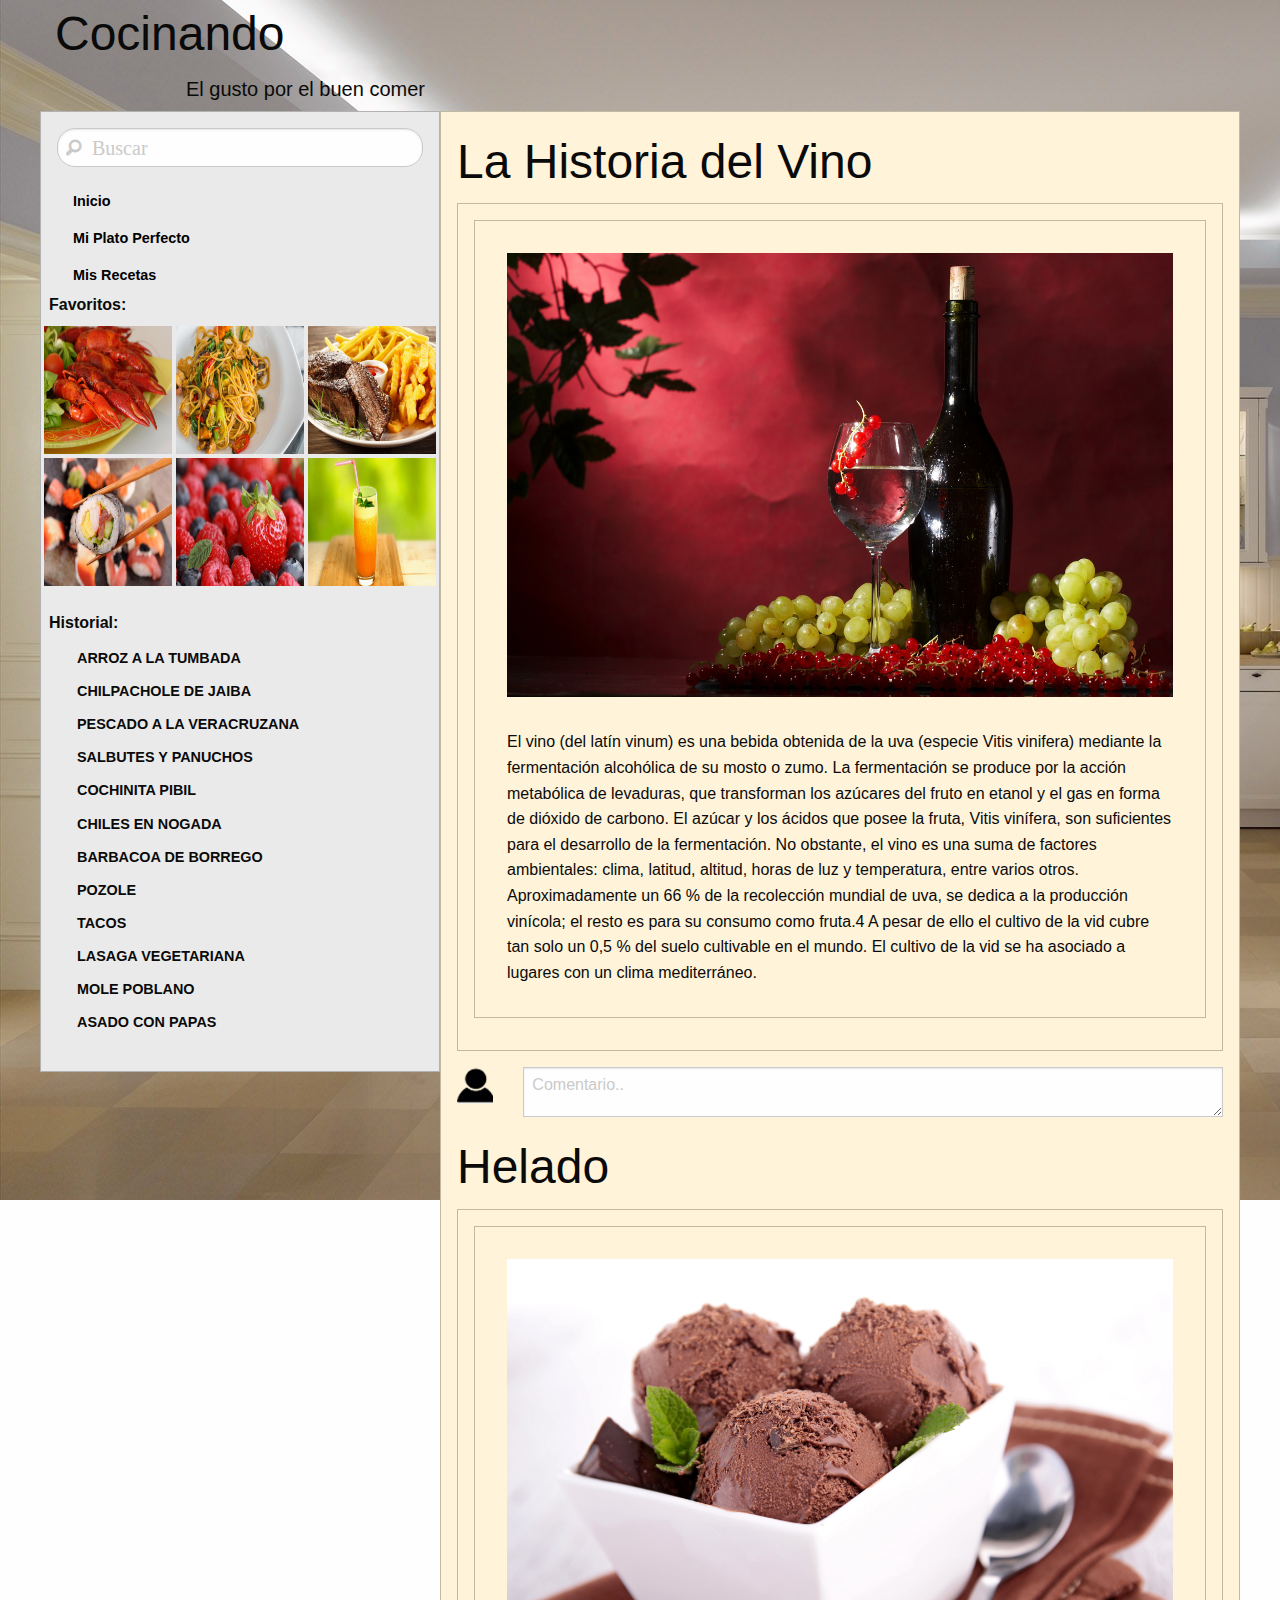
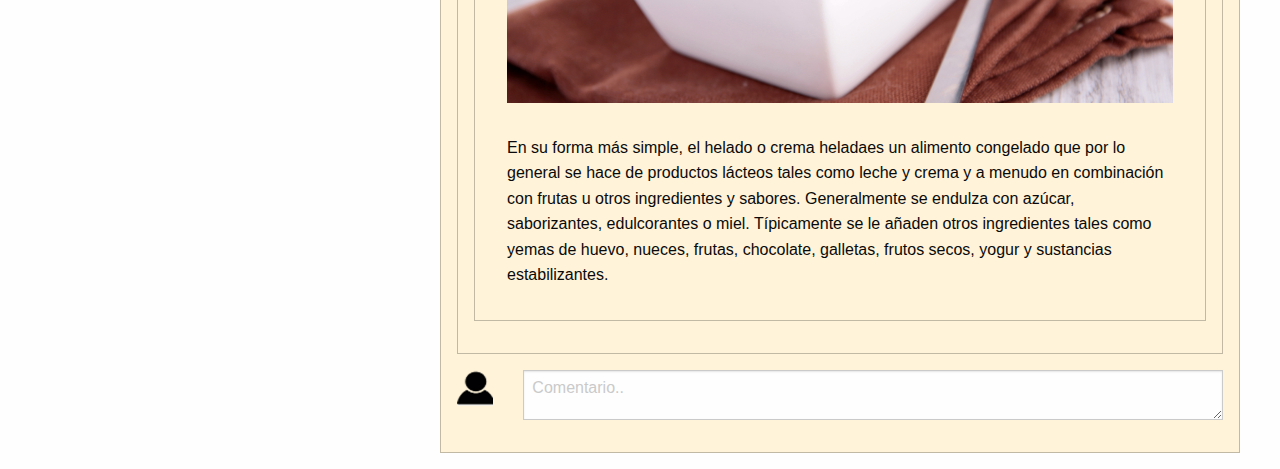
<file: Blog de Gastronomía/index.html>
<!DOCTYPE html>
<html>
  <head>
    <meta charset="utf-8">
    <meta name="viewport" content="width:device-width,user-scalable=no">
    <title>Gastronomía</title>
    <link rel="stylesheet" href="css/foundation.min.css">
    <link rel="stylesheet" href="css/foundation-icons.css" />
    <link rel="stylesheet" href="css/app.css">
  </head>
  <body class="banner">
    <div class="row">
      <div class="large-4 columns">
        <h1>Cocinando</h1>
        <h5>El gusto por el buen comer</h5>
      </div>
    </div>
    <div class="row ">
      <div class="large-4 columns callout secondary">
        <form>
          <input type="text" class="search-text-box size-20 " id="search-box" placeholder="&#xf16c;  Buscar">
        </form>
        <div class="row">
          <div class="large-12 columns">
            <ul class="menu vertical">
              <li><a href="#">Inicio</a></li>
              <li><a href="#">Mi Plato Perfecto</a></li>
              <li><a href="#">Mis Recetas</a></li>
          </ul>
          </div>
        </div>
        <div class="row">
          <h6>Favoritos:</h6>
          <div class="large-4 medium-4 columns space">
              <img src="img/mariscos-1.jpg" alt="">
          </div>
          <div class="large-4 medium-4 columns space">
                <img src="img/pasta-2.jpg" alt="">
          </div>
          <div class="large-4 medium-4 columns space">
              <img src="img/carne-3.jpg" alt="">
          </div>
        </div>
        <div class="row">
          <div class="large-4  medium-4 columns space" >
            <img src="img/sushi-4.jpg" alt="">

          </div>
          <div class="large-4  medium-4 columns space">
              <img src="img/fresas-5.jpg" alt="">
          </div>
          <div class="large-4  medium-4 columns space">
              <img src="img/jugo-6.jpg" alt="">
          </div>
        </div>
        <div class="row">
          <br>
          <h6>Historial:</h6>
          <div class="large-12 columns">

            <ul class="lista">
              <li>ARROZ A LA TUMBADA</li>
              <li>CHILPACHOLE DE JAIBA</li>
              <li>PESCADO A LA VERACRUZANA</li>
              <li>SALBUTES Y PANUCHOS</li>
              <li>COCHINITA PIBIL</li>
              <li>CHILES EN NOGADA</li>
              <li>BARBACOA DE BORREGO</li>
              <li>POZOLE</li>
              <li>TACOS</li>
              <li>LASAGA VEGETARIANA</li>
              <li>MOLE POBLANO</li>
              <li>ASADO CON PAPAS</li>
            </ul>
          </div>
        </div>
      </div>
      <div class="large-8 columns callout warning">
        <div class="row">
          <div class="large-12 columns">
            <h1>La Historia del Vino</h1>
            <section class="callout warning">
              <article>
                <div class="card callout warning">
                  <div class="card-section">
                    <img src="img/vino-8.png" alt="Vino">
                  </div>
                <div class="card-section">
                  <p>El vino (del latín vinum) es una bebida obtenida de la uva (especie Vitis vinifera) mediante la fermentación alcohólica de su mosto o zumo. La fermentación se produce por la acción metabólica de levaduras, que transforman los azúcares del fruto en etanol y el gas en forma de dióxido de carbono. El azúcar y los ácidos que posee la fruta, Vitis vinífera, son suficientes para el desarrollo de la fermentación. No obstante, el vino es una suma de factores ambientales: clima, latitud, altitud, horas de luz y temperatura, entre varios otros. Aproximadamente un 66 % de la recolección mundial de uva, se dedica a la producción vinícola; el resto es para su consumo como fruta.4 A pesar de ello el cultivo de la vid cubre tan solo un 0,5 % del suelo cultivable en el mundo. El cultivo de la vid se ha asociado a lugares con un clima mediterráneo.</p>
                </div>
              </div>
            </article>
            </section>
            <form>
              <div class="row">
                <div class="large-1 small-1 columns">
                  <img src="img/usuario.png" alt="usuario" class="img-responsive center-block">
                </div>
                <div class="large-11 small-11 columns">
                  <label>

                    <textarea placeholder="Comentario.."></textarea>
                  </label>
                </div>
              </div>
            </form>
          </div>
        </div>
        <div class="row">
          <div class="large-12 columns">
            <h1>Helado</h1>
            <section class="callout warning">
              <article>
                <div class="card callout warning ">
                  <div class="card-section">
                    <img src="img/helado-9.png" alt="Vino">
                  </div>
                <div class="card-section">
                  <p>En su forma más simple, el helado o crema heladaes un alimento congelado que por lo general se hace de productos lácteos tales como leche y crema y a menudo en combinación con frutas u otros ingredientes y sabores. Generalmente se endulza con azúcar, saborizantes, edulcorantes o miel. Típicamente se le añaden otros ingredientes tales como yemas de huevo, nueces, frutas, chocolate, galletas, frutos secos, yogur y sustancias estabilizantes.</p>
                </div>
              </div>
            </article>
            </section>
            <form>
              <div class="row">
                <div class="large-1 small-1 columns">
                    <img src="img/usuario.png" alt="usuario" class="img-responsive center-block">
                </div>
                <div class="large-11 small-11 columns">
                  <label>
                    <textarea placeholder="Comentario.."></textarea>
                  </label>
                </div>
              </div>
            </form>
          </div>
        </div>
      </div>


    </div>
    </div>

    <!--
    <div class="row">
      <div class="small-8 columns">8</div>
      <div class="small-4 columns">4</div>
    </div>
    <div class="row">
      <div class="small-8 small-push-4 columns">8 push -der</div>
      <div class="small-4 small-pull-8 columns">4 pull izq</div>
    </div>
 -->
<!--
    <div class="row">
      <div class="medium-3 medium-centered large-uncentered columns">
        1 bloque
      </div>
    </div>
  -->

  <!--  <div class="row medium-uncollapse large-collapse">
      <div class="medium-3 large-3 columns">1 bloque</div>
      <div class="medium-3 large-3 columns">2 bloque</div>
      <div class="medium-3 large-3 end columns">3 bloque</div>
    </div> -->
    <!--
    <div class="row">
      <div class="large-3 columns">1 columna</div>
      <div class="large-3 columns">2 columna</div>
      <div class="large-3 columns">3 columna</div>
    </div>
    <div class="row">
      <div class="large-3 columns">1 columna</div>
      <div class="large-3 columns">2 columna</div>
      <div class="large-3 columns end">3 columna</div>
    </div> -->
  <!--  <div class="row">
      <div class="large-1 columns">1 columna</div>
      <div class="large-11 columns">11 Columnas</div>
    </div>
    <div class="row">
      <div class="large-1 columns">1 Columna</div>
      <div class="large-9 columns large-offset-2 columns">10 columnas, offset 1</div>
    </div>
    <div class="row">
      <div class="large-1 columns">1 Columna</div>
      <div class="large-7 columns large-offset-4 columns">9 columnas, offset 2</div>
    </div>
    <div class="row">
      <div class="large-1 columns">1 Columna</div>
      <div class="large-3 columns large-offset-8 columns">8 columnas, offset 3</div>
    </div>-->
    <!--
    <div class="row">
      <div class="column small-4 medium-3 large-7">
        <div class="row">
          <div class="column small-4">Columna 1</div>
          <div class="column small-4">Columna 2</div>
          <div class="column small-4">Columna 3</div>
        </div>
        <div class="row">
          <div class="column small-4">Columna 4</div>
          <div class="column small-4">Columna 5</div>
          <div class="column small-4">Columna 6</div>
        </div>
      </div>
      <div class="column small-4 medium-6 large-3">Columna 2</div>
      <div class="column small-4 medium-3 large-2">Columna 3</div>
    </div>
    <div class="row column">Columna de la totalidad del ancho</div>
    <div class="expanded row">Columna expandida</div>
 -->
      <script src="js/vendor/jquery.js"></script>
      <script src="js/vendor/what-input.js"></script>
      <script src="js/vendor/foundation.js"></script>
      <script src="js/app.js"></script>
  </body>
</html>
</file>
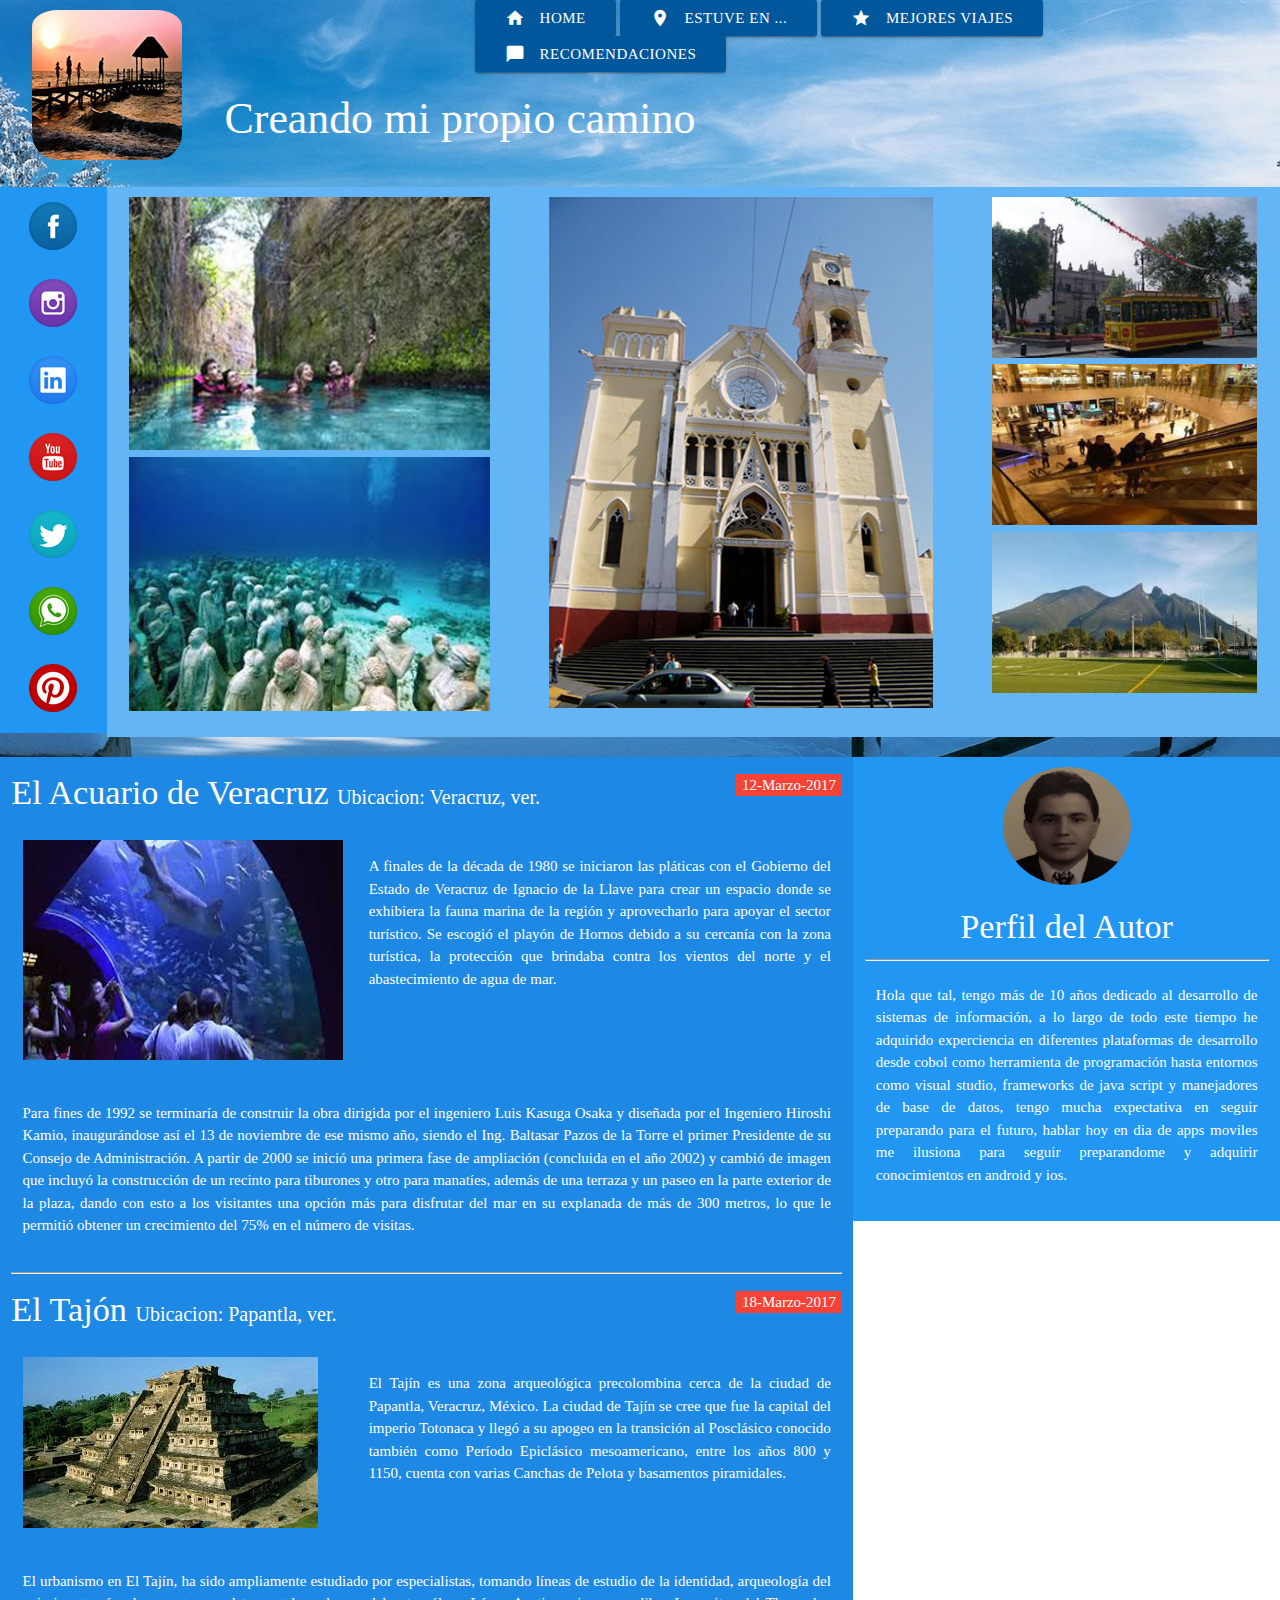
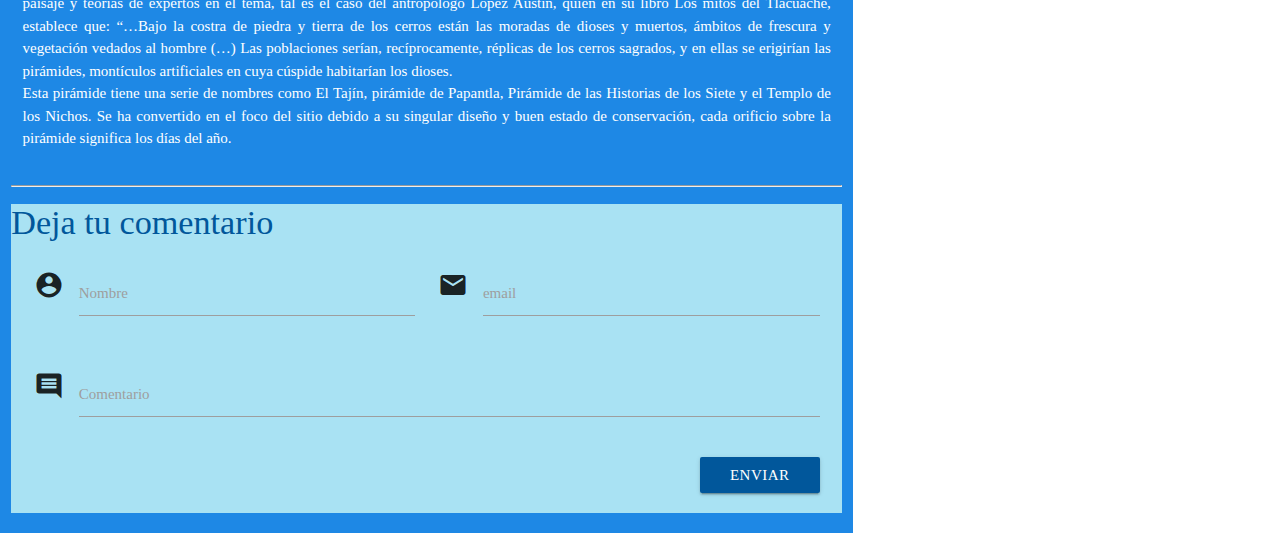
<file: Blog de Turismo/index.html>
<!DOCTYPE html>
<html>
  <head>
    <meta charset="utf-8">
      <meta name="viewport" content="width:device-width, initial-scale=1, maximun-scale=1.0"/>
      <link rel="stylesheet" href="https://fonts.googleapis.com/icon?family=Material+Icons"/>
      <link rel="stylesheet" href="css/materialize.css" type="text/css" media="screen, projeccion"/>
      <link rel="stylesheet" href="css/estilos.css"  type="text/css">
    <title>Blog de Turismo</title>
  </head>
  <body>
    <script type="text/javascript" src="https://code.jquery.com/jquery-2.1.1.min.js"></script>
    <script type="text/javascript" src="js/materialize.min.js"></script>
    <header>
      <div class="row">
        <div class="col s4 m4 l2 centrado ">
            <img class="responsive-img logo margen" src="img/vacaciones.jpg"   alt="">
        </div>
        <div class="col s8 m8 l10 hide-on-small-only">
            <div class="navegacion">
              <a class="waves-effect waves-light btn light-blue darken-4">Home<i class="material-icons left">home</i></a>
               <a class="waves-effect waves-light btn light-blue darken-4">Estuve en ...<i class="material-icons left">location_on</i></a>
               <a class="waves-effect waves-light btn light-blue darken-4">Mejores viajes <i class="material-icons left">grade</i></a>
               <a class="waves-effect waves-light btn light-blue darken-4">Recomendaciones<i class="material-icons left">chat_bubble</i></a>
            </div>
             <h3 class="white-text text-darken-2">Creando mi propio camino</h3>
        </div>
        <div class="col s8 m8 l10 show-on-small hide-on-large-only hide-on-med-only">
            <div class="">
              <a class="waves-effect waves-light btn light-blue darken-4"><i class="material-icons left">home</i></a>
               <a class="waves-effect waves-light btn light-blue darken-4"><i class="material-icons left">location_on</i></a>
               <a class="waves-effect waves-light btn light-blue darken-4"><i class="material-icons left">grade</i></a>
               <a class="waves-effect waves-light btn light-blue darken-4"><i class="material-icons left">chat_bubble</i></a>
            </div>
             <h4 class="white-text text-darken-2">Creando mi propio camino</h4>
        </div>
      </div>
    </header>
    <section>
      <div class="row">
        <div class="col m2 l1 blue hide-on-small-only">
          <ul>
            <li class="responsive-img centrado"><i><img src="img/fb.png" alt="Facebook"></i></li>
            <br>
            <li class="responsive-img centrado"><i><img src="img/instagram.png" alt="Instagram"></i></li>
            <br>
            <li class="responsive-img centrado"><i><img src="img/linkedin.png" alt="Linkedin"></i></li>
            <br>
            <li class="responsive-img centrado"><i><img src="img/youtube.png" alt="Youtube"></i></li>
            <br>
            <li class="responsive-img centrado"><i><img src="img/twitter.png" alt="Twitter"></i></li>
            <br>
            <li class="responsive-img centrado"><i><img src="img/whatsapp.png" alt="Whatsapp"></i></li>
            <br>
            <li class="responsive-img centrado"><i><img src="img/pinterest.png" alt="Pinterest"></i></li>
          </ul>
        </div>
        <div class="col s12 m10 l11  blue lighten-2 ">
          <div class="row margen">
            <div class="col s12 l4 centrado ">
              <img class="responsive-img" src="img/vacaciones_1.jpg" alt="Cenote">
              <img class="responsive-img" src="img/vacaciones_2.jpg" alt="Buceo">
            </div>
            <div class="col s12 l5 centrado   ">
              <img class="responsive-img" src="img/vacaciones_central.png" alt="Catedral">
            </div>
            <div class="col s12 l3  centrado  ">
              <img class="responsive-img" src="img/vacaciones_3.jpg" alt="Coyoacan">
              <img class="responsive-img" src="img/vacaciones_4.jpg" alt="Centro Comercial Moll">
              <img class="responsive-img" src="img/vacaciones_5.jpg" alt="Cerro de la Silla">
            </div>
          </div>
        </div>
      </div>
    </section>
    <section>
      <div class="row">
        <div class="col l8  blue darken-1">
          <h4 class="white-text text-darken-2">El Acuario de Veracruz <span class="textoUbicacion"> Ubicacion: Veracruz, ver.</span>   <span class=" badge red white-text">12-Marzo-2017</span></h4>
          <div class="row margen">
            <div class="col s12 m4 l5 ">
              <img class="responsive-img" src="img/acuario.jpg" alt="Acuario">
            </div>
            <div class="col s12 m8 l7 ">
              <p class="white-text text-darken-2 justificado">A finales de la década de 1980 se iniciaron las pláticas con el Gobierno del Estado de Veracruz de Ignacio de la Llave para crear un espacio donde se exhibiera la fauna marina de la región y aprovecharlo para apoyar el sector turístico. Se escogió el playón de Hornos debido a su cercanía con la zona turística, la protección que brindaba contra los vientos del norte y el abastecimiento de agua de mar.</p>
            </div>
          </div>
          <div class="row">
            <div class="col s12 m12 l12">
              <p class="white-text text-darken-2 justificado">Para fines de 1992 se terminaría de construir la obra dirigida por el ingeniero Luis Kasuga Osaka y diseñada por el Ingeniero Hiroshi Kamio, inaugurándose así el 13 de noviembre de ese mismo año, siendo el Ing. Baltasar Pazos de la Torre el primer Presidente de su Consejo de Administración.
              A partir de 2000 se inició una primera fase de ampliación (concluida en el año 2002) y cambió de imagen que incluyó la construcción de un recinto para tiburones y otro para manatíes, además de una terraza y un paseo en la parte exterior de la plaza, dando con esto a los visitantes una opción más para disfrutar del mar en su explanada de más de 300 metros, lo que le permitió obtener un crecimiento del 75% en el número de visitas.
              </p>
            </div>
          </div>
          <hr>
          <h4 class="white-text text-darken-2">El Tajón <span class="textoUbicacion"> Ubicacion: Papantla, ver.</span>   <span class=" badge red white-text">18-Marzo-2017</span></h4>
          <div class="row margen">
            <div class="col s12 m4 l5 ">
              <img class="responsive-img" src="img/tajin.jpg" alt="Tajín">
            </div>
            <div class="col s12 m8 l7 ">
              <p class="white-text text-darken-2 justificado">El Tajín es una zona arqueológica precolombina cerca de la ciudad de Papantla, Veracruz, México. La ciudad de Tajín se cree que fue la capital del imperio Totonaca y llegó a su apogeo en la transición al Posclásico conocido también como Período Epiclásico mesoamericano, entre los años 800 y 1150, cuenta con varias Canchas de Pelota y basamentos piramidales.
              </p>
            </div>
          </div>
          <div class="row">
            <div class="col s12 m12 l12">
              <p class="white-text text-darken-2 justificado">El urbanismo en El Tajín, ha sido ampliamente estudiado por especialistas, tomando líneas de estudio de la identidad, arqueología del paisaje y teorías de expertos en el tema, tal es el caso del antropólogo López Austin, quien en su libro Los mitos del Tlacuache, establece que: “…Bajo la costra de piedra y tierra de los cerros están las moradas de dioses y muertos, ámbitos de frescura y vegetación vedados al hombre (…) Las poblaciones serían, recíprocamente, réplicas de los cerros sagrados, y en ellas se erigirían las pirámides, montículos artificiales en cuya cúspide habitarían los dioses.<br>
              Esta pirámide tiene una serie de nombres como El Tajín, pirámide de Papantla, Pirámide de las Historias de los Siete y el Templo de los Nichos. Se ha convertido en el foco del sitio debido a su singular diseño y buen estado de conservación, cada orificio sobre la pirámide significa los días del año.
              </p>
            </div>
          </div>
          <hr>
          <div class="row fondo">
            <h4><span class=" light-blue-text text-darken-4">Deja tu comentario</span></h4>
            <form class="col m12 s12">
                 <div class="row">
                   <div class="input-field col l6">
                     <i class="material-icons prefix">account_circle</i>
                     <input id="icon_prefix" type="text" class="validate">
                     <label for="icon_prefix">Nombre</label>
                   </div>
                   <div class="input-field col l6">
                     <i class="material-icons prefix">email</i>
                     <input id="icon_email" type="email" class="validate">
                     <label for="icon_email">email</label>
                   </div>
                 </div>
                 <div class="row">
                   <div class="input-field col l12">
                     <i class="material-icons prefix">comment</i>
                     <input id="icon_prefix" type="text" class="validate">
                     <label for="icon_prefix">Comentario</label>
                   </div>
                 </div>
                 <div class="row">
                   <div class="col l6 offset-l6 derecha">
                     <button class="btn waves-effect waves-light light-blue darken-4" type="submit" name="action">Enviar
                   </button>
                   </div>
                 </div>

               </form>
          </div>
        </div>
        <div class="col l4  blue  ">
          <div class="centrado margen">
            <img  src="img/fotoJAFL.svg" class="circle responsive-img foto" alt="JAFL" >
            <h4 class="white-text text-darken-2">Perfil del Autor</h4>
          </div>
          <hr>
          <div class="row">
            <div class="col l12">
              <p class="white-text text-darken-2 justificado">Hola que tal, tengo más de 10 años dedicado al desarrollo de sistemas de información, a lo largo de todo este tiempo he adquirido experciencia en diferentes plataformas de desarrollo desde cobol como herramienta de programación hasta entornos como visual studio, frameworks de java script y manejadores de base de datos, tengo mucha expectativa en seguir preparando para el futuro, hablar hoy en dia de apps moviles me ilusiona para seguir preparandome y adquirir conocimientos en android y ios.
              </p>
            </div>
          </div>
        </div>
      </div>
    </section>
  </body>
</html>
</file>
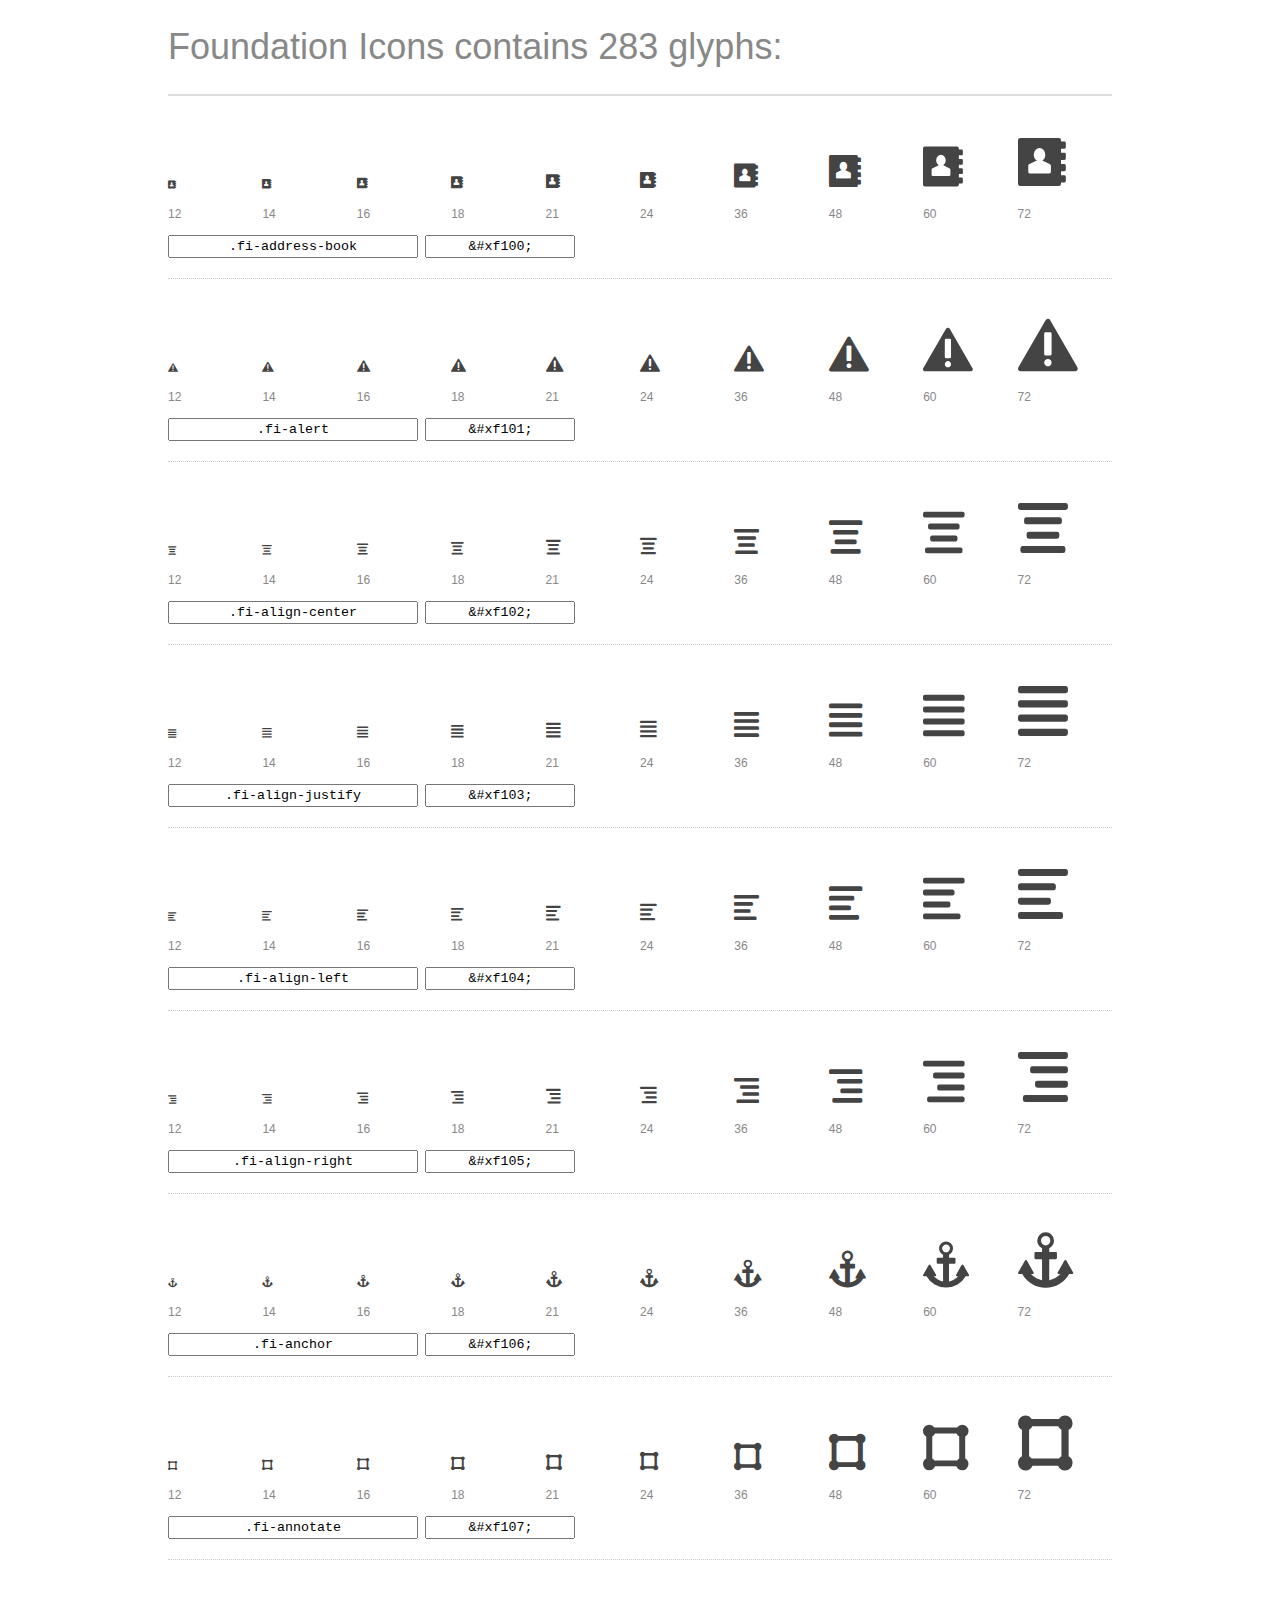
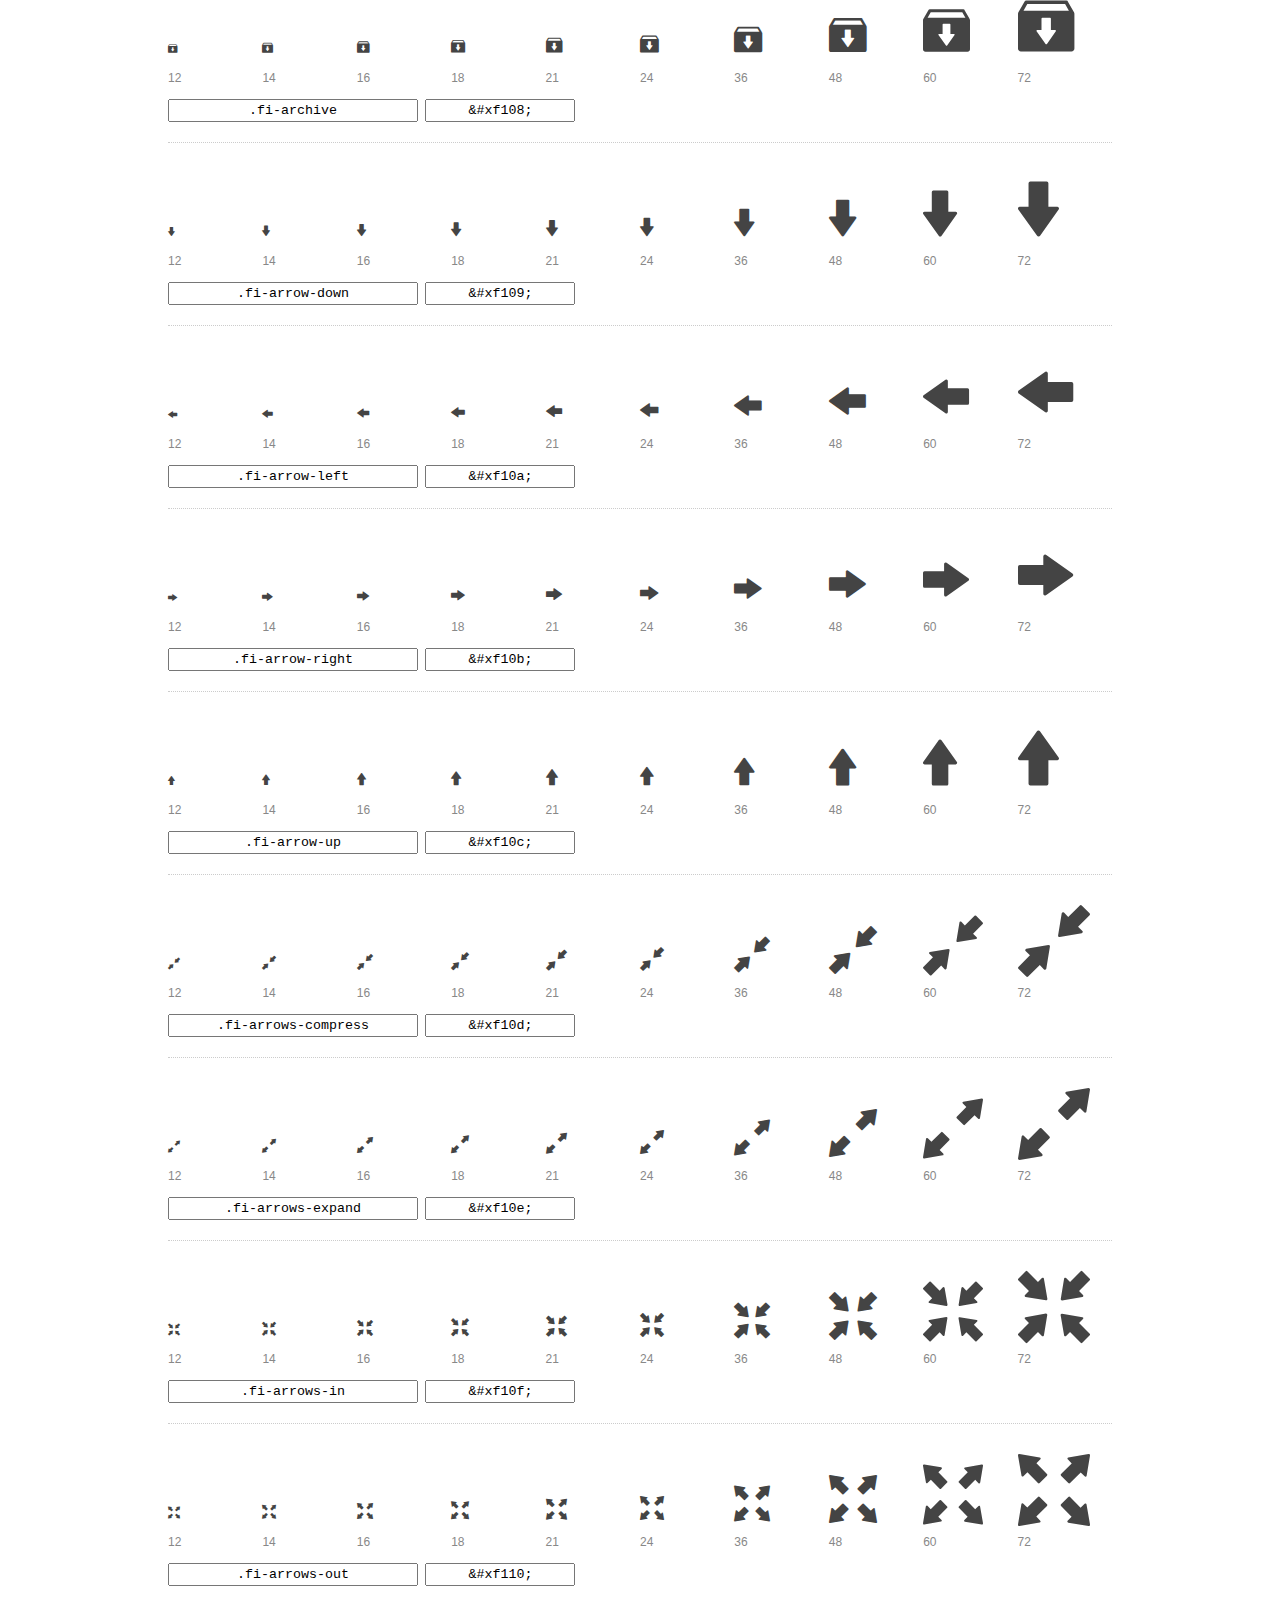
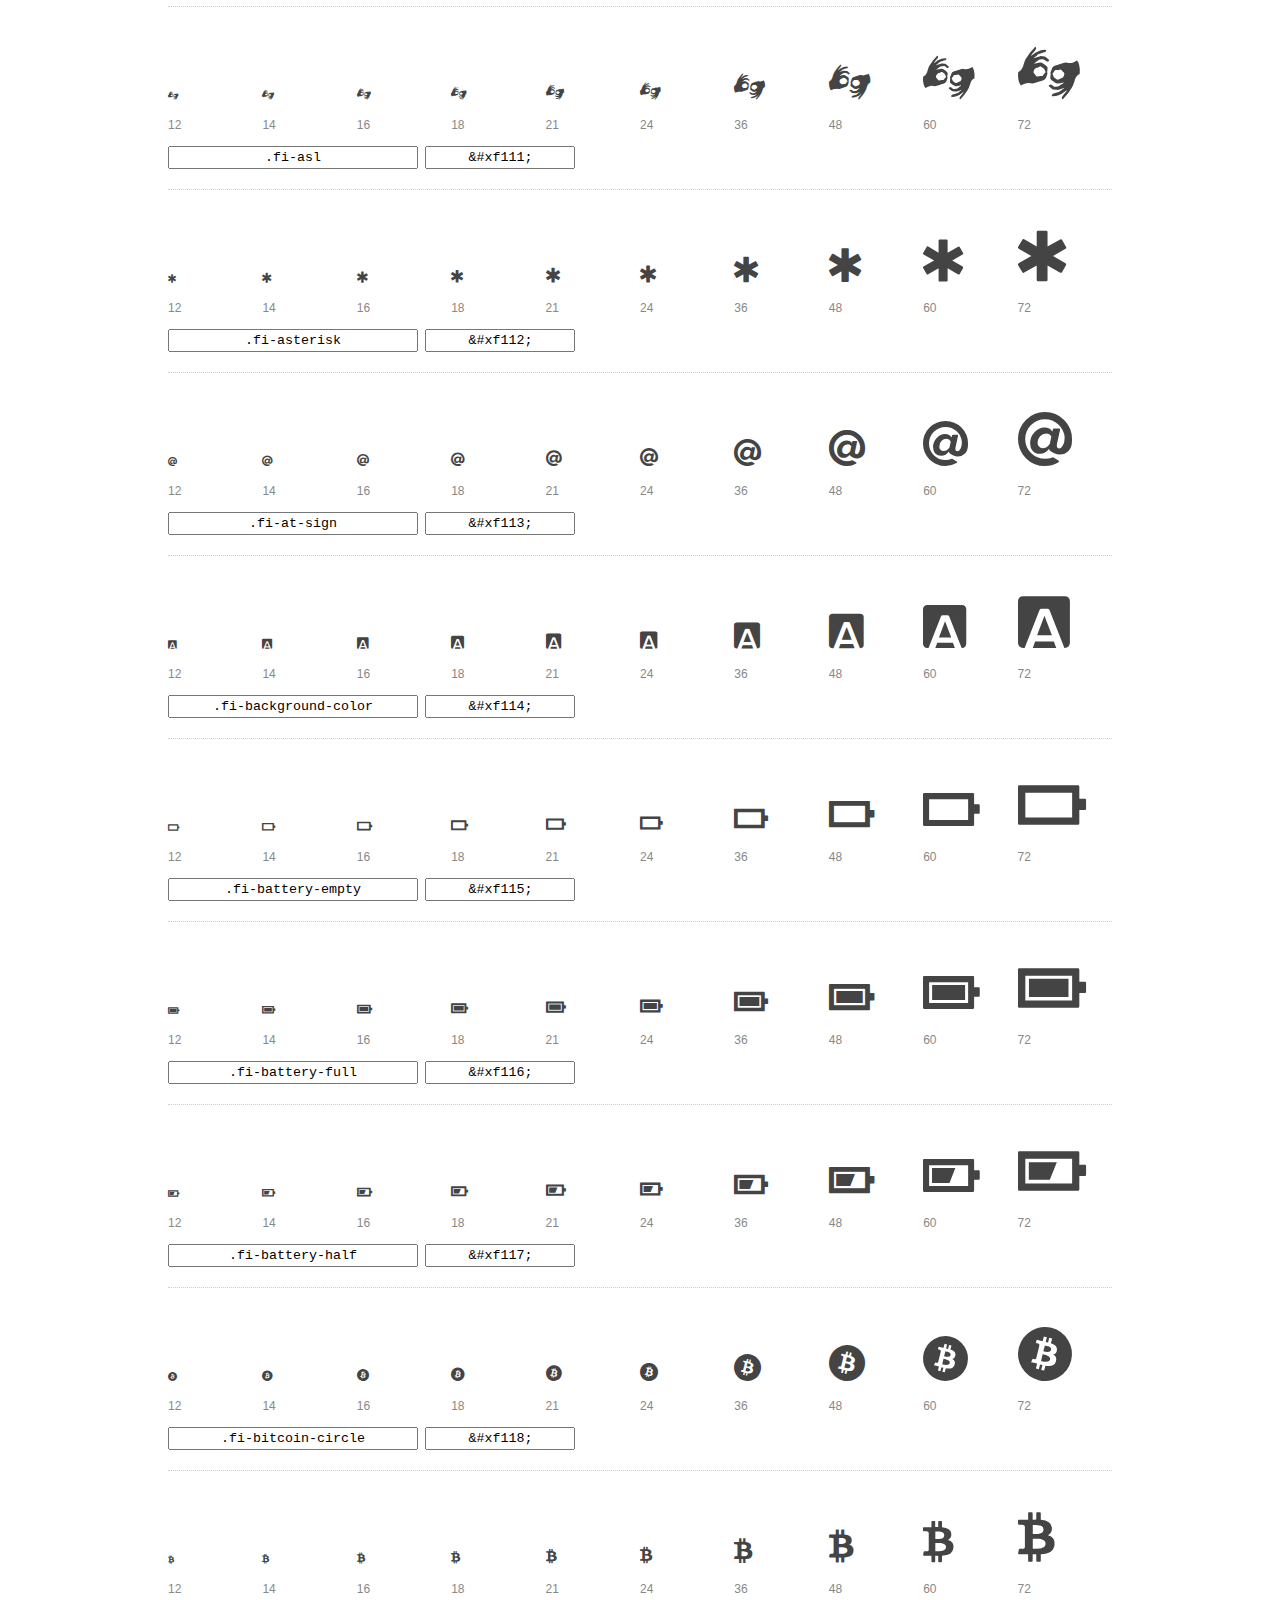
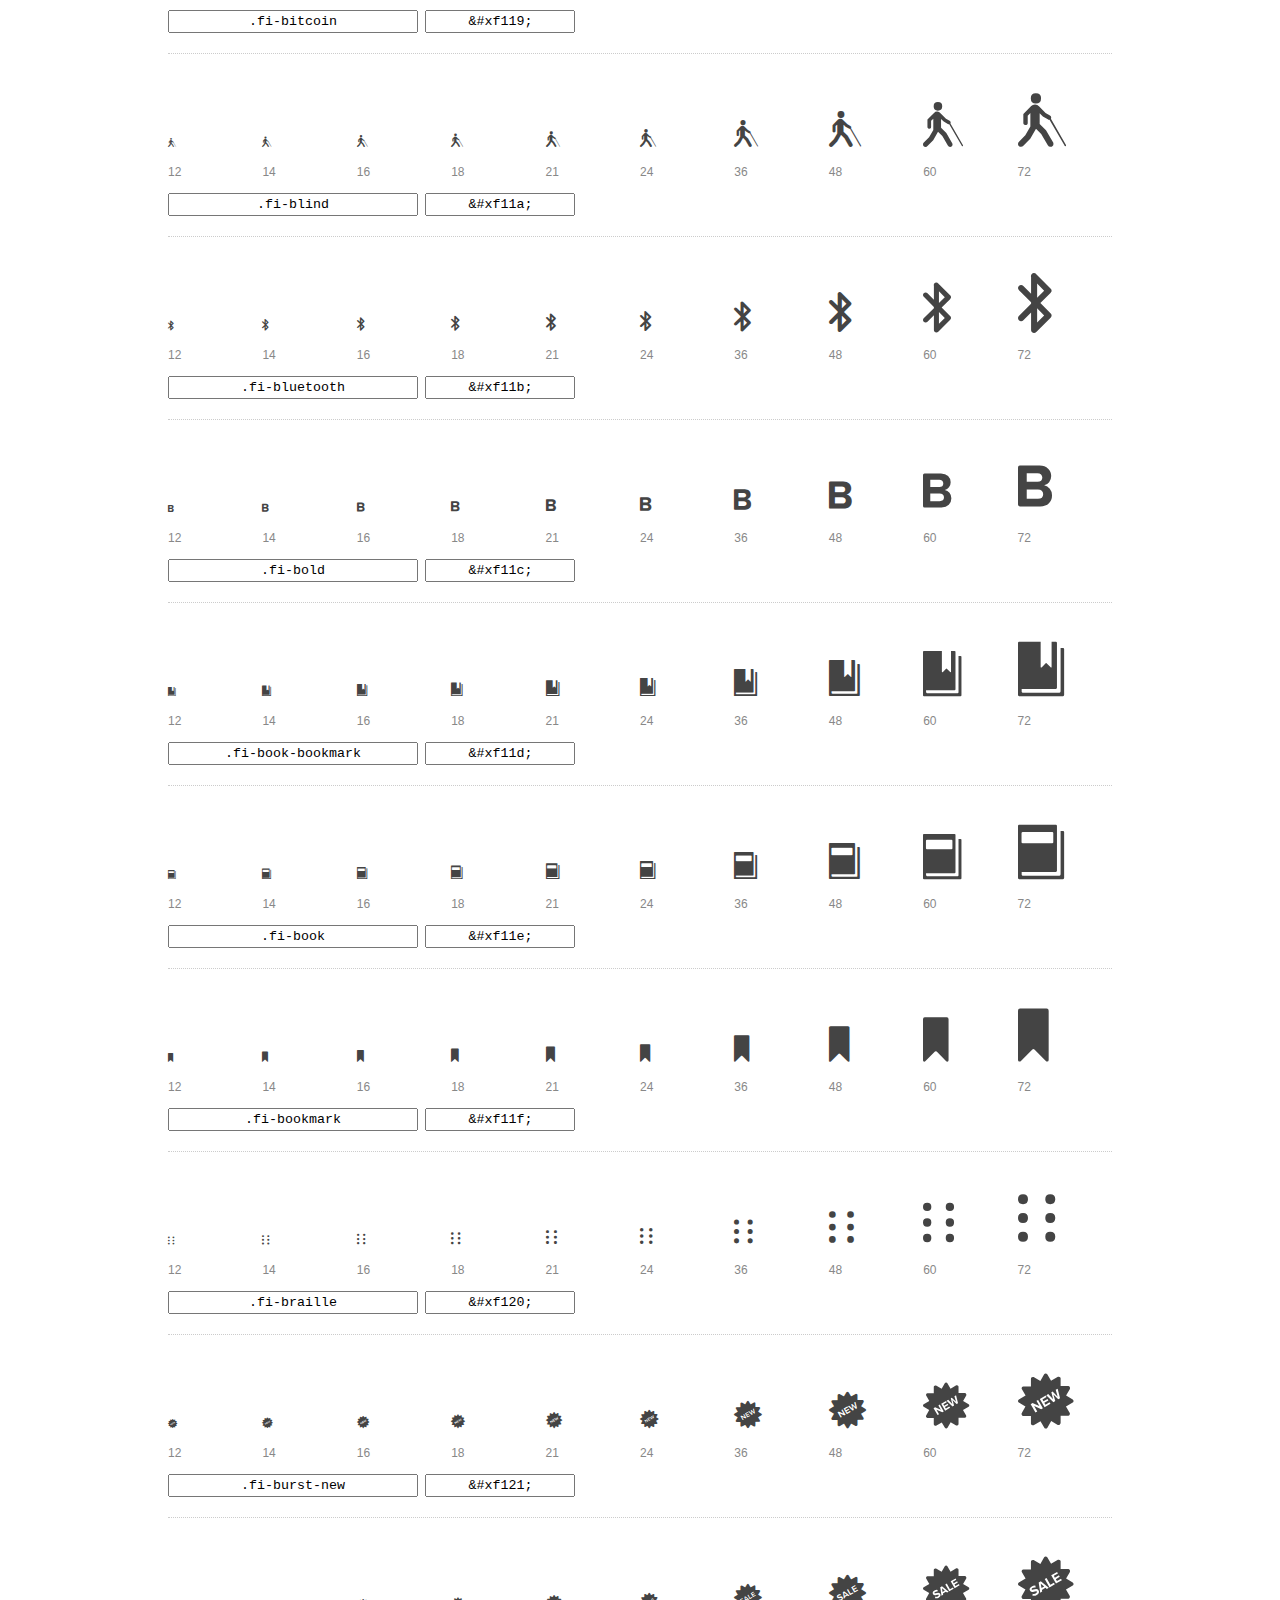
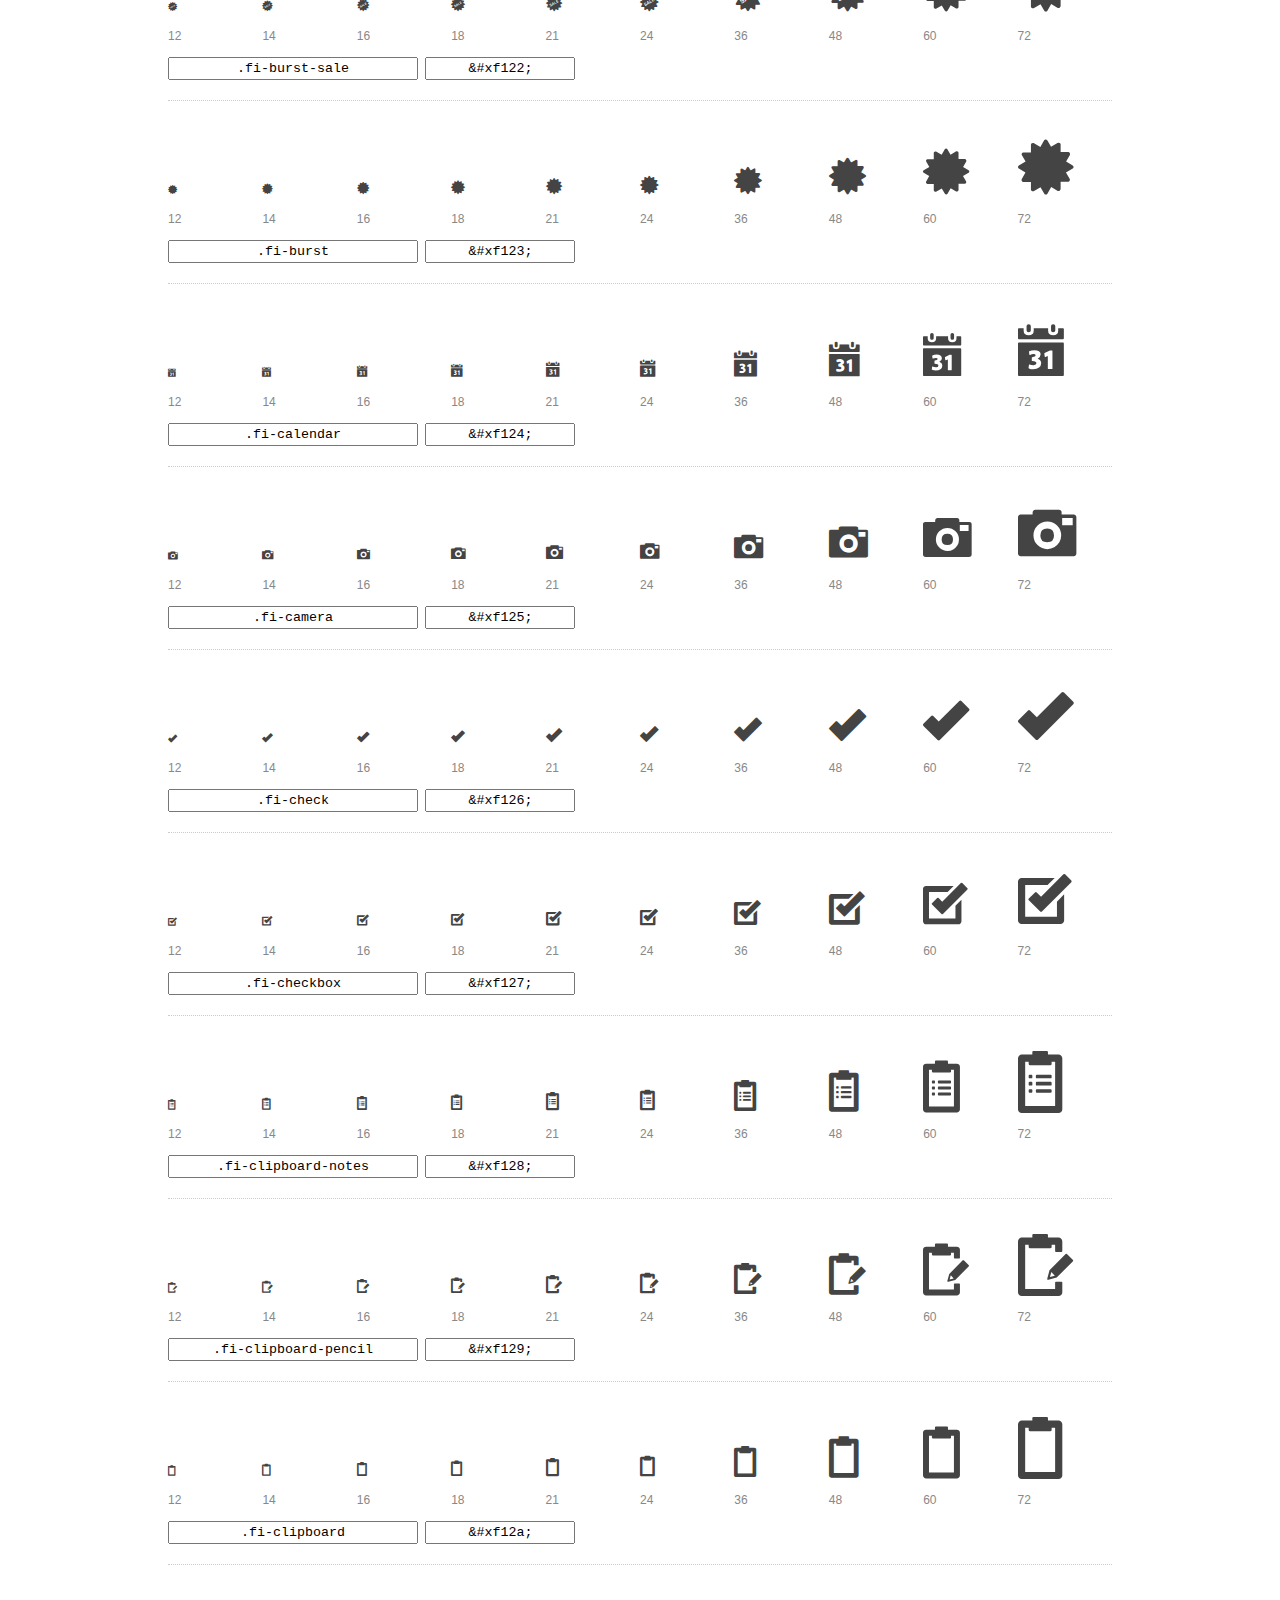
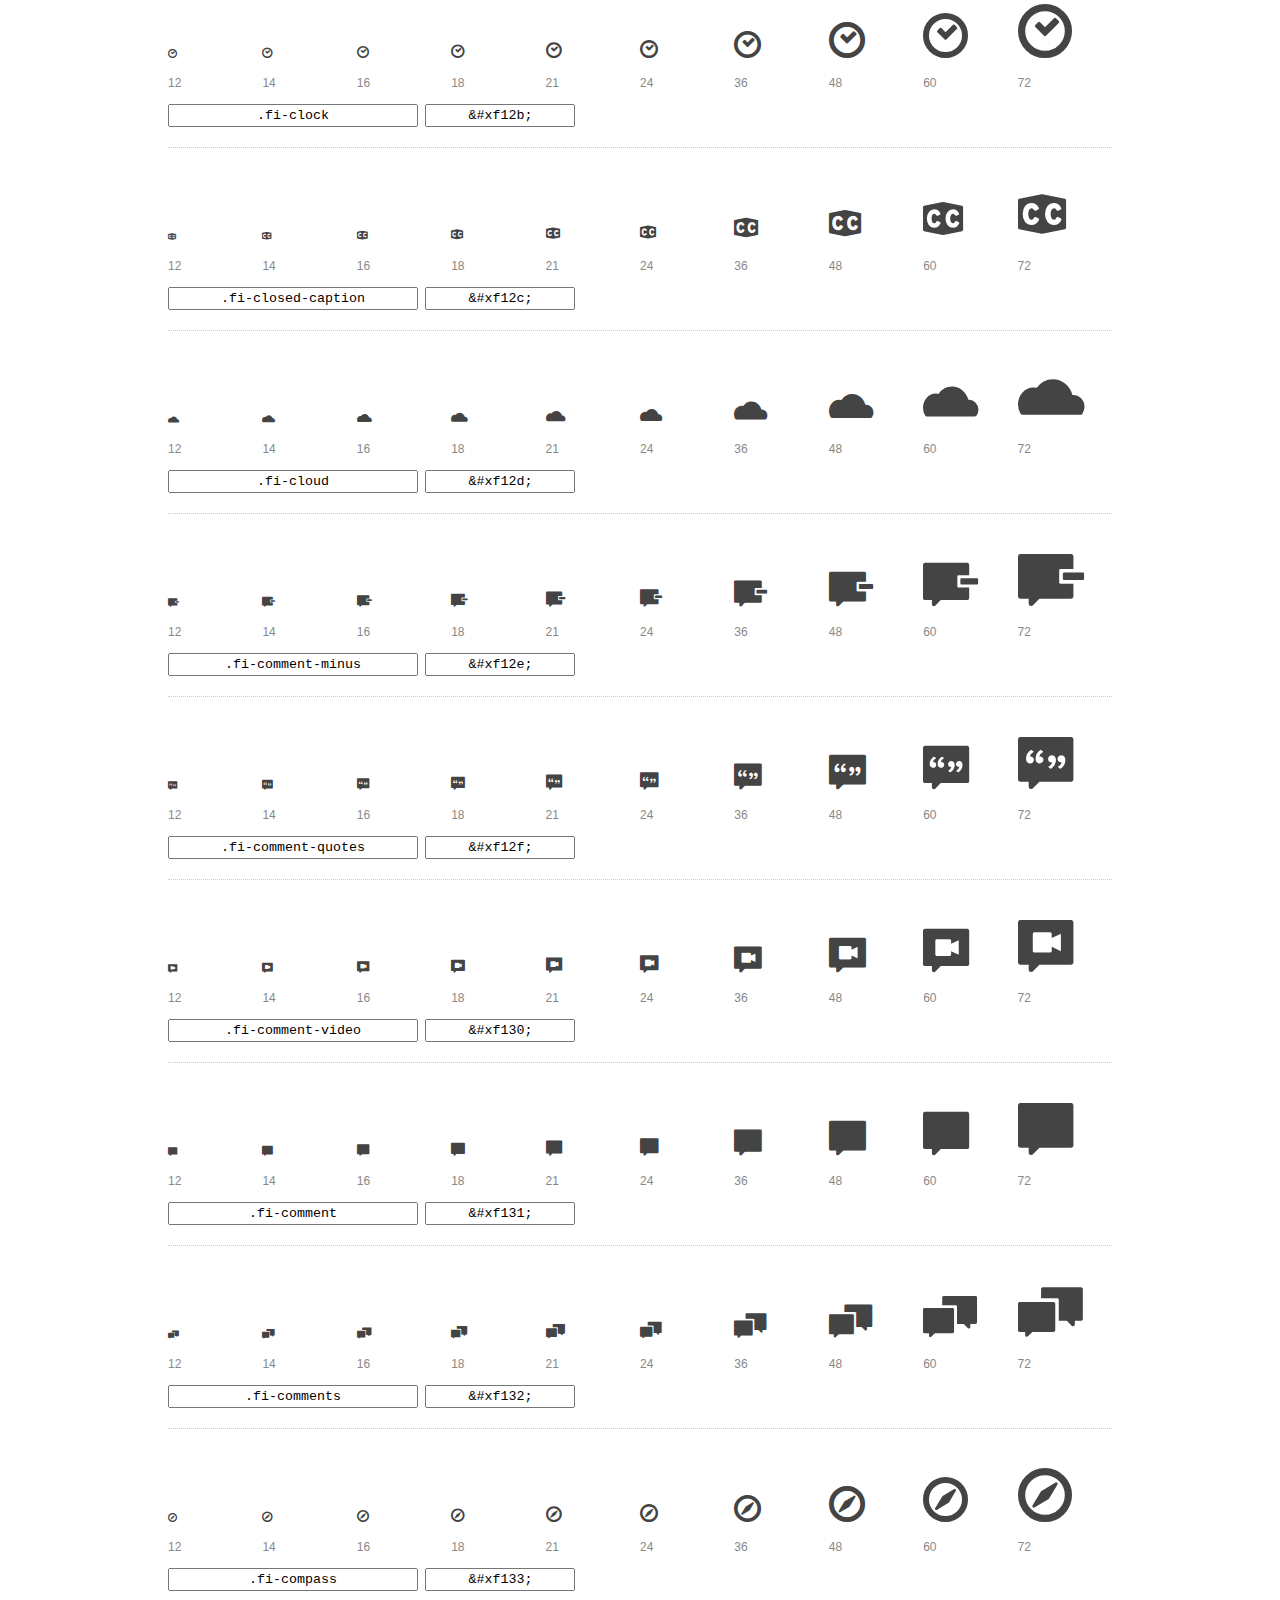
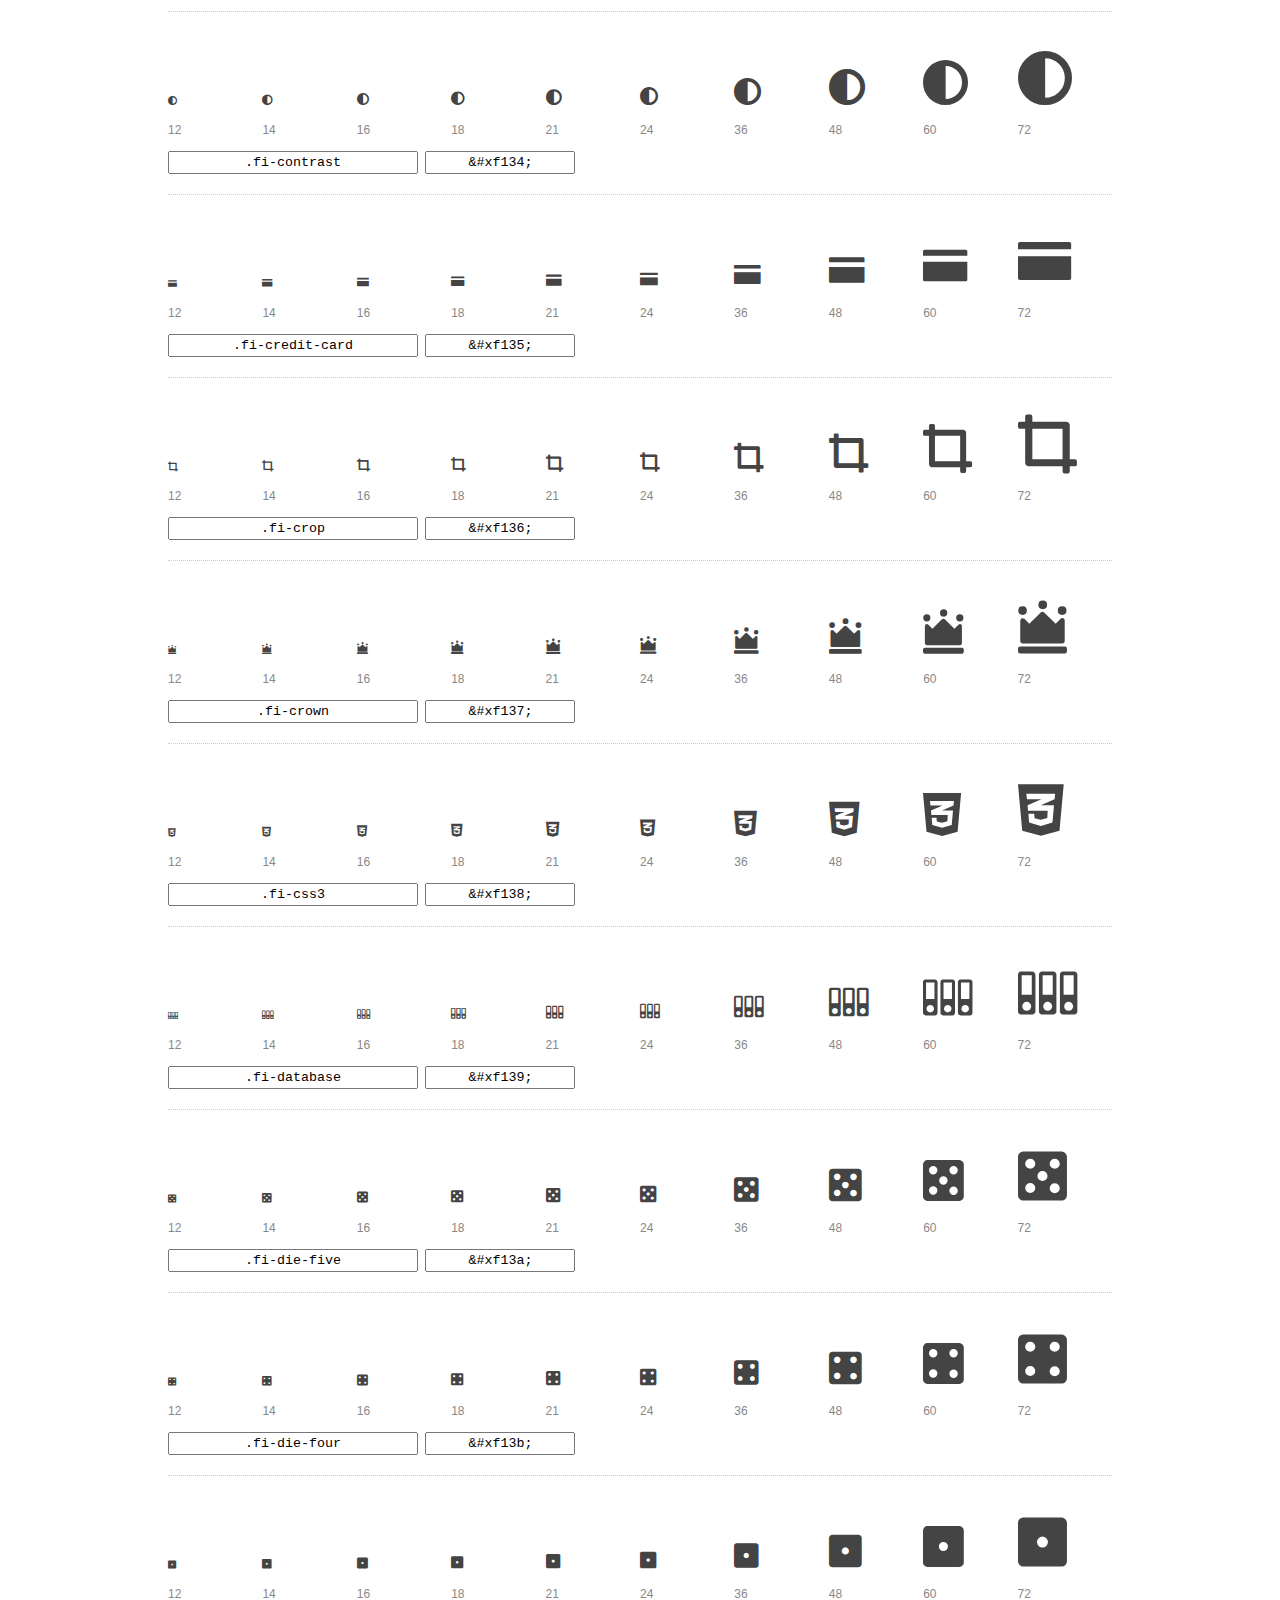
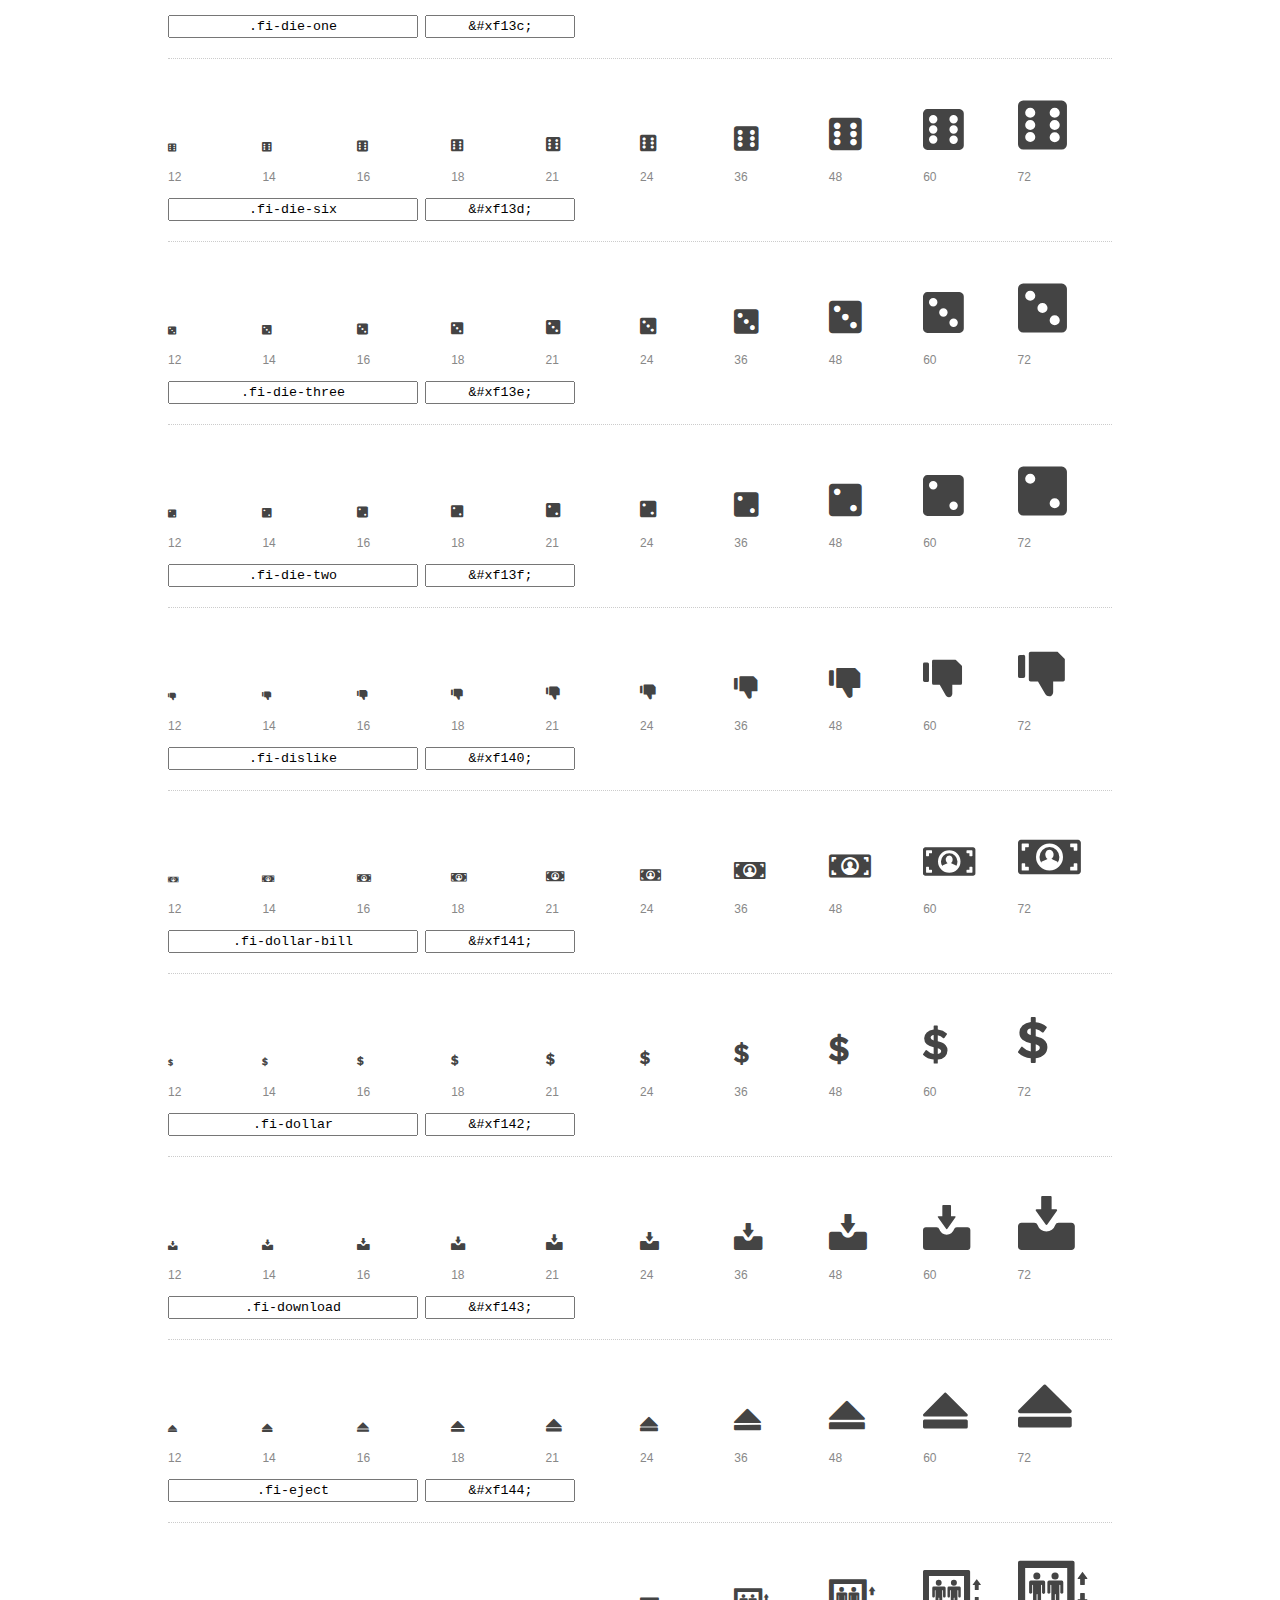
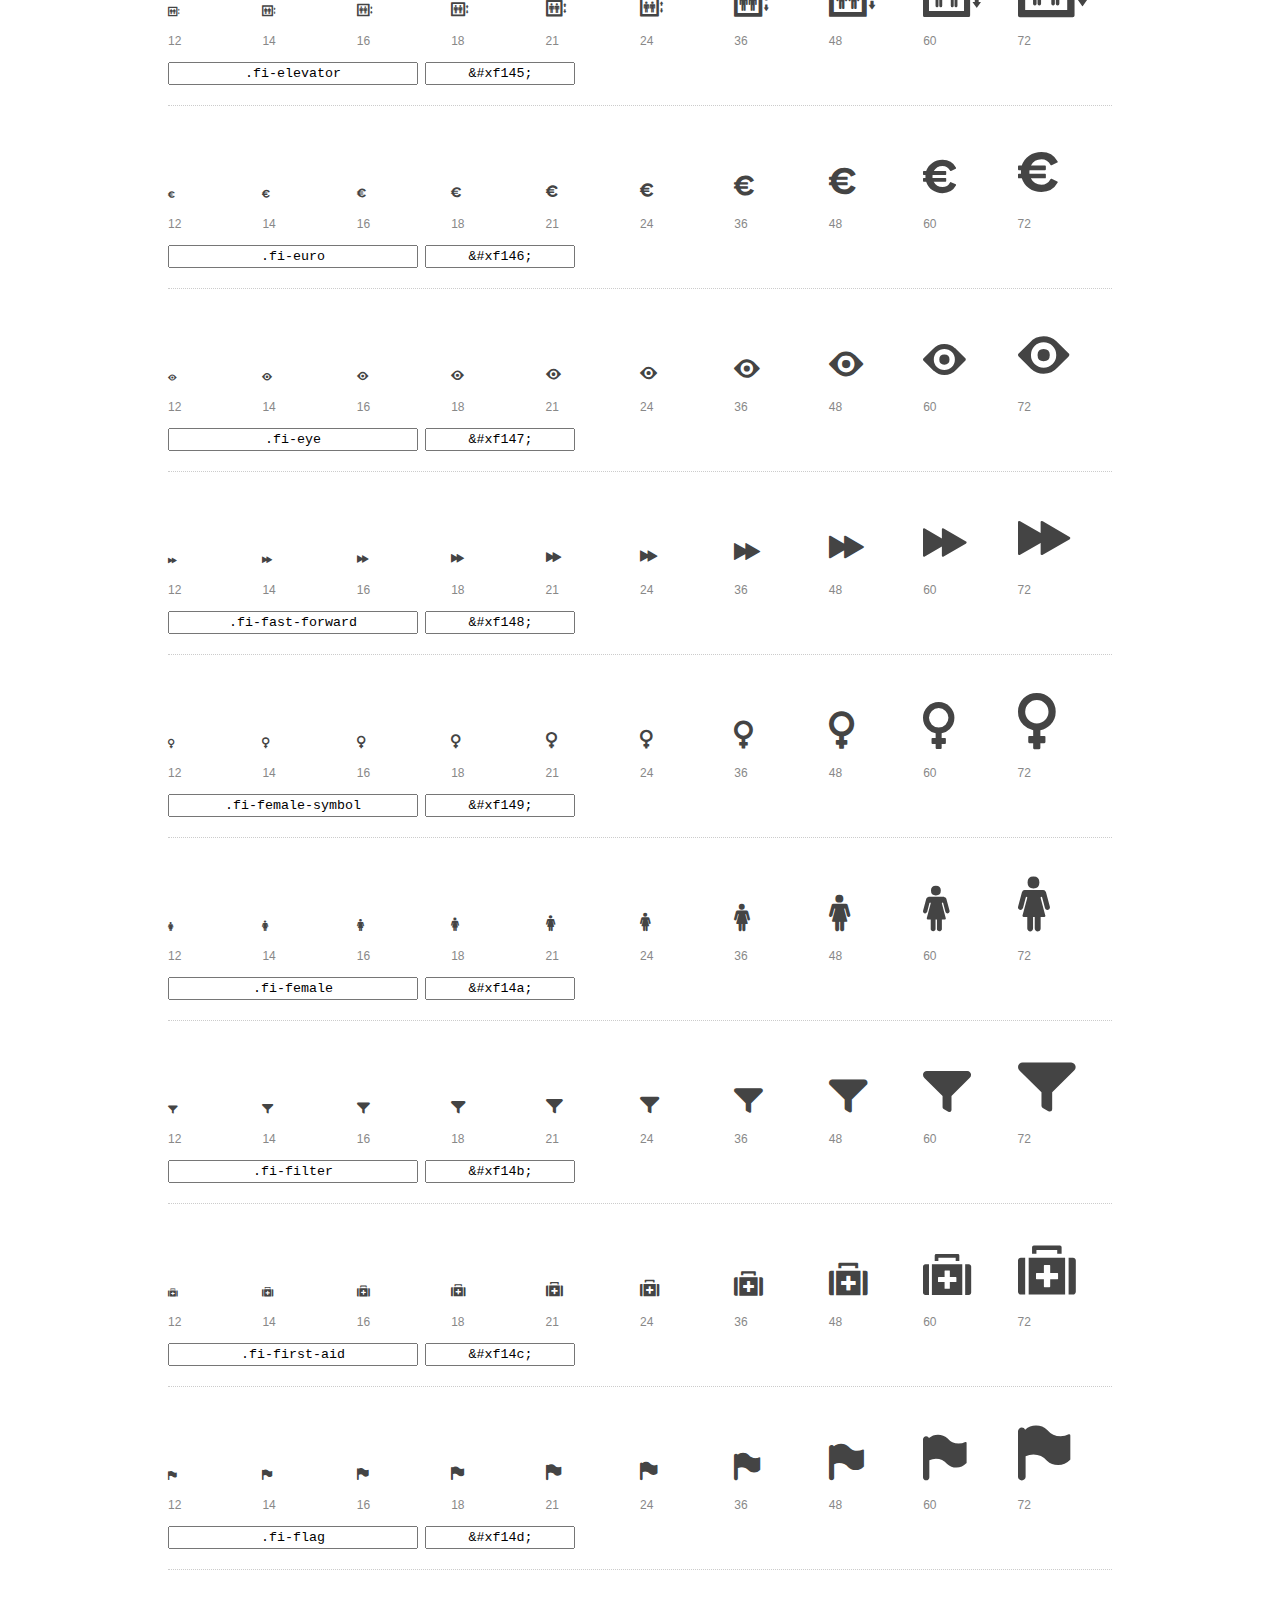
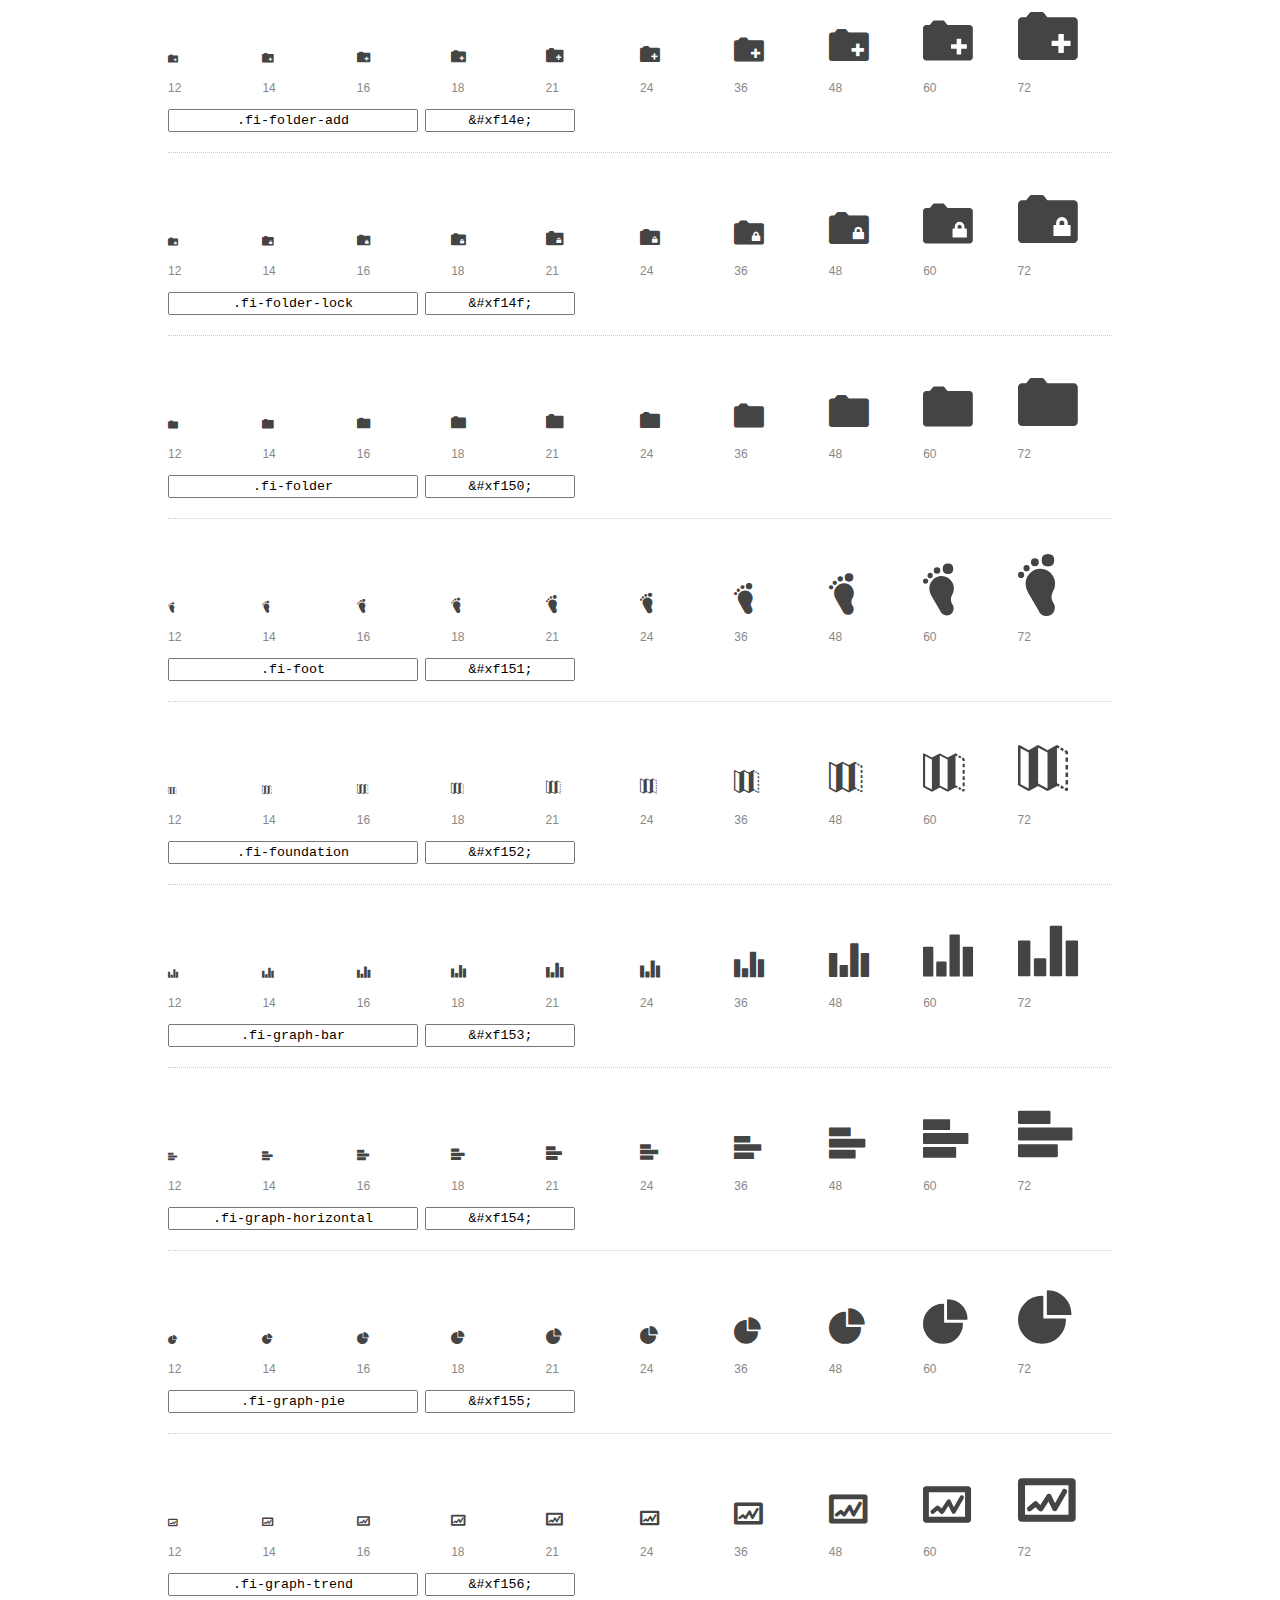
<file: Blog de Gastronomía/css/preview.html>
<!DOCTYPE html>
<html>
  <head>
    <title>Foundation Icons glyphs preview</title>
    <link rel="stylesheet" href="foundation-icons.css" />

    <style>
      * {
        -moz-box-sizing: border-box;
        -webkit-box-sizing: border-box;
        box-sizing: border-box;
        margin: 0;
        padding: 0;
      }

      body {
        background: #fff;
        color: #444;
        font: 16px/1.5 "Helvetica Neue", Helvetica, Arial, sans-serif;
      }

      a, 
      a:visited {
        color: #888;
        text-decoration: underline;
      }
      a:hover, 
      a:focus { color: #000; }

      h1 {
        border-bottom: 2px solid #ddd;
        color: #888;
        font-size: 36px;
        font-weight: 300;
        margin-bottom: 20px;
        padding: 20px 0;
      }

      .container {
        margin: 0 auto;
        min-width: 880px;
        padding: 0 40px;
        width: 80%;
      }

      .glyph {
        border-bottom: 1px dotted #ccc;
        padding: 10px 0 20px;
        margin-bottom: 20px;
      }

      .preview-glyphs { vertical-align: bottom; } 

      .preview-scale { 
        color: #888;
        font-size: 12px; 
        margin-top: 5px;
      }

      .step {
        display: inline-block;
        line-height: 1;
        width: 10%;
      }

      
      .size-12 { font-size: 12px; }
      
      .size-14 { font-size: 14px; }
      
      .size-16 { font-size: 16px; }
      
      .size-18 { font-size: 18px; }
      
      .size-21 { font-size: 21px; }
      
      .size-24 { font-size: 24px; }
      
      .size-36 { font-size: 36px; }
      
      .size-48 { font-size: 48px; }
      
      .size-60 { font-size: 60px; }
      
      .size-72 { font-size: 72px; }
      

      .usage { margin-top: 10px; }

      .usage input {
        font-family: monospace;
        margin-right: 3px;
        padding: 2px 5px;
        text-align: center;
      }

      .usage .point { width: 150px; }

      .usage .class { width: 250px; }

      .footer {
        color: #888;
        font-size: 12px;
        padding: 20px 0;
      }
    </style>

    <!--[if lte IE 8]><script src="http://html5shiv.googlecode.com/svn/trunk/html5.js"></script><![endif]-->
  </head>

  <body>
    <div class="container">
      <h1>Foundation Icons contains 283 glyphs:</h1> 

      
      <div class="glyph">
        <div class="preview-glyphs">
          <i class="step fi-address-book size-12"></i><i class="step fi-address-book size-14"></i><i class="step fi-address-book size-16"></i><i class="step fi-address-book size-18"></i><i class="step fi-address-book size-21"></i><i class="step fi-address-book size-24"></i><i class="step fi-address-book size-36"></i><i class="step fi-address-book size-48"></i><i class="step fi-address-book size-60"></i><i class="step fi-address-book size-72"></i>
        </div>
        <div class="preview-scale">
          <span class="step">12</span><span class="step">14</span><span class="step">16</span><span class="step">18</span><span class="step">21</span><span class="step">24</span><span class="step">36</span><span class="step">48</span><span class="step">60</span><span class="step">72</span> 
        </div>
        <div class="usage">
          <input class="class" type="text" readonly="readonly" onClick="this.select();" value=".fi-address-book" />
          <input class="point" type="text" readonly="readonly" onClick="this.select();" value="&amp;#xf100;" />
        </div>
      </div>
      
      <div class="glyph">
        <div class="preview-glyphs">
          <i class="step fi-alert size-12"></i><i class="step fi-alert size-14"></i><i class="step fi-alert size-16"></i><i class="step fi-alert size-18"></i><i class="step fi-alert size-21"></i><i class="step fi-alert size-24"></i><i class="step fi-alert size-36"></i><i class="step fi-alert size-48"></i><i class="step fi-alert size-60"></i><i class="step fi-alert size-72"></i>
        </div>
        <div class="preview-scale">
          <span class="step">12</span><span class="step">14</span><span class="step">16</span><span class="step">18</span><span class="step">21</span><span class="step">24</span><span class="step">36</span><span class="step">48</span><span class="step">60</span><span class="step">72</span> 
        </div>
        <div class="usage">
          <input class="class" type="text" readonly="readonly" onClick="this.select();" value=".fi-alert" />
          <input class="point" type="text" readonly="readonly" onClick="this.select();" value="&amp;#xf101;" />
        </div>
      </div>
      
      <div class="glyph">
        <div class="preview-glyphs">
          <i class="step fi-align-center size-12"></i><i class="step fi-align-center size-14"></i><i class="step fi-align-center size-16"></i><i class="step fi-align-center size-18"></i><i class="step fi-align-center size-21"></i><i class="step fi-align-center size-24"></i><i class="step fi-align-center size-36"></i><i class="step fi-align-center size-48"></i><i class="step fi-align-center size-60"></i><i class="step fi-align-center size-72"></i>
        </div>
        <div class="preview-scale">
          <span class="step">12</span><span class="step">14</span><span class="step">16</span><span class="step">18</span><span class="step">21</span><span class="step">24</span><span class="step">36</span><span class="step">48</span><span class="step">60</span><span class="step">72</span> 
        </div>
        <div class="usage">
          <input class="class" type="text" readonly="readonly" onClick="this.select();" value=".fi-align-center" />
          <input class="point" type="text" readonly="readonly" onClick="this.select();" value="&amp;#xf102;" />
        </div>
      </div>
      
      <div class="glyph">
        <div class="preview-glyphs">
          <i class="step fi-align-justify size-12"></i><i class="step fi-align-justify size-14"></i><i class="step fi-align-justify size-16"></i><i class="step fi-align-justify size-18"></i><i class="step fi-align-justify size-21"></i><i class="step fi-align-justify size-24"></i><i class="step fi-align-justify size-36"></i><i class="step fi-align-justify size-48"></i><i class="step fi-align-justify size-60"></i><i class="step fi-align-justify size-72"></i>
        </div>
        <div class="preview-scale">
          <span class="step">12</span><span class="step">14</span><span class="step">16</span><span class="step">18</span><span class="step">21</span><span class="step">24</span><span class="step">36</span><span class="step">48</span><span class="step">60</span><span class="step">72</span> 
        </div>
        <div class="usage">
          <input class="class" type="text" readonly="readonly" onClick="this.select();" value=".fi-align-justify" />
          <input class="point" type="text" readonly="readonly" onClick="this.select();" value="&amp;#xf103;" />
        </div>
      </div>
      
      <div class="glyph">
        <div class="preview-glyphs">
          <i class="step fi-align-left size-12"></i><i class="step fi-align-left size-14"></i><i class="step fi-align-left size-16"></i><i class="step fi-align-left size-18"></i><i class="step fi-align-left size-21"></i><i class="step fi-align-left size-24"></i><i class="step fi-align-left size-36"></i><i class="step fi-align-left size-48"></i><i class="step fi-align-left size-60"></i><i class="step fi-align-left size-72"></i>
        </div>
        <div class="preview-scale">
          <span class="step">12</span><span class="step">14</span><span class="step">16</span><span class="step">18</span><span class="step">21</span><span class="step">24</span><span class="step">36</span><span class="step">48</span><span class="step">60</span><span class="step">72</span> 
        </div>
        <div class="usage">
          <input class="class" type="text" readonly="readonly" onClick="this.select();" value=".fi-align-left" />
          <input class="point" type="text" readonly="readonly" onClick="this.select();" value="&amp;#xf104;" />
        </div>
      </div>
      
      <div class="glyph">
        <div class="preview-glyphs">
          <i class="step fi-align-right size-12"></i><i class="step fi-align-right size-14"></i><i class="step fi-align-right size-16"></i><i class="step fi-align-right size-18"></i><i class="step fi-align-right size-21"></i><i class="step fi-align-right size-24"></i><i class="step fi-align-right size-36"></i><i class="step fi-align-right size-48"></i><i class="step fi-align-right size-60"></i><i class="step fi-align-right size-72"></i>
        </div>
        <div class="preview-scale">
          <span class="step">12</span><span class="step">14</span><span class="step">16</span><span class="step">18</span><span class="step">21</span><span class="step">24</span><span class="step">36</span><span class="step">48</span><span class="step">60</span><span class="step">72</span> 
        </div>
        <div class="usage">
          <input class="class" type="text" readonly="readonly" onClick="this.select();" value=".fi-align-right" />
          <input class="point" type="text" readonly="readonly" onClick="this.select();" value="&amp;#xf105;" />
        </div>
      </div>
      
      <div class="glyph">
        <div class="preview-glyphs">
          <i class="step fi-anchor size-12"></i><i class="step fi-anchor size-14"></i><i class="step fi-anchor size-16"></i><i class="step fi-anchor size-18"></i><i class="step fi-anchor size-21"></i><i class="step fi-anchor size-24"></i><i class="step fi-anchor size-36"></i><i class="step fi-anchor size-48"></i><i class="step fi-anchor size-60"></i><i class="step fi-anchor size-72"></i>
        </div>
        <div class="preview-scale">
          <span class="step">12</span><span class="step">14</span><span class="step">16</span><span class="step">18</span><span class="step">21</span><span class="step">24</span><span class="step">36</span><span class="step">48</span><span class="step">60</span><span class="step">72</span> 
        </div>
        <div class="usage">
          <input class="class" type="text" readonly="readonly" onClick="this.select();" value=".fi-anchor" />
          <input class="point" type="text" readonly="readonly" onClick="this.select();" value="&amp;#xf106;" />
        </div>
      </div>
      
      <div class="glyph">
        <div class="preview-glyphs">
          <i class="step fi-annotate size-12"></i><i class="step fi-annotate size-14"></i><i class="step fi-annotate size-16"></i><i class="step fi-annotate size-18"></i><i class="step fi-annotate size-21"></i><i class="step fi-annotate size-24"></i><i class="step fi-annotate size-36"></i><i class="step fi-annotate size-48"></i><i class="step fi-annotate size-60"></i><i class="step fi-annotate size-72"></i>
        </div>
        <div class="preview-scale">
          <span class="step">12</span><span class="step">14</span><span class="step">16</span><span class="step">18</span><span class="step">21</span><span class="step">24</span><span class="step">36</span><span class="step">48</span><span class="step">60</span><span class="step">72</span> 
        </div>
        <div class="usage">
          <input class="class" type="text" readonly="readonly" onClick="this.select();" value=".fi-annotate" />
          <input class="point" type="text" readonly="readonly" onClick="this.select();" value="&amp;#xf107;" />
        </div>
      </div>
      
      <div class="glyph">
        <div class="preview-glyphs">
          <i class="step fi-archive size-12"></i><i class="step fi-archive size-14"></i><i class="step fi-archive size-16"></i><i class="step fi-archive size-18"></i><i class="step fi-archive size-21"></i><i class="step fi-archive size-24"></i><i class="step fi-archive size-36"></i><i class="step fi-archive size-48"></i><i class="step fi-archive size-60"></i><i class="step fi-archive size-72"></i>
        </div>
        <div class="preview-scale">
          <span class="step">12</span><span class="step">14</span><span class="step">16</span><span class="step">18</span><span class="step">21</span><span class="step">24</span><span class="step">36</span><span class="step">48</span><span class="step">60</span><span class="step">72</span> 
        </div>
        <div class="usage">
          <input class="class" type="text" readonly="readonly" onClick="this.select();" value=".fi-archive" />
          <input class="point" type="text" readonly="readonly" onClick="this.select();" value="&amp;#xf108;" />
        </div>
      </div>
      
      <div class="glyph">
        <div class="preview-glyphs">
          <i class="step fi-arrow-down size-12"></i><i class="step fi-arrow-down size-14"></i><i class="step fi-arrow-down size-16"></i><i class="step fi-arrow-down size-18"></i><i class="step fi-arrow-down size-21"></i><i class="step fi-arrow-down size-24"></i><i class="step fi-arrow-down size-36"></i><i class="step fi-arrow-down size-48"></i><i class="step fi-arrow-down size-60"></i><i class="step fi-arrow-down size-72"></i>
        </div>
        <div class="preview-scale">
          <span class="step">12</span><span class="step">14</span><span class="step">16</span><span class="step">18</span><span class="step">21</span><span class="step">24</span><span class="step">36</span><span class="step">48</span><span class="step">60</span><span class="step">72</span> 
        </div>
        <div class="usage">
          <input class="class" type="text" readonly="readonly" onClick="this.select();" value=".fi-arrow-down" />
          <input class="point" type="text" readonly="readonly" onClick="this.select();" value="&amp;#xf109;" />
        </div>
      </div>
      
      <div class="glyph">
        <div class="preview-glyphs">
          <i class="step fi-arrow-left size-12"></i><i class="step fi-arrow-left size-14"></i><i class="step fi-arrow-left size-16"></i><i class="step fi-arrow-left size-18"></i><i class="step fi-arrow-left size-21"></i><i class="step fi-arrow-left size-24"></i><i class="step fi-arrow-left size-36"></i><i class="step fi-arrow-left size-48"></i><i class="step fi-arrow-left size-60"></i><i class="step fi-arrow-left size-72"></i>
        </div>
        <div class="preview-scale">
          <span class="step">12</span><span class="step">14</span><span class="step">16</span><span class="step">18</span><span class="step">21</span><span class="step">24</span><span class="step">36</span><span class="step">48</span><span class="step">60</span><span class="step">72</span> 
        </div>
        <div class="usage">
          <input class="class" type="text" readonly="readonly" onClick="this.select();" value=".fi-arrow-left" />
          <input class="point" type="text" readonly="readonly" onClick="this.select();" value="&amp;#xf10a;" />
        </div>
      </div>
      
      <div class="glyph">
        <div class="preview-glyphs">
          <i class="step fi-arrow-right size-12"></i><i class="step fi-arrow-right size-14"></i><i class="step fi-arrow-right size-16"></i><i class="step fi-arrow-right size-18"></i><i class="step fi-arrow-right size-21"></i><i class="step fi-arrow-right size-24"></i><i class="step fi-arrow-right size-36"></i><i class="step fi-arrow-right size-48"></i><i class="step fi-arrow-right size-60"></i><i class="step fi-arrow-right size-72"></i>
        </div>
        <div class="preview-scale">
          <span class="step">12</span><span class="step">14</span><span class="step">16</span><span class="step">18</span><span class="step">21</span><span class="step">24</span><span class="step">36</span><span class="step">48</span><span class="step">60</span><span class="step">72</span> 
        </div>
        <div class="usage">
          <input class="class" type="text" readonly="readonly" onClick="this.select();" value=".fi-arrow-right" />
          <input class="point" type="text" readonly="readonly" onClick="this.select();" value="&amp;#xf10b;" />
        </div>
      </div>
      
      <div class="glyph">
        <div class="preview-glyphs">
          <i class="step fi-arrow-up size-12"></i><i class="step fi-arrow-up size-14"></i><i class="step fi-arrow-up size-16"></i><i class="step fi-arrow-up size-18"></i><i class="step fi-arrow-up size-21"></i><i class="step fi-arrow-up size-24"></i><i class="step fi-arrow-up size-36"></i><i class="step fi-arrow-up size-48"></i><i class="step fi-arrow-up size-60"></i><i class="step fi-arrow-up size-72"></i>
        </div>
        <div class="preview-scale">
          <span class="step">12</span><span class="step">14</span><span class="step">16</span><span class="step">18</span><span class="step">21</span><span class="step">24</span><span class="step">36</span><span class="step">48</span><span class="step">60</span><span class="step">72</span> 
        </div>
        <div class="usage">
          <input class="class" type="text" readonly="readonly" onClick="this.select();" value=".fi-arrow-up" />
          <input class="point" type="text" readonly="readonly" onClick="this.select();" value="&amp;#xf10c;" />
        </div>
      </div>
      
      <div class="glyph">
        <div class="preview-glyphs">
          <i class="step fi-arrows-compress size-12"></i><i class="step fi-arrows-compress size-14"></i><i class="step fi-arrows-compress size-16"></i><i class="step fi-arrows-compress size-18"></i><i class="step fi-arrows-compress size-21"></i><i class="step fi-arrows-compress size-24"></i><i class="step fi-arrows-compress size-36"></i><i class="step fi-arrows-compress size-48"></i><i class="step fi-arrows-compress size-60"></i><i class="step fi-arrows-compress size-72"></i>
        </div>
        <div class="preview-scale">
          <span class="step">12</span><span class="step">14</span><span class="step">16</span><span class="step">18</span><span class="step">21</span><span class="step">24</span><span class="step">36</span><span class="step">48</span><span class="step">60</span><span class="step">72</span> 
        </div>
        <div class="usage">
          <input class="class" type="text" readonly="readonly" onClick="this.select();" value=".fi-arrows-compress" />
          <input class="point" type="text" readonly="readonly" onClick="this.select();" value="&amp;#xf10d;" />
        </div>
      </div>
      
      <div class="glyph">
        <div class="preview-glyphs">
          <i class="step fi-arrows-expand size-12"></i><i class="step fi-arrows-expand size-14"></i><i class="step fi-arrows-expand size-16"></i><i class="step fi-arrows-expand size-18"></i><i class="step fi-arrows-expand size-21"></i><i class="step fi-arrows-expand size-24"></i><i class="step fi-arrows-expand size-36"></i><i class="step fi-arrows-expand size-48"></i><i class="step fi-arrows-expand size-60"></i><i class="step fi-arrows-expand size-72"></i>
        </div>
        <div class="preview-scale">
          <span class="step">12</span><span class="step">14</span><span class="step">16</span><span class="step">18</span><span class="step">21</span><span class="step">24</span><span class="step">36</span><span class="step">48</span><span class="step">60</span><span class="step">72</span> 
        </div>
        <div class="usage">
          <input class="class" type="text" readonly="readonly" onClick="this.select();" value=".fi-arrows-expand" />
          <input class="point" type="text" readonly="readonly" onClick="this.select();" value="&amp;#xf10e;" />
        </div>
      </div>
      
      <div class="glyph">
        <div class="preview-glyphs">
          <i class="step fi-arrows-in size-12"></i><i class="step fi-arrows-in size-14"></i><i class="step fi-arrows-in size-16"></i><i class="step fi-arrows-in size-18"></i><i class="step fi-arrows-in size-21"></i><i class="step fi-arrows-in size-24"></i><i class="step fi-arrows-in size-36"></i><i class="step fi-arrows-in size-48"></i><i class="step fi-arrows-in size-60"></i><i class="step fi-arrows-in size-72"></i>
        </div>
        <div class="preview-scale">
          <span class="step">12</span><span class="step">14</span><span class="step">16</span><span class="step">18</span><span class="step">21</span><span class="step">24</span><span class="step">36</span><span class="step">48</span><span class="step">60</span><span class="step">72</span> 
        </div>
        <div class="usage">
          <input class="class" type="text" readonly="readonly" onClick="this.select();" value=".fi-arrows-in" />
          <input class="point" type="text" readonly="readonly" onClick="this.select();" value="&amp;#xf10f;" />
        </div>
      </div>
      
      <div class="glyph">
        <div class="preview-glyphs">
          <i class="step fi-arrows-out size-12"></i><i class="step fi-arrows-out size-14"></i><i class="step fi-arrows-out size-16"></i><i class="step fi-arrows-out size-18"></i><i class="step fi-arrows-out size-21"></i><i class="step fi-arrows-out size-24"></i><i class="step fi-arrows-out size-36"></i><i class="step fi-arrows-out size-48"></i><i class="step fi-arrows-out size-60"></i><i class="step fi-arrows-out size-72"></i>
        </div>
        <div class="preview-scale">
          <span class="step">12</span><span class="step">14</span><span class="step">16</span><span class="step">18</span><span class="step">21</span><span class="step">24</span><span class="step">36</span><span class="step">48</span><span class="step">60</span><span class="step">72</span> 
        </div>
        <div class="usage">
          <input class="class" type="text" readonly="readonly" onClick="this.select();" value=".fi-arrows-out" />
          <input class="point" type="text" readonly="readonly" onClick="this.select();" value="&amp;#xf110;" />
        </div>
      </div>
      
      <div class="glyph">
        <div class="preview-glyphs">
          <i class="step fi-asl size-12"></i><i class="step fi-asl size-14"></i><i class="step fi-asl size-16"></i><i class="step fi-asl size-18"></i><i class="step fi-asl size-21"></i><i class="step fi-asl size-24"></i><i class="step fi-asl size-36"></i><i class="step fi-asl size-48"></i><i class="step fi-asl size-60"></i><i class="step fi-asl size-72"></i>
        </div>
        <div class="preview-scale">
          <span class="step">12</span><span class="step">14</span><span class="step">16</span><span class="step">18</span><span class="step">21</span><span class="step">24</span><span class="step">36</span><span class="step">48</span><span class="step">60</span><span class="step">72</span> 
        </div>
        <div class="usage">
          <input class="class" type="text" readonly="readonly" onClick="this.select();" value=".fi-asl" />
          <input class="point" type="text" readonly="readonly" onClick="this.select();" value="&amp;#xf111;" />
        </div>
      </div>
      
      <div class="glyph">
        <div class="preview-glyphs">
          <i class="step fi-asterisk size-12"></i><i class="step fi-asterisk size-14"></i><i class="step fi-asterisk size-16"></i><i class="step fi-asterisk size-18"></i><i class="step fi-asterisk size-21"></i><i class="step fi-asterisk size-24"></i><i class="step fi-asterisk size-36"></i><i class="step fi-asterisk size-48"></i><i class="step fi-asterisk size-60"></i><i class="step fi-asterisk size-72"></i>
        </div>
        <div class="preview-scale">
          <span class="step">12</span><span class="step">14</span><span class="step">16</span><span class="step">18</span><span class="step">21</span><span class="step">24</span><span class="step">36</span><span class="step">48</span><span class="step">60</span><span class="step">72</span> 
        </div>
        <div class="usage">
          <input class="class" type="text" readonly="readonly" onClick="this.select();" value=".fi-asterisk" />
          <input class="point" type="text" readonly="readonly" onClick="this.select();" value="&amp;#xf112;" />
        </div>
      </div>
      
      <div class="glyph">
        <div class="preview-glyphs">
          <i class="step fi-at-sign size-12"></i><i class="step fi-at-sign size-14"></i><i class="step fi-at-sign size-16"></i><i class="step fi-at-sign size-18"></i><i class="step fi-at-sign size-21"></i><i class="step fi-at-sign size-24"></i><i class="step fi-at-sign size-36"></i><i class="step fi-at-sign size-48"></i><i class="step fi-at-sign size-60"></i><i class="step fi-at-sign size-72"></i>
        </div>
        <div class="preview-scale">
          <span class="step">12</span><span class="step">14</span><span class="step">16</span><span class="step">18</span><span class="step">21</span><span class="step">24</span><span class="step">36</span><span class="step">48</span><span class="step">60</span><span class="step">72</span> 
        </div>
        <div class="usage">
          <input class="class" type="text" readonly="readonly" onClick="this.select();" value=".fi-at-sign" />
          <input class="point" type="text" readonly="readonly" onClick="this.select();" value="&amp;#xf113;" />
        </div>
      </div>
      
      <div class="glyph">
        <div class="preview-glyphs">
          <i class="step fi-background-color size-12"></i><i class="step fi-background-color size-14"></i><i class="step fi-background-color size-16"></i><i class="step fi-background-color size-18"></i><i class="step fi-background-color size-21"></i><i class="step fi-background-color size-24"></i><i class="step fi-background-color size-36"></i><i class="step fi-background-color size-48"></i><i class="step fi-background-color size-60"></i><i class="step fi-background-color size-72"></i>
        </div>
        <div class="preview-scale">
          <span class="step">12</span><span class="step">14</span><span class="step">16</span><span class="step">18</span><span class="step">21</span><span class="step">24</span><span class="step">36</span><span class="step">48</span><span class="step">60</span><span class="step">72</span> 
        </div>
        <div class="usage">
          <input class="class" type="text" readonly="readonly" onClick="this.select();" value=".fi-background-color" />
          <input class="point" type="text" readonly="readonly" onClick="this.select();" value="&amp;#xf114;" />
        </div>
      </div>
      
      <div class="glyph">
        <div class="preview-glyphs">
          <i class="step fi-battery-empty size-12"></i><i class="step fi-battery-empty size-14"></i><i class="step fi-battery-empty size-16"></i><i class="step fi-battery-empty size-18"></i><i class="step fi-battery-empty size-21"></i><i class="step fi-battery-empty size-24"></i><i class="step fi-battery-empty size-36"></i><i class="step fi-battery-empty size-48"></i><i class="step fi-battery-empty size-60"></i><i class="step fi-battery-empty size-72"></i>
        </div>
        <div class="preview-scale">
          <span class="step">12</span><span class="step">14</span><span class="step">16</span><span class="step">18</span><span class="step">21</span><span class="step">24</span><span class="step">36</span><span class="step">48</span><span class="step">60</span><span class="step">72</span> 
        </div>
        <div class="usage">
          <input class="class" type="text" readonly="readonly" onClick="this.select();" value=".fi-battery-empty" />
          <input class="point" type="text" readonly="readonly" onClick="this.select();" value="&amp;#xf115;" />
        </div>
      </div>
      
      <div class="glyph">
        <div class="preview-glyphs">
          <i class="step fi-battery-full size-12"></i><i class="step fi-battery-full size-14"></i><i class="step fi-battery-full size-16"></i><i class="step fi-battery-full size-18"></i><i class="step fi-battery-full size-21"></i><i class="step fi-battery-full size-24"></i><i class="step fi-battery-full size-36"></i><i class="step fi-battery-full size-48"></i><i class="step fi-battery-full size-60"></i><i class="step fi-battery-full size-72"></i>
        </div>
        <div class="preview-scale">
          <span class="step">12</span><span class="step">14</span><span class="step">16</span><span class="step">18</span><span class="step">21</span><span class="step">24</span><span class="step">36</span><span class="step">48</span><span class="step">60</span><span class="step">72</span> 
        </div>
        <div class="usage">
          <input class="class" type="text" readonly="readonly" onClick="this.select();" value=".fi-battery-full" />
          <input class="point" type="text" readonly="readonly" onClick="this.select();" value="&amp;#xf116;" />
        </div>
      </div>
      
      <div class="glyph">
        <div class="preview-glyphs">
          <i class="step fi-battery-half size-12"></i><i class="step fi-battery-half size-14"></i><i class="step fi-battery-half size-16"></i><i class="step fi-battery-half size-18"></i><i class="step fi-battery-half size-21"></i><i class="step fi-battery-half size-24"></i><i class="step fi-battery-half size-36"></i><i class="step fi-battery-half size-48"></i><i class="step fi-battery-half size-60"></i><i class="step fi-battery-half size-72"></i>
        </div>
        <div class="preview-scale">
          <span class="step">12</span><span class="step">14</span><span class="step">16</span><span class="step">18</span><span class="step">21</span><span class="step">24</span><span class="step">36</span><span class="step">48</span><span class="step">60</span><span class="step">72</span> 
        </div>
        <div class="usage">
          <input class="class" type="text" readonly="readonly" onClick="this.select();" value=".fi-battery-half" />
          <input class="point" type="text" readonly="readonly" onClick="this.select();" value="&amp;#xf117;" />
        </div>
      </div>
      
      <div class="glyph">
        <div class="preview-glyphs">
          <i class="step fi-bitcoin-circle size-12"></i><i class="step fi-bitcoin-circle size-14"></i><i class="step fi-bitcoin-circle size-16"></i><i class="step fi-bitcoin-circle size-18"></i><i class="step fi-bitcoin-circle size-21"></i><i class="step fi-bitcoin-circle size-24"></i><i class="step fi-bitcoin-circle size-36"></i><i class="step fi-bitcoin-circle size-48"></i><i class="step fi-bitcoin-circle size-60"></i><i class="step fi-bitcoin-circle size-72"></i>
        </div>
        <div class="preview-scale">
          <span class="step">12</span><span class="step">14</span><span class="step">16</span><span class="step">18</span><span class="step">21</span><span class="step">24</span><span class="step">36</span><span class="step">48</span><span class="step">60</span><span class="step">72</span> 
        </div>
        <div class="usage">
          <input class="class" type="text" readonly="readonly" onClick="this.select();" value=".fi-bitcoin-circle" />
          <input class="point" type="text" readonly="readonly" onClick="this.select();" value="&amp;#xf118;" />
        </div>
      </div>
      
      <div class="glyph">
        <div class="preview-glyphs">
          <i class="step fi-bitcoin size-12"></i><i class="step fi-bitcoin size-14"></i><i class="step fi-bitcoin size-16"></i><i class="step fi-bitcoin size-18"></i><i class="step fi-bitcoin size-21"></i><i class="step fi-bitcoin size-24"></i><i class="step fi-bitcoin size-36"></i><i class="step fi-bitcoin size-48"></i><i class="step fi-bitcoin size-60"></i><i class="step fi-bitcoin size-72"></i>
        </div>
        <div class="preview-scale">
          <span class="step">12</span><span class="step">14</span><span class="step">16</span><span class="step">18</span><span class="step">21</span><span class="step">24</span><span class="step">36</span><span class="step">48</span><span class="step">60</span><span class="step">72</span> 
        </div>
        <div class="usage">
          <input class="class" type="text" readonly="readonly" onClick="this.select();" value=".fi-bitcoin" />
          <input class="point" type="text" readonly="readonly" onClick="this.select();" value="&amp;#xf119;" />
        </div>
      </div>
      
      <div class="glyph">
        <div class="preview-glyphs">
          <i class="step fi-blind size-12"></i><i class="step fi-blind size-14"></i><i class="step fi-blind size-16"></i><i class="step fi-blind size-18"></i><i class="step fi-blind size-21"></i><i class="step fi-blind size-24"></i><i class="step fi-blind size-36"></i><i class="step fi-blind size-48"></i><i class="step fi-blind size-60"></i><i class="step fi-blind size-72"></i>
        </div>
        <div class="preview-scale">
          <span class="step">12</span><span class="step">14</span><span class="step">16</span><span class="step">18</span><span class="step">21</span><span class="step">24</span><span class="step">36</span><span class="step">48</span><span class="step">60</span><span class="step">72</span> 
        </div>
        <div class="usage">
          <input class="class" type="text" readonly="readonly" onClick="this.select();" value=".fi-blind" />
          <input class="point" type="text" readonly="readonly" onClick="this.select();" value="&amp;#xf11a;" />
        </div>
      </div>
      
      <div class="glyph">
        <div class="preview-glyphs">
          <i class="step fi-bluetooth size-12"></i><i class="step fi-bluetooth size-14"></i><i class="step fi-bluetooth size-16"></i><i class="step fi-bluetooth size-18"></i><i class="step fi-bluetooth size-21"></i><i class="step fi-bluetooth size-24"></i><i class="step fi-bluetooth size-36"></i><i class="step fi-bluetooth size-48"></i><i class="step fi-bluetooth size-60"></i><i class="step fi-bluetooth size-72"></i>
        </div>
        <div class="preview-scale">
          <span class="step">12</span><span class="step">14</span><span class="step">16</span><span class="step">18</span><span class="step">21</span><span class="step">24</span><span class="step">36</span><span class="step">48</span><span class="step">60</span><span class="step">72</span> 
        </div>
        <div class="usage">
          <input class="class" type="text" readonly="readonly" onClick="this.select();" value=".fi-bluetooth" />
          <input class="point" type="text" readonly="readonly" onClick="this.select();" value="&amp;#xf11b;" />
        </div>
      </div>
      
      <div class="glyph">
        <div class="preview-glyphs">
          <i class="step fi-bold size-12"></i><i class="step fi-bold size-14"></i><i class="step fi-bold size-16"></i><i class="step fi-bold size-18"></i><i class="step fi-bold size-21"></i><i class="step fi-bold size-24"></i><i class="step fi-bold size-36"></i><i class="step fi-bold size-48"></i><i class="step fi-bold size-60"></i><i class="step fi-bold size-72"></i>
        </div>
        <div class="preview-scale">
          <span class="step">12</span><span class="step">14</span><span class="step">16</span><span class="step">18</span><span class="step">21</span><span class="step">24</span><span class="step">36</span><span class="step">48</span><span class="step">60</span><span class="step">72</span> 
        </div>
        <div class="usage">
          <input class="class" type="text" readonly="readonly" onClick="this.select();" value=".fi-bold" />
          <input class="point" type="text" readonly="readonly" onClick="this.select();" value="&amp;#xf11c;" />
        </div>
      </div>
      
      <div class="glyph">
        <div class="preview-glyphs">
          <i class="step fi-book-bookmark size-12"></i><i class="step fi-book-bookmark size-14"></i><i class="step fi-book-bookmark size-16"></i><i class="step fi-book-bookmark size-18"></i><i class="step fi-book-bookmark size-21"></i><i class="step fi-book-bookmark size-24"></i><i class="step fi-book-bookmark size-36"></i><i class="step fi-book-bookmark size-48"></i><i class="step fi-book-bookmark size-60"></i><i class="step fi-book-bookmark size-72"></i>
        </div>
        <div class="preview-scale">
          <span class="step">12</span><span class="step">14</span><span class="step">16</span><span class="step">18</span><span class="step">21</span><span class="step">24</span><span class="step">36</span><span class="step">48</span><span class="step">60</span><span class="step">72</span> 
        </div>
        <div class="usage">
          <input class="class" type="text" readonly="readonly" onClick="this.select();" value=".fi-book-bookmark" />
          <input class="point" type="text" readonly="readonly" onClick="this.select();" value="&amp;#xf11d;" />
        </div>
      </div>
      
      <div class="glyph">
        <div class="preview-glyphs">
          <i class="step fi-book size-12"></i><i class="step fi-book size-14"></i><i class="step fi-book size-16"></i><i class="step fi-book size-18"></i><i class="step fi-book size-21"></i><i class="step fi-book size-24"></i><i class="step fi-book size-36"></i><i class="step fi-book size-48"></i><i class="step fi-book size-60"></i><i class="step fi-book size-72"></i>
        </div>
        <div class="preview-scale">
          <span class="step">12</span><span class="step">14</span><span class="step">16</span><span class="step">18</span><span class="step">21</span><span class="step">24</span><span class="step">36</span><span class="step">48</span><span class="step">60</span><span class="step">72</span> 
        </div>
        <div class="usage">
          <input class="class" type="text" readonly="readonly" onClick="this.select();" value=".fi-book" />
          <input class="point" type="text" readonly="readonly" onClick="this.select();" value="&amp;#xf11e;" />
        </div>
      </div>
      
      <div class="glyph">
        <div class="preview-glyphs">
          <i class="step fi-bookmark size-12"></i><i class="step fi-bookmark size-14"></i><i class="step fi-bookmark size-16"></i><i class="step fi-bookmark size-18"></i><i class="step fi-bookmark size-21"></i><i class="step fi-bookmark size-24"></i><i class="step fi-bookmark size-36"></i><i class="step fi-bookmark size-48"></i><i class="step fi-bookmark size-60"></i><i class="step fi-bookmark size-72"></i>
        </div>
        <div class="preview-scale">
          <span class="step">12</span><span class="step">14</span><span class="step">16</span><span class="step">18</span><span class="step">21</span><span class="step">24</span><span class="step">36</span><span class="step">48</span><span class="step">60</span><span class="step">72</span> 
        </div>
        <div class="usage">
          <input class="class" type="text" readonly="readonly" onClick="this.select();" value=".fi-bookmark" />
          <input class="point" type="text" readonly="readonly" onClick="this.select();" value="&amp;#xf11f;" />
        </div>
      </div>
      
      <div class="glyph">
        <div class="preview-glyphs">
          <i class="step fi-braille size-12"></i><i class="step fi-braille size-14"></i><i class="step fi-braille size-16"></i><i class="step fi-braille size-18"></i><i class="step fi-braille size-21"></i><i class="step fi-braille size-24"></i><i class="step fi-braille size-36"></i><i class="step fi-braille size-48"></i><i class="step fi-braille size-60"></i><i class="step fi-braille size-72"></i>
        </div>
        <div class="preview-scale">
          <span class="step">12</span><span class="step">14</span><span class="step">16</span><span class="step">18</span><span class="step">21</span><span class="step">24</span><span class="step">36</span><span class="step">48</span><span class="step">60</span><span class="step">72</span> 
        </div>
        <div class="usage">
          <input class="class" type="text" readonly="readonly" onClick="this.select();" value=".fi-braille" />
          <input class="point" type="text" readonly="readonly" onClick="this.select();" value="&amp;#xf120;" />
        </div>
      </div>
      
      <div class="glyph">
        <div class="preview-glyphs">
          <i class="step fi-burst-new size-12"></i><i class="step fi-burst-new size-14"></i><i class="step fi-burst-new size-16"></i><i class="step fi-burst-new size-18"></i><i class="step fi-burst-new size-21"></i><i class="step fi-burst-new size-24"></i><i class="step fi-burst-new size-36"></i><i class="step fi-burst-new size-48"></i><i class="step fi-burst-new size-60"></i><i class="step fi-burst-new size-72"></i>
        </div>
        <div class="preview-scale">
          <span class="step">12</span><span class="step">14</span><span class="step">16</span><span class="step">18</span><span class="step">21</span><span class="step">24</span><span class="step">36</span><span class="step">48</span><span class="step">60</span><span class="step">72</span> 
        </div>
        <div class="usage">
          <input class="class" type="text" readonly="readonly" onClick="this.select();" value=".fi-burst-new" />
          <input class="point" type="text" readonly="readonly" onClick="this.select();" value="&amp;#xf121;" />
        </div>
      </div>
      
      <div class="glyph">
        <div class="preview-glyphs">
          <i class="step fi-burst-sale size-12"></i><i class="step fi-burst-sale size-14"></i><i class="step fi-burst-sale size-16"></i><i class="step fi-burst-sale size-18"></i><i class="step fi-burst-sale size-21"></i><i class="step fi-burst-sale size-24"></i><i class="step fi-burst-sale size-36"></i><i class="step fi-burst-sale size-48"></i><i class="step fi-burst-sale size-60"></i><i class="step fi-burst-sale size-72"></i>
        </div>
        <div class="preview-scale">
          <span class="step">12</span><span class="step">14</span><span class="step">16</span><span class="step">18</span><span class="step">21</span><span class="step">24</span><span class="step">36</span><span class="step">48</span><span class="step">60</span><span class="step">72</span> 
        </div>
        <div class="usage">
          <input class="class" type="text" readonly="readonly" onClick="this.select();" value=".fi-burst-sale" />
          <input class="point" type="text" readonly="readonly" onClick="this.select();" value="&amp;#xf122;" />
        </div>
      </div>
      
      <div class="glyph">
        <div class="preview-glyphs">
          <i class="step fi-burst size-12"></i><i class="step fi-burst size-14"></i><i class="step fi-burst size-16"></i><i class="step fi-burst size-18"></i><i class="step fi-burst size-21"></i><i class="step fi-burst size-24"></i><i class="step fi-burst size-36"></i><i class="step fi-burst size-48"></i><i class="step fi-burst size-60"></i><i class="step fi-burst size-72"></i>
        </div>
        <div class="preview-scale">
          <span class="step">12</span><span class="step">14</span><span class="step">16</span><span class="step">18</span><span class="step">21</span><span class="step">24</span><span class="step">36</span><span class="step">48</span><span class="step">60</span><span class="step">72</span> 
        </div>
        <div class="usage">
          <input class="class" type="text" readonly="readonly" onClick="this.select();" value=".fi-burst" />
          <input class="point" type="text" readonly="readonly" onClick="this.select();" value="&amp;#xf123;" />
        </div>
      </div>
      
      <div class="glyph">
        <div class="preview-glyphs">
          <i class="step fi-calendar size-12"></i><i class="step fi-calendar size-14"></i><i class="step fi-calendar size-16"></i><i class="step fi-calendar size-18"></i><i class="step fi-calendar size-21"></i><i class="step fi-calendar size-24"></i><i class="step fi-calendar size-36"></i><i class="step fi-calendar size-48"></i><i class="step fi-calendar size-60"></i><i class="step fi-calendar size-72"></i>
        </div>
        <div class="preview-scale">
          <span class="step">12</span><span class="step">14</span><span class="step">16</span><span class="step">18</span><span class="step">21</span><span class="step">24</span><span class="step">36</span><span class="step">48</span><span class="step">60</span><span class="step">72</span> 
        </div>
        <div class="usage">
          <input class="class" type="text" readonly="readonly" onClick="this.select();" value=".fi-calendar" />
          <input class="point" type="text" readonly="readonly" onClick="this.select();" value="&amp;#xf124;" />
        </div>
      </div>
      
      <div class="glyph">
        <div class="preview-glyphs">
          <i class="step fi-camera size-12"></i><i class="step fi-camera size-14"></i><i class="step fi-camera size-16"></i><i class="step fi-camera size-18"></i><i class="step fi-camera size-21"></i><i class="step fi-camera size-24"></i><i class="step fi-camera size-36"></i><i class="step fi-camera size-48"></i><i class="step fi-camera size-60"></i><i class="step fi-camera size-72"></i>
        </div>
        <div class="preview-scale">
          <span class="step">12</span><span class="step">14</span><span class="step">16</span><span class="step">18</span><span class="step">21</span><span class="step">24</span><span class="step">36</span><span class="step">48</span><span class="step">60</span><span class="step">72</span> 
        </div>
        <div class="usage">
          <input class="class" type="text" readonly="readonly" onClick="this.select();" value=".fi-camera" />
          <input class="point" type="text" readonly="readonly" onClick="this.select();" value="&amp;#xf125;" />
        </div>
      </div>
      
      <div class="glyph">
        <div class="preview-glyphs">
          <i class="step fi-check size-12"></i><i class="step fi-check size-14"></i><i class="step fi-check size-16"></i><i class="step fi-check size-18"></i><i class="step fi-check size-21"></i><i class="step fi-check size-24"></i><i class="step fi-check size-36"></i><i class="step fi-check size-48"></i><i class="step fi-check size-60"></i><i class="step fi-check size-72"></i>
        </div>
        <div class="preview-scale">
          <span class="step">12</span><span class="step">14</span><span class="step">16</span><span class="step">18</span><span class="step">21</span><span class="step">24</span><span class="step">36</span><span class="step">48</span><span class="step">60</span><span class="step">72</span> 
        </div>
        <div class="usage">
          <input class="class" type="text" readonly="readonly" onClick="this.select();" value=".fi-check" />
          <input class="point" type="text" readonly="readonly" onClick="this.select();" value="&amp;#xf126;" />
        </div>
      </div>
      
      <div class="glyph">
        <div class="preview-glyphs">
          <i class="step fi-checkbox size-12"></i><i class="step fi-checkbox size-14"></i><i class="step fi-checkbox size-16"></i><i class="step fi-checkbox size-18"></i><i class="step fi-checkbox size-21"></i><i class="step fi-checkbox size-24"></i><i class="step fi-checkbox size-36"></i><i class="step fi-checkbox size-48"></i><i class="step fi-checkbox size-60"></i><i class="step fi-checkbox size-72"></i>
        </div>
        <div class="preview-scale">
          <span class="step">12</span><span class="step">14</span><span class="step">16</span><span class="step">18</span><span class="step">21</span><span class="step">24</span><span class="step">36</span><span class="step">48</span><span class="step">60</span><span class="step">72</span> 
        </div>
        <div class="usage">
          <input class="class" type="text" readonly="readonly" onClick="this.select();" value=".fi-checkbox" />
          <input class="point" type="text" readonly="readonly" onClick="this.select();" value="&amp;#xf127;" />
        </div>
      </div>
      
      <div class="glyph">
        <div class="preview-glyphs">
          <i class="step fi-clipboard-notes size-12"></i><i class="step fi-clipboard-notes size-14"></i><i class="step fi-clipboard-notes size-16"></i><i class="step fi-clipboard-notes size-18"></i><i class="step fi-clipboard-notes size-21"></i><i class="step fi-clipboard-notes size-24"></i><i class="step fi-clipboard-notes size-36"></i><i class="step fi-clipboard-notes size-48"></i><i class="step fi-clipboard-notes size-60"></i><i class="step fi-clipboard-notes size-72"></i>
        </div>
        <div class="preview-scale">
          <span class="step">12</span><span class="step">14</span><span class="step">16</span><span class="step">18</span><span class="step">21</span><span class="step">24</span><span class="step">36</span><span class="step">48</span><span class="step">60</span><span class="step">72</span> 
        </div>
        <div class="usage">
          <input class="class" type="text" readonly="readonly" onClick="this.select();" value=".fi-clipboard-notes" />
          <input class="point" type="text" readonly="readonly" onClick="this.select();" value="&amp;#xf128;" />
        </div>
      </div>
      
      <div class="glyph">
        <div class="preview-glyphs">
          <i class="step fi-clipboard-pencil size-12"></i><i class="step fi-clipboard-pencil size-14"></i><i class="step fi-clipboard-pencil size-16"></i><i class="step fi-clipboard-pencil size-18"></i><i class="step fi-clipboard-pencil size-21"></i><i class="step fi-clipboard-pencil size-24"></i><i class="step fi-clipboard-pencil size-36"></i><i class="step fi-clipboard-pencil size-48"></i><i class="step fi-clipboard-pencil size-60"></i><i class="step fi-clipboard-pencil size-72"></i>
        </div>
        <div class="preview-scale">
          <span class="step">12</span><span class="step">14</span><span class="step">16</span><span class="step">18</span><span class="step">21</span><span class="step">24</span><span class="step">36</span><span class="step">48</span><span class="step">60</span><span class="step">72</span> 
        </div>
        <div class="usage">
          <input class="class" type="text" readonly="readonly" onClick="this.select();" value=".fi-clipboard-pencil" />
          <input class="point" type="text" readonly="readonly" onClick="this.select();" value="&amp;#xf129;" />
        </div>
      </div>
      
      <div class="glyph">
        <div class="preview-glyphs">
          <i class="step fi-clipboard size-12"></i><i class="step fi-clipboard size-14"></i><i class="step fi-clipboard size-16"></i><i class="step fi-clipboard size-18"></i><i class="step fi-clipboard size-21"></i><i class="step fi-clipboard size-24"></i><i class="step fi-clipboard size-36"></i><i class="step fi-clipboard size-48"></i><i class="step fi-clipboard size-60"></i><i class="step fi-clipboard size-72"></i>
        </div>
        <div class="preview-scale">
          <span class="step">12</span><span class="step">14</span><span class="step">16</span><span class="step">18</span><span class="step">21</span><span class="step">24</span><span class="step">36</span><span class="step">48</span><span class="step">60</span><span class="step">72</span> 
        </div>
        <div class="usage">
          <input class="class" type="text" readonly="readonly" onClick="this.select();" value=".fi-clipboard" />
          <input class="point" type="text" readonly="readonly" onClick="this.select();" value="&amp;#xf12a;" />
        </div>
      </div>
      
      <div class="glyph">
        <div class="preview-glyphs">
          <i class="step fi-clock size-12"></i><i class="step fi-clock size-14"></i><i class="step fi-clock size-16"></i><i class="step fi-clock size-18"></i><i class="step fi-clock size-21"></i><i class="step fi-clock size-24"></i><i class="step fi-clock size-36"></i><i class="step fi-clock size-48"></i><i class="step fi-clock size-60"></i><i class="step fi-clock size-72"></i>
        </div>
        <div class="preview-scale">
          <span class="step">12</span><span class="step">14</span><span class="step">16</span><span class="step">18</span><span class="step">21</span><span class="step">24</span><span class="step">36</span><span class="step">48</span><span class="step">60</span><span class="step">72</span> 
        </div>
        <div class="usage">
          <input class="class" type="text" readonly="readonly" onClick="this.select();" value=".fi-clock" />
          <input class="point" type="text" readonly="readonly" onClick="this.select();" value="&amp;#xf12b;" />
        </div>
      </div>
      
      <div class="glyph">
        <div class="preview-glyphs">
          <i class="step fi-closed-caption size-12"></i><i class="step fi-closed-caption size-14"></i><i class="step fi-closed-caption size-16"></i><i class="step fi-closed-caption size-18"></i><i class="step fi-closed-caption size-21"></i><i class="step fi-closed-caption size-24"></i><i class="step fi-closed-caption size-36"></i><i class="step fi-closed-caption size-48"></i><i class="step fi-closed-caption size-60"></i><i class="step fi-closed-caption size-72"></i>
        </div>
        <div class="preview-scale">
          <span class="step">12</span><span class="step">14</span><span class="step">16</span><span class="step">18</span><span class="step">21</span><span class="step">24</span><span class="step">36</span><span class="step">48</span><span class="step">60</span><span class="step">72</span> 
        </div>
        <div class="usage">
          <input class="class" type="text" readonly="readonly" onClick="this.select();" value=".fi-closed-caption" />
          <input class="point" type="text" readonly="readonly" onClick="this.select();" value="&amp;#xf12c;" />
        </div>
      </div>
      
      <div class="glyph">
        <div class="preview-glyphs">
          <i class="step fi-cloud size-12"></i><i class="step fi-cloud size-14"></i><i class="step fi-cloud size-16"></i><i class="step fi-cloud size-18"></i><i class="step fi-cloud size-21"></i><i class="step fi-cloud size-24"></i><i class="step fi-cloud size-36"></i><i class="step fi-cloud size-48"></i><i class="step fi-cloud size-60"></i><i class="step fi-cloud size-72"></i>
        </div>
        <div class="preview-scale">
          <span class="step">12</span><span class="step">14</span><span class="step">16</span><span class="step">18</span><span class="step">21</span><span class="step">24</span><span class="step">36</span><span class="step">48</span><span class="step">60</span><span class="step">72</span> 
        </div>
        <div class="usage">
          <input class="class" type="text" readonly="readonly" onClick="this.select();" value=".fi-cloud" />
          <input class="point" type="text" readonly="readonly" onClick="this.select();" value="&amp;#xf12d;" />
        </div>
      </div>
      
      <div class="glyph">
        <div class="preview-glyphs">
          <i class="step fi-comment-minus size-12"></i><i class="step fi-comment-minus size-14"></i><i class="step fi-comment-minus size-16"></i><i class="step fi-comment-minus size-18"></i><i class="step fi-comment-minus size-21"></i><i class="step fi-comment-minus size-24"></i><i class="step fi-comment-minus size-36"></i><i class="step fi-comment-minus size-48"></i><i class="step fi-comment-minus size-60"></i><i class="step fi-comment-minus size-72"></i>
        </div>
        <div class="preview-scale">
          <span class="step">12</span><span class="step">14</span><span class="step">16</span><span class="step">18</span><span class="step">21</span><span class="step">24</span><span class="step">36</span><span class="step">48</span><span class="step">60</span><span class="step">72</span> 
        </div>
        <div class="usage">
          <input class="class" type="text" readonly="readonly" onClick="this.select();" value=".fi-comment-minus" />
          <input class="point" type="text" readonly="readonly" onClick="this.select();" value="&amp;#xf12e;" />
        </div>
      </div>
      
      <div class="glyph">
        <div class="preview-glyphs">
          <i class="step fi-comment-quotes size-12"></i><i class="step fi-comment-quotes size-14"></i><i class="step fi-comment-quotes size-16"></i><i class="step fi-comment-quotes size-18"></i><i class="step fi-comment-quotes size-21"></i><i class="step fi-comment-quotes size-24"></i><i class="step fi-comment-quotes size-36"></i><i class="step fi-comment-quotes size-48"></i><i class="step fi-comment-quotes size-60"></i><i class="step fi-comment-quotes size-72"></i>
        </div>
        <div class="preview-scale">
          <span class="step">12</span><span class="step">14</span><span class="step">16</span><span class="step">18</span><span class="step">21</span><span class="step">24</span><span class="step">36</span><span class="step">48</span><span class="step">60</span><span class="step">72</span> 
        </div>
        <div class="usage">
          <input class="class" type="text" readonly="readonly" onClick="this.select();" value=".fi-comment-quotes" />
          <input class="point" type="text" readonly="readonly" onClick="this.select();" value="&amp;#xf12f;" />
        </div>
      </div>
      
      <div class="glyph">
        <div class="preview-glyphs">
          <i class="step fi-comment-video size-12"></i><i class="step fi-comment-video size-14"></i><i class="step fi-comment-video size-16"></i><i class="step fi-comment-video size-18"></i><i class="step fi-comment-video size-21"></i><i class="step fi-comment-video size-24"></i><i class="step fi-comment-video size-36"></i><i class="step fi-comment-video size-48"></i><i class="step fi-comment-video size-60"></i><i class="step fi-comment-video size-72"></i>
        </div>
        <div class="preview-scale">
          <span class="step">12</span><span class="step">14</span><span class="step">16</span><span class="step">18</span><span class="step">21</span><span class="step">24</span><span class="step">36</span><span class="step">48</span><span class="step">60</span><span class="step">72</span> 
        </div>
        <div class="usage">
          <input class="class" type="text" readonly="readonly" onClick="this.select();" value=".fi-comment-video" />
          <input class="point" type="text" readonly="readonly" onClick="this.select();" value="&amp;#xf130;" />
        </div>
      </div>
      
      <div class="glyph">
        <div class="preview-glyphs">
          <i class="step fi-comment size-12"></i><i class="step fi-comment size-14"></i><i class="step fi-comment size-16"></i><i class="step fi-comment size-18"></i><i class="step fi-comment size-21"></i><i class="step fi-comment size-24"></i><i class="step fi-comment size-36"></i><i class="step fi-comment size-48"></i><i class="step fi-comment size-60"></i><i class="step fi-comment size-72"></i>
        </div>
        <div class="preview-scale">
          <span class="step">12</span><span class="step">14</span><span class="step">16</span><span class="step">18</span><span class="step">21</span><span class="step">24</span><span class="step">36</span><span class="step">48</span><span class="step">60</span><span class="step">72</span> 
        </div>
        <div class="usage">
          <input class="class" type="text" readonly="readonly" onClick="this.select();" value=".fi-comment" />
          <input class="point" type="text" readonly="readonly" onClick="this.select();" value="&amp;#xf131;" />
        </div>
      </div>
      
      <div class="glyph">
        <div class="preview-glyphs">
          <i class="step fi-comments size-12"></i><i class="step fi-comments size-14"></i><i class="step fi-comments size-16"></i><i class="step fi-comments size-18"></i><i class="step fi-comments size-21"></i><i class="step fi-comments size-24"></i><i class="step fi-comments size-36"></i><i class="step fi-comments size-48"></i><i class="step fi-comments size-60"></i><i class="step fi-comments size-72"></i>
        </div>
        <div class="preview-scale">
          <span class="step">12</span><span class="step">14</span><span class="step">16</span><span class="step">18</span><span class="step">21</span><span class="step">24</span><span class="step">36</span><span class="step">48</span><span class="step">60</span><span class="step">72</span> 
        </div>
        <div class="usage">
          <input class="class" type="text" readonly="readonly" onClick="this.select();" value=".fi-comments" />
          <input class="point" type="text" readonly="readonly" onClick="this.select();" value="&amp;#xf132;" />
        </div>
      </div>
      
      <div class="glyph">
        <div class="preview-glyphs">
          <i class="step fi-compass size-12"></i><i class="step fi-compass size-14"></i><i class="step fi-compass size-16"></i><i class="step fi-compass size-18"></i><i class="step fi-compass size-21"></i><i class="step fi-compass size-24"></i><i class="step fi-compass size-36"></i><i class="step fi-compass size-48"></i><i class="step fi-compass size-60"></i><i class="step fi-compass size-72"></i>
        </div>
        <div class="preview-scale">
          <span class="step">12</span><span class="step">14</span><span class="step">16</span><span class="step">18</span><span class="step">21</span><span class="step">24</span><span class="step">36</span><span class="step">48</span><span class="step">60</span><span class="step">72</span> 
        </div>
        <div class="usage">
          <input class="class" type="text" readonly="readonly" onClick="this.select();" value=".fi-compass" />
          <input class="point" type="text" readonly="readonly" onClick="this.select();" value="&amp;#xf133;" />
        </div>
      </div>
      
      <div class="glyph">
        <div class="preview-glyphs">
          <i class="step fi-contrast size-12"></i><i class="step fi-contrast size-14"></i><i class="step fi-contrast size-16"></i><i class="step fi-contrast size-18"></i><i class="step fi-contrast size-21"></i><i class="step fi-contrast size-24"></i><i class="step fi-contrast size-36"></i><i class="step fi-contrast size-48"></i><i class="step fi-contrast size-60"></i><i class="step fi-contrast size-72"></i>
        </div>
        <div class="preview-scale">
          <span class="step">12</span><span class="step">14</span><span class="step">16</span><span class="step">18</span><span class="step">21</span><span class="step">24</span><span class="step">36</span><span class="step">48</span><span class="step">60</span><span class="step">72</span> 
        </div>
        <div class="usage">
          <input class="class" type="text" readonly="readonly" onClick="this.select();" value=".fi-contrast" />
          <input class="point" type="text" readonly="readonly" onClick="this.select();" value="&amp;#xf134;" />
        </div>
      </div>
      
      <div class="glyph">
        <div class="preview-glyphs">
          <i class="step fi-credit-card size-12"></i><i class="step fi-credit-card size-14"></i><i class="step fi-credit-card size-16"></i><i class="step fi-credit-card size-18"></i><i class="step fi-credit-card size-21"></i><i class="step fi-credit-card size-24"></i><i class="step fi-credit-card size-36"></i><i class="step fi-credit-card size-48"></i><i class="step fi-credit-card size-60"></i><i class="step fi-credit-card size-72"></i>
        </div>
        <div class="preview-scale">
          <span class="step">12</span><span class="step">14</span><span class="step">16</span><span class="step">18</span><span class="step">21</span><span class="step">24</span><span class="step">36</span><span class="step">48</span><span class="step">60</span><span class="step">72</span> 
        </div>
        <div class="usage">
          <input class="class" type="text" readonly="readonly" onClick="this.select();" value=".fi-credit-card" />
          <input class="point" type="text" readonly="readonly" onClick="this.select();" value="&amp;#xf135;" />
        </div>
      </div>
      
      <div class="glyph">
        <div class="preview-glyphs">
          <i class="step fi-crop size-12"></i><i class="step fi-crop size-14"></i><i class="step fi-crop size-16"></i><i class="step fi-crop size-18"></i><i class="step fi-crop size-21"></i><i class="step fi-crop size-24"></i><i class="step fi-crop size-36"></i><i class="step fi-crop size-48"></i><i class="step fi-crop size-60"></i><i class="step fi-crop size-72"></i>
        </div>
        <div class="preview-scale">
          <span class="step">12</span><span class="step">14</span><span class="step">16</span><span class="step">18</span><span class="step">21</span><span class="step">24</span><span class="step">36</span><span class="step">48</span><span class="step">60</span><span class="step">72</span> 
        </div>
        <div class="usage">
          <input class="class" type="text" readonly="readonly" onClick="this.select();" value=".fi-crop" />
          <input class="point" type="text" readonly="readonly" onClick="this.select();" value="&amp;#xf136;" />
        </div>
      </div>
      
      <div class="glyph">
        <div class="preview-glyphs">
          <i class="step fi-crown size-12"></i><i class="step fi-crown size-14"></i><i class="step fi-crown size-16"></i><i class="step fi-crown size-18"></i><i class="step fi-crown size-21"></i><i class="step fi-crown size-24"></i><i class="step fi-crown size-36"></i><i class="step fi-crown size-48"></i><i class="step fi-crown size-60"></i><i class="step fi-crown size-72"></i>
        </div>
        <div class="preview-scale">
          <span class="step">12</span><span class="step">14</span><span class="step">16</span><span class="step">18</span><span class="step">21</span><span class="step">24</span><span class="step">36</span><span class="step">48</span><span class="step">60</span><span class="step">72</span> 
        </div>
        <div class="usage">
          <input class="class" type="text" readonly="readonly" onClick="this.select();" value=".fi-crown" />
          <input class="point" type="text" readonly="readonly" onClick="this.select();" value="&amp;#xf137;" />
        </div>
      </div>
      
      <div class="glyph">
        <div class="preview-glyphs">
          <i class="step fi-css3 size-12"></i><i class="step fi-css3 size-14"></i><i class="step fi-css3 size-16"></i><i class="step fi-css3 size-18"></i><i class="step fi-css3 size-21"></i><i class="step fi-css3 size-24"></i><i class="step fi-css3 size-36"></i><i class="step fi-css3 size-48"></i><i class="step fi-css3 size-60"></i><i class="step fi-css3 size-72"></i>
        </div>
        <div class="preview-scale">
          <span class="step">12</span><span class="step">14</span><span class="step">16</span><span class="step">18</span><span class="step">21</span><span class="step">24</span><span class="step">36</span><span class="step">48</span><span class="step">60</span><span class="step">72</span> 
        </div>
        <div class="usage">
          <input class="class" type="text" readonly="readonly" onClick="this.select();" value=".fi-css3" />
          <input class="point" type="text" readonly="readonly" onClick="this.select();" value="&amp;#xf138;" />
        </div>
      </div>
      
      <div class="glyph">
        <div class="preview-glyphs">
          <i class="step fi-database size-12"></i><i class="step fi-database size-14"></i><i class="step fi-database size-16"></i><i class="step fi-database size-18"></i><i class="step fi-database size-21"></i><i class="step fi-database size-24"></i><i class="step fi-database size-36"></i><i class="step fi-database size-48"></i><i class="step fi-database size-60"></i><i class="step fi-database size-72"></i>
        </div>
        <div class="preview-scale">
          <span class="step">12</span><span class="step">14</span><span class="step">16</span><span class="step">18</span><span class="step">21</span><span class="step">24</span><span class="step">36</span><span class="step">48</span><span class="step">60</span><span class="step">72</span> 
        </div>
        <div class="usage">
          <input class="class" type="text" readonly="readonly" onClick="this.select();" value=".fi-database" />
          <input class="point" type="text" readonly="readonly" onClick="this.select();" value="&amp;#xf139;" />
        </div>
      </div>
      
      <div class="glyph">
        <div class="preview-glyphs">
          <i class="step fi-die-five size-12"></i><i class="step fi-die-five size-14"></i><i class="step fi-die-five size-16"></i><i class="step fi-die-five size-18"></i><i class="step fi-die-five size-21"></i><i class="step fi-die-five size-24"></i><i class="step fi-die-five size-36"></i><i class="step fi-die-five size-48"></i><i class="step fi-die-five size-60"></i><i class="step fi-die-five size-72"></i>
        </div>
        <div class="preview-scale">
          <span class="step">12</span><span class="step">14</span><span class="step">16</span><span class="step">18</span><span class="step">21</span><span class="step">24</span><span class="step">36</span><span class="step">48</span><span class="step">60</span><span class="step">72</span> 
        </div>
        <div class="usage">
          <input class="class" type="text" readonly="readonly" onClick="this.select();" value=".fi-die-five" />
          <input class="point" type="text" readonly="readonly" onClick="this.select();" value="&amp;#xf13a;" />
        </div>
      </div>
      
      <div class="glyph">
        <div class="preview-glyphs">
          <i class="step fi-die-four size-12"></i><i class="step fi-die-four size-14"></i><i class="step fi-die-four size-16"></i><i class="step fi-die-four size-18"></i><i class="step fi-die-four size-21"></i><i class="step fi-die-four size-24"></i><i class="step fi-die-four size-36"></i><i class="step fi-die-four size-48"></i><i class="step fi-die-four size-60"></i><i class="step fi-die-four size-72"></i>
        </div>
        <div class="preview-scale">
          <span class="step">12</span><span class="step">14</span><span class="step">16</span><span class="step">18</span><span class="step">21</span><span class="step">24</span><span class="step">36</span><span class="step">48</span><span class="step">60</span><span class="step">72</span> 
        </div>
        <div class="usage">
          <input class="class" type="text" readonly="readonly" onClick="this.select();" value=".fi-die-four" />
          <input class="point" type="text" readonly="readonly" onClick="this.select();" value="&amp;#xf13b;" />
        </div>
      </div>
      
      <div class="glyph">
        <div class="preview-glyphs">
          <i class="step fi-die-one size-12"></i><i class="step fi-die-one size-14"></i><i class="step fi-die-one size-16"></i><i class="step fi-die-one size-18"></i><i class="step fi-die-one size-21"></i><i class="step fi-die-one size-24"></i><i class="step fi-die-one size-36"></i><i class="step fi-die-one size-48"></i><i class="step fi-die-one size-60"></i><i class="step fi-die-one size-72"></i>
        </div>
        <div class="preview-scale">
          <span class="step">12</span><span class="step">14</span><span class="step">16</span><span class="step">18</span><span class="step">21</span><span class="step">24</span><span class="step">36</span><span class="step">48</span><span class="step">60</span><span class="step">72</span> 
        </div>
        <div class="usage">
          <input class="class" type="text" readonly="readonly" onClick="this.select();" value=".fi-die-one" />
          <input class="point" type="text" readonly="readonly" onClick="this.select();" value="&amp;#xf13c;" />
        </div>
      </div>
      
      <div class="glyph">
        <div class="preview-glyphs">
          <i class="step fi-die-six size-12"></i><i class="step fi-die-six size-14"></i><i class="step fi-die-six size-16"></i><i class="step fi-die-six size-18"></i><i class="step fi-die-six size-21"></i><i class="step fi-die-six size-24"></i><i class="step fi-die-six size-36"></i><i class="step fi-die-six size-48"></i><i class="step fi-die-six size-60"></i><i class="step fi-die-six size-72"></i>
        </div>
        <div class="preview-scale">
          <span class="step">12</span><span class="step">14</span><span class="step">16</span><span class="step">18</span><span class="step">21</span><span class="step">24</span><span class="step">36</span><span class="step">48</span><span class="step">60</span><span class="step">72</span> 
        </div>
        <div class="usage">
          <input class="class" type="text" readonly="readonly" onClick="this.select();" value=".fi-die-six" />
          <input class="point" type="text" readonly="readonly" onClick="this.select();" value="&amp;#xf13d;" />
        </div>
      </div>
      
      <div class="glyph">
        <div class="preview-glyphs">
          <i class="step fi-die-three size-12"></i><i class="step fi-die-three size-14"></i><i class="step fi-die-three size-16"></i><i class="step fi-die-three size-18"></i><i class="step fi-die-three size-21"></i><i class="step fi-die-three size-24"></i><i class="step fi-die-three size-36"></i><i class="step fi-die-three size-48"></i><i class="step fi-die-three size-60"></i><i class="step fi-die-three size-72"></i>
        </div>
        <div class="preview-scale">
          <span class="step">12</span><span class="step">14</span><span class="step">16</span><span class="step">18</span><span class="step">21</span><span class="step">24</span><span class="step">36</span><span class="step">48</span><span class="step">60</span><span class="step">72</span> 
        </div>
        <div class="usage">
          <input class="class" type="text" readonly="readonly" onClick="this.select();" value=".fi-die-three" />
          <input class="point" type="text" readonly="readonly" onClick="this.select();" value="&amp;#xf13e;" />
        </div>
      </div>
      
      <div class="glyph">
        <div class="preview-glyphs">
          <i class="step fi-die-two size-12"></i><i class="step fi-die-two size-14"></i><i class="step fi-die-two size-16"></i><i class="step fi-die-two size-18"></i><i class="step fi-die-two size-21"></i><i class="step fi-die-two size-24"></i><i class="step fi-die-two size-36"></i><i class="step fi-die-two size-48"></i><i class="step fi-die-two size-60"></i><i class="step fi-die-two size-72"></i>
        </div>
        <div class="preview-scale">
          <span class="step">12</span><span class="step">14</span><span class="step">16</span><span class="step">18</span><span class="step">21</span><span class="step">24</span><span class="step">36</span><span class="step">48</span><span class="step">60</span><span class="step">72</span> 
        </div>
        <div class="usage">
          <input class="class" type="text" readonly="readonly" onClick="this.select();" value=".fi-die-two" />
          <input class="point" type="text" readonly="readonly" onClick="this.select();" value="&amp;#xf13f;" />
        </div>
      </div>
      
      <div class="glyph">
        <div class="preview-glyphs">
          <i class="step fi-dislike size-12"></i><i class="step fi-dislike size-14"></i><i class="step fi-dislike size-16"></i><i class="step fi-dislike size-18"></i><i class="step fi-dislike size-21"></i><i class="step fi-dislike size-24"></i><i class="step fi-dislike size-36"></i><i class="step fi-dislike size-48"></i><i class="step fi-dislike size-60"></i><i class="step fi-dislike size-72"></i>
        </div>
        <div class="preview-scale">
          <span class="step">12</span><span class="step">14</span><span class="step">16</span><span class="step">18</span><span class="step">21</span><span class="step">24</span><span class="step">36</span><span class="step">48</span><span class="step">60</span><span class="step">72</span> 
        </div>
        <div class="usage">
          <input class="class" type="text" readonly="readonly" onClick="this.select();" value=".fi-dislike" />
          <input class="point" type="text" readonly="readonly" onClick="this.select();" value="&amp;#xf140;" />
        </div>
      </div>
      
      <div class="glyph">
        <div class="preview-glyphs">
          <i class="step fi-dollar-bill size-12"></i><i class="step fi-dollar-bill size-14"></i><i class="step fi-dollar-bill size-16"></i><i class="step fi-dollar-bill size-18"></i><i class="step fi-dollar-bill size-21"></i><i class="step fi-dollar-bill size-24"></i><i class="step fi-dollar-bill size-36"></i><i class="step fi-dollar-bill size-48"></i><i class="step fi-dollar-bill size-60"></i><i class="step fi-dollar-bill size-72"></i>
        </div>
        <div class="preview-scale">
          <span class="step">12</span><span class="step">14</span><span class="step">16</span><span class="step">18</span><span class="step">21</span><span class="step">24</span><span class="step">36</span><span class="step">48</span><span class="step">60</span><span class="step">72</span> 
        </div>
        <div class="usage">
          <input class="class" type="text" readonly="readonly" onClick="this.select();" value=".fi-dollar-bill" />
          <input class="point" type="text" readonly="readonly" onClick="this.select();" value="&amp;#xf141;" />
        </div>
      </div>
      
      <div class="glyph">
        <div class="preview-glyphs">
          <i class="step fi-dollar size-12"></i><i class="step fi-dollar size-14"></i><i class="step fi-dollar size-16"></i><i class="step fi-dollar size-18"></i><i class="step fi-dollar size-21"></i><i class="step fi-dollar size-24"></i><i class="step fi-dollar size-36"></i><i class="step fi-dollar size-48"></i><i class="step fi-dollar size-60"></i><i class="step fi-dollar size-72"></i>
        </div>
        <div class="preview-scale">
          <span class="step">12</span><span class="step">14</span><span class="step">16</span><span class="step">18</span><span class="step">21</span><span class="step">24</span><span class="step">36</span><span class="step">48</span><span class="step">60</span><span class="step">72</span> 
        </div>
        <div class="usage">
          <input class="class" type="text" readonly="readonly" onClick="this.select();" value=".fi-dollar" />
          <input class="point" type="text" readonly="readonly" onClick="this.select();" value="&amp;#xf142;" />
        </div>
      </div>
      
      <div class="glyph">
        <div class="preview-glyphs">
          <i class="step fi-download size-12"></i><i class="step fi-download size-14"></i><i class="step fi-download size-16"></i><i class="step fi-download size-18"></i><i class="step fi-download size-21"></i><i class="step fi-download size-24"></i><i class="step fi-download size-36"></i><i class="step fi-download size-48"></i><i class="step fi-download size-60"></i><i class="step fi-download size-72"></i>
        </div>
        <div class="preview-scale">
          <span class="step">12</span><span class="step">14</span><span class="step">16</span><span class="step">18</span><span class="step">21</span><span class="step">24</span><span class="step">36</span><span class="step">48</span><span class="step">60</span><span class="step">72</span> 
        </div>
        <div class="usage">
          <input class="class" type="text" readonly="readonly" onClick="this.select();" value=".fi-download" />
          <input class="point" type="text" readonly="readonly" onClick="this.select();" value="&amp;#xf143;" />
        </div>
      </div>
      
      <div class="glyph">
        <div class="preview-glyphs">
          <i class="step fi-eject size-12"></i><i class="step fi-eject size-14"></i><i class="step fi-eject size-16"></i><i class="step fi-eject size-18"></i><i class="step fi-eject size-21"></i><i class="step fi-eject size-24"></i><i class="step fi-eject size-36"></i><i class="step fi-eject size-48"></i><i class="step fi-eject size-60"></i><i class="step fi-eject size-72"></i>
        </div>
        <div class="preview-scale">
          <span class="step">12</span><span class="step">14</span><span class="step">16</span><span class="step">18</span><span class="step">21</span><span class="step">24</span><span class="step">36</span><span class="step">48</span><span class="step">60</span><span class="step">72</span> 
        </div>
        <div class="usage">
          <input class="class" type="text" readonly="readonly" onClick="this.select();" value=".fi-eject" />
          <input class="point" type="text" readonly="readonly" onClick="this.select();" value="&amp;#xf144;" />
        </div>
      </div>
      
      <div class="glyph">
        <div class="preview-glyphs">
          <i class="step fi-elevator size-12"></i><i class="step fi-elevator size-14"></i><i class="step fi-elevator size-16"></i><i class="step fi-elevator size-18"></i><i class="step fi-elevator size-21"></i><i class="step fi-elevator size-24"></i><i class="step fi-elevator size-36"></i><i class="step fi-elevator size-48"></i><i class="step fi-elevator size-60"></i><i class="step fi-elevator size-72"></i>
        </div>
        <div class="preview-scale">
          <span class="step">12</span><span class="step">14</span><span class="step">16</span><span class="step">18</span><span class="step">21</span><span class="step">24</span><span class="step">36</span><span class="step">48</span><span class="step">60</span><span class="step">72</span> 
        </div>
        <div class="usage">
          <input class="class" type="text" readonly="readonly" onClick="this.select();" value=".fi-elevator" />
          <input class="point" type="text" readonly="readonly" onClick="this.select();" value="&amp;#xf145;" />
        </div>
      </div>
      
      <div class="glyph">
        <div class="preview-glyphs">
          <i class="step fi-euro size-12"></i><i class="step fi-euro size-14"></i><i class="step fi-euro size-16"></i><i class="step fi-euro size-18"></i><i class="step fi-euro size-21"></i><i class="step fi-euro size-24"></i><i class="step fi-euro size-36"></i><i class="step fi-euro size-48"></i><i class="step fi-euro size-60"></i><i class="step fi-euro size-72"></i>
        </div>
        <div class="preview-scale">
          <span class="step">12</span><span class="step">14</span><span class="step">16</span><span class="step">18</span><span class="step">21</span><span class="step">24</span><span class="step">36</span><span class="step">48</span><span class="step">60</span><span class="step">72</span> 
        </div>
        <div class="usage">
          <input class="class" type="text" readonly="readonly" onClick="this.select();" value=".fi-euro" />
          <input class="point" type="text" readonly="readonly" onClick="this.select();" value="&amp;#xf146;" />
        </div>
      </div>
      
      <div class="glyph">
        <div class="preview-glyphs">
          <i class="step fi-eye size-12"></i><i class="step fi-eye size-14"></i><i class="step fi-eye size-16"></i><i class="step fi-eye size-18"></i><i class="step fi-eye size-21"></i><i class="step fi-eye size-24"></i><i class="step fi-eye size-36"></i><i class="step fi-eye size-48"></i><i class="step fi-eye size-60"></i><i class="step fi-eye size-72"></i>
        </div>
        <div class="preview-scale">
          <span class="step">12</span><span class="step">14</span><span class="step">16</span><span class="step">18</span><span class="step">21</span><span class="step">24</span><span class="step">36</span><span class="step">48</span><span class="step">60</span><span class="step">72</span> 
        </div>
        <div class="usage">
          <input class="class" type="text" readonly="readonly" onClick="this.select();" value=".fi-eye" />
          <input class="point" type="text" readonly="readonly" onClick="this.select();" value="&amp;#xf147;" />
        </div>
      </div>
      
      <div class="glyph">
        <div class="preview-glyphs">
          <i class="step fi-fast-forward size-12"></i><i class="step fi-fast-forward size-14"></i><i class="step fi-fast-forward size-16"></i><i class="step fi-fast-forward size-18"></i><i class="step fi-fast-forward size-21"></i><i class="step fi-fast-forward size-24"></i><i class="step fi-fast-forward size-36"></i><i class="step fi-fast-forward size-48"></i><i class="step fi-fast-forward size-60"></i><i class="step fi-fast-forward size-72"></i>
        </div>
        <div class="preview-scale">
          <span class="step">12</span><span class="step">14</span><span class="step">16</span><span class="step">18</span><span class="step">21</span><span class="step">24</span><span class="step">36</span><span class="step">48</span><span class="step">60</span><span class="step">72</span> 
        </div>
        <div class="usage">
          <input class="class" type="text" readonly="readonly" onClick="this.select();" value=".fi-fast-forward" />
          <input class="point" type="text" readonly="readonly" onClick="this.select();" value="&amp;#xf148;" />
        </div>
      </div>
      
      <div class="glyph">
        <div class="preview-glyphs">
          <i class="step fi-female-symbol size-12"></i><i class="step fi-female-symbol size-14"></i><i class="step fi-female-symbol size-16"></i><i class="step fi-female-symbol size-18"></i><i class="step fi-female-symbol size-21"></i><i class="step fi-female-symbol size-24"></i><i class="step fi-female-symbol size-36"></i><i class="step fi-female-symbol size-48"></i><i class="step fi-female-symbol size-60"></i><i class="step fi-female-symbol size-72"></i>
        </div>
        <div class="preview-scale">
          <span class="step">12</span><span class="step">14</span><span class="step">16</span><span class="step">18</span><span class="step">21</span><span class="step">24</span><span class="step">36</span><span class="step">48</span><span class="step">60</span><span class="step">72</span> 
        </div>
        <div class="usage">
          <input class="class" type="text" readonly="readonly" onClick="this.select();" value=".fi-female-symbol" />
          <input class="point" type="text" readonly="readonly" onClick="this.select();" value="&amp;#xf149;" />
        </div>
      </div>
      
      <div class="glyph">
        <div class="preview-glyphs">
          <i class="step fi-female size-12"></i><i class="step fi-female size-14"></i><i class="step fi-female size-16"></i><i class="step fi-female size-18"></i><i class="step fi-female size-21"></i><i class="step fi-female size-24"></i><i class="step fi-female size-36"></i><i class="step fi-female size-48"></i><i class="step fi-female size-60"></i><i class="step fi-female size-72"></i>
        </div>
        <div class="preview-scale">
          <span class="step">12</span><span class="step">14</span><span class="step">16</span><span class="step">18</span><span class="step">21</span><span class="step">24</span><span class="step">36</span><span class="step">48</span><span class="step">60</span><span class="step">72</span> 
        </div>
        <div class="usage">
          <input class="class" type="text" readonly="readonly" onClick="this.select();" value=".fi-female" />
          <input class="point" type="text" readonly="readonly" onClick="this.select();" value="&amp;#xf14a;" />
        </div>
      </div>
      
      <div class="glyph">
        <div class="preview-glyphs">
          <i class="step fi-filter size-12"></i><i class="step fi-filter size-14"></i><i class="step fi-filter size-16"></i><i class="step fi-filter size-18"></i><i class="step fi-filter size-21"></i><i class="step fi-filter size-24"></i><i class="step fi-filter size-36"></i><i class="step fi-filter size-48"></i><i class="step fi-filter size-60"></i><i class="step fi-filter size-72"></i>
        </div>
        <div class="preview-scale">
          <span class="step">12</span><span class="step">14</span><span class="step">16</span><span class="step">18</span><span class="step">21</span><span class="step">24</span><span class="step">36</span><span class="step">48</span><span class="step">60</span><span class="step">72</span> 
        </div>
        <div class="usage">
          <input class="class" type="text" readonly="readonly" onClick="this.select();" value=".fi-filter" />
          <input class="point" type="text" readonly="readonly" onClick="this.select();" value="&amp;#xf14b;" />
        </div>
      </div>
      
      <div class="glyph">
        <div class="preview-glyphs">
          <i class="step fi-first-aid size-12"></i><i class="step fi-first-aid size-14"></i><i class="step fi-first-aid size-16"></i><i class="step fi-first-aid size-18"></i><i class="step fi-first-aid size-21"></i><i class="step fi-first-aid size-24"></i><i class="step fi-first-aid size-36"></i><i class="step fi-first-aid size-48"></i><i class="step fi-first-aid size-60"></i><i class="step fi-first-aid size-72"></i>
        </div>
        <div class="preview-scale">
          <span class="step">12</span><span class="step">14</span><span class="step">16</span><span class="step">18</span><span class="step">21</span><span class="step">24</span><span class="step">36</span><span class="step">48</span><span class="step">60</span><span class="step">72</span> 
        </div>
        <div class="usage">
          <input class="class" type="text" readonly="readonly" onClick="this.select();" value=".fi-first-aid" />
          <input class="point" type="text" readonly="readonly" onClick="this.select();" value="&amp;#xf14c;" />
        </div>
      </div>
      
      <div class="glyph">
        <div class="preview-glyphs">
          <i class="step fi-flag size-12"></i><i class="step fi-flag size-14"></i><i class="step fi-flag size-16"></i><i class="step fi-flag size-18"></i><i class="step fi-flag size-21"></i><i class="step fi-flag size-24"></i><i class="step fi-flag size-36"></i><i class="step fi-flag size-48"></i><i class="step fi-flag size-60"></i><i class="step fi-flag size-72"></i>
        </div>
        <div class="preview-scale">
          <span class="step">12</span><span class="step">14</span><span class="step">16</span><span class="step">18</span><span class="step">21</span><span class="step">24</span><span class="step">36</span><span class="step">48</span><span class="step">60</span><span class="step">72</span> 
        </div>
        <div class="usage">
          <input class="class" type="text" readonly="readonly" onClick="this.select();" value=".fi-flag" />
          <input class="point" type="text" readonly="readonly" onClick="this.select();" value="&amp;#xf14d;" />
        </div>
      </div>
      
      <div class="glyph">
        <div class="preview-glyphs">
          <i class="step fi-folder-add size-12"></i><i class="step fi-folder-add size-14"></i><i class="step fi-folder-add size-16"></i><i class="step fi-folder-add size-18"></i><i class="step fi-folder-add size-21"></i><i class="step fi-folder-add size-24"></i><i class="step fi-folder-add size-36"></i><i class="step fi-folder-add size-48"></i><i class="step fi-folder-add size-60"></i><i class="step fi-folder-add size-72"></i>
        </div>
        <div class="preview-scale">
          <span class="step">12</span><span class="step">14</span><span class="step">16</span><span class="step">18</span><span class="step">21</span><span class="step">24</span><span class="step">36</span><span class="step">48</span><span class="step">60</span><span class="step">72</span> 
        </div>
        <div class="usage">
          <input class="class" type="text" readonly="readonly" onClick="this.select();" value=".fi-folder-add" />
          <input class="point" type="text" readonly="readonly" onClick="this.select();" value="&amp;#xf14e;" />
        </div>
      </div>
      
      <div class="glyph">
        <div class="preview-glyphs">
          <i class="step fi-folder-lock size-12"></i><i class="step fi-folder-lock size-14"></i><i class="step fi-folder-lock size-16"></i><i class="step fi-folder-lock size-18"></i><i class="step fi-folder-lock size-21"></i><i class="step fi-folder-lock size-24"></i><i class="step fi-folder-lock size-36"></i><i class="step fi-folder-lock size-48"></i><i class="step fi-folder-lock size-60"></i><i class="step fi-folder-lock size-72"></i>
        </div>
        <div class="preview-scale">
          <span class="step">12</span><span class="step">14</span><span class="step">16</span><span class="step">18</span><span class="step">21</span><span class="step">24</span><span class="step">36</span><span class="step">48</span><span class="step">60</span><span class="step">72</span> 
        </div>
        <div class="usage">
          <input class="class" type="text" readonly="readonly" onClick="this.select();" value=".fi-folder-lock" />
          <input class="point" type="text" readonly="readonly" onClick="this.select();" value="&amp;#xf14f;" />
        </div>
      </div>
      
      <div class="glyph">
        <div class="preview-glyphs">
          <i class="step fi-folder size-12"></i><i class="step fi-folder size-14"></i><i class="step fi-folder size-16"></i><i class="step fi-folder size-18"></i><i class="step fi-folder size-21"></i><i class="step fi-folder size-24"></i><i class="step fi-folder size-36"></i><i class="step fi-folder size-48"></i><i class="step fi-folder size-60"></i><i class="step fi-folder size-72"></i>
        </div>
        <div class="preview-scale">
          <span class="step">12</span><span class="step">14</span><span class="step">16</span><span class="step">18</span><span class="step">21</span><span class="step">24</span><span class="step">36</span><span class="step">48</span><span class="step">60</span><span class="step">72</span> 
        </div>
        <div class="usage">
          <input class="class" type="text" readonly="readonly" onClick="this.select();" value=".fi-folder" />
          <input class="point" type="text" readonly="readonly" onClick="this.select();" value="&amp;#xf150;" />
        </div>
      </div>
      
      <div class="glyph">
        <div class="preview-glyphs">
          <i class="step fi-foot size-12"></i><i class="step fi-foot size-14"></i><i class="step fi-foot size-16"></i><i class="step fi-foot size-18"></i><i class="step fi-foot size-21"></i><i class="step fi-foot size-24"></i><i class="step fi-foot size-36"></i><i class="step fi-foot size-48"></i><i class="step fi-foot size-60"></i><i class="step fi-foot size-72"></i>
        </div>
        <div class="preview-scale">
          <span class="step">12</span><span class="step">14</span><span class="step">16</span><span class="step">18</span><span class="step">21</span><span class="step">24</span><span class="step">36</span><span class="step">48</span><span class="step">60</span><span class="step">72</span> 
        </div>
        <div class="usage">
          <input class="class" type="text" readonly="readonly" onClick="this.select();" value=".fi-foot" />
          <input class="point" type="text" readonly="readonly" onClick="this.select();" value="&amp;#xf151;" />
        </div>
      </div>
      
      <div class="glyph">
        <div class="preview-glyphs">
          <i class="step fi-foundation size-12"></i><i class="step fi-foundation size-14"></i><i class="step fi-foundation size-16"></i><i class="step fi-foundation size-18"></i><i class="step fi-foundation size-21"></i><i class="step fi-foundation size-24"></i><i class="step fi-foundation size-36"></i><i class="step fi-foundation size-48"></i><i class="step fi-foundation size-60"></i><i class="step fi-foundation size-72"></i>
        </div>
        <div class="preview-scale">
          <span class="step">12</span><span class="step">14</span><span class="step">16</span><span class="step">18</span><span class="step">21</span><span class="step">24</span><span class="step">36</span><span class="step">48</span><span class="step">60</span><span class="step">72</span> 
        </div>
        <div class="usage">
          <input class="class" type="text" readonly="readonly" onClick="this.select();" value=".fi-foundation" />
          <input class="point" type="text" readonly="readonly" onClick="this.select();" value="&amp;#xf152;" />
        </div>
      </div>
      
      <div class="glyph">
        <div class="preview-glyphs">
          <i class="step fi-graph-bar size-12"></i><i class="step fi-graph-bar size-14"></i><i class="step fi-graph-bar size-16"></i><i class="step fi-graph-bar size-18"></i><i class="step fi-graph-bar size-21"></i><i class="step fi-graph-bar size-24"></i><i class="step fi-graph-bar size-36"></i><i class="step fi-graph-bar size-48"></i><i class="step fi-graph-bar size-60"></i><i class="step fi-graph-bar size-72"></i>
        </div>
        <div class="preview-scale">
          <span class="step">12</span><span class="step">14</span><span class="step">16</span><span class="step">18</span><span class="step">21</span><span class="step">24</span><span class="step">36</span><span class="step">48</span><span class="step">60</span><span class="step">72</span> 
        </div>
        <div class="usage">
          <input class="class" type="text" readonly="readonly" onClick="this.select();" value=".fi-graph-bar" />
          <input class="point" type="text" readonly="readonly" onClick="this.select();" value="&amp;#xf153;" />
        </div>
      </div>
      
      <div class="glyph">
        <div class="preview-glyphs">
          <i class="step fi-graph-horizontal size-12"></i><i class="step fi-graph-horizontal size-14"></i><i class="step fi-graph-horizontal size-16"></i><i class="step fi-graph-horizontal size-18"></i><i class="step fi-graph-horizontal size-21"></i><i class="step fi-graph-horizontal size-24"></i><i class="step fi-graph-horizontal size-36"></i><i class="step fi-graph-horizontal size-48"></i><i class="step fi-graph-horizontal size-60"></i><i class="step fi-graph-horizontal size-72"></i>
        </div>
        <div class="preview-scale">
          <span class="step">12</span><span class="step">14</span><span class="step">16</span><span class="step">18</span><span class="step">21</span><span class="step">24</span><span class="step">36</span><span class="step">48</span><span class="step">60</span><span class="step">72</span> 
        </div>
        <div class="usage">
          <input class="class" type="text" readonly="readonly" onClick="this.select();" value=".fi-graph-horizontal" />
          <input class="point" type="text" readonly="readonly" onClick="this.select();" value="&amp;#xf154;" />
        </div>
      </div>
      
      <div class="glyph">
        <div class="preview-glyphs">
          <i class="step fi-graph-pie size-12"></i><i class="step fi-graph-pie size-14"></i><i class="step fi-graph-pie size-16"></i><i class="step fi-graph-pie size-18"></i><i class="step fi-graph-pie size-21"></i><i class="step fi-graph-pie size-24"></i><i class="step fi-graph-pie size-36"></i><i class="step fi-graph-pie size-48"></i><i class="step fi-graph-pie size-60"></i><i class="step fi-graph-pie size-72"></i>
        </div>
        <div class="preview-scale">
          <span class="step">12</span><span class="step">14</span><span class="step">16</span><span class="step">18</span><span class="step">21</span><span class="step">24</span><span class="step">36</span><span class="step">48</span><span class="step">60</span><span class="step">72</span> 
        </div>
        <div class="usage">
          <input class="class" type="text" readonly="readonly" onClick="this.select();" value=".fi-graph-pie" />
          <input class="point" type="text" readonly="readonly" onClick="this.select();" value="&amp;#xf155;" />
        </div>
      </div>
      
      <div class="glyph">
        <div class="preview-glyphs">
          <i class="step fi-graph-trend size-12"></i><i class="step fi-graph-trend size-14"></i><i class="step fi-graph-trend size-16"></i><i class="step fi-graph-trend size-18"></i><i class="step fi-graph-trend size-21"></i><i class="step fi-graph-trend size-24"></i><i class="step fi-graph-trend size-36"></i><i class="step fi-graph-trend size-48"></i><i class="step fi-graph-trend size-60"></i><i class="step fi-graph-trend size-72"></i>
        </div>
        <div class="preview-scale">
          <span class="step">12</span><span class="step">14</span><span class="step">16</span><span class="step">18</span><span class="step">21</span><span class="step">24</span><span class="step">36</span><span class="step">48</span><span class="step">60</span><span class="step">72</span> 
        </div>
        <div class="usage">
          <input class="class" type="text" readonly="readonly" onClick="this.select();" value=".fi-graph-trend" />
          <input class="point" type="text" readonly="readonly" onClick="this.select();" value="&amp;#xf156;" />
        </div>
      </div>
      
      <div class="glyph">
        <div class="preview-glyphs">
          <i class="step fi-guide-dog size-12"></i><i class="step fi-guide-dog size-14"></i><i class="step fi-guide-dog size-16"></i><i class="step fi-guide-dog size-18"></i><i class="step fi-guide-dog size-21"></i><i class="step fi-guide-dog size-24"></i><i class="step fi-guide-dog size-36"></i><i class="step fi-guide-dog size-48"></i><i class="step fi-guide-dog size-60"></i><i class="step fi-guide-dog size-72"></i>
        </div>
        <div class="preview-scale">
          <span class="step">12</span><span class="step">14</span><span class="step">16</span><span class="step">18</span><span class="step">21</span><span class="step">24</span><span class="step">36</span><span class="step">48</span><span class="step">60</span><span class="step">72</span> 
        </div>
        <div class="usage">
          <input class="class" type="text" readonly="readonly" onClick="this.select();" value=".fi-guide-dog" />
          <input class="point" type="text" readonly="readonly" onClick="this.select();" value="&amp;#xf157;" />
        </div>
      </div>
      
      <div class="glyph">
        <div class="preview-glyphs">
          <i class="step fi-hearing-aid size-12"></i><i class="step fi-hearing-aid size-14"></i><i class="step fi-hearing-aid size-16"></i><i class="step fi-hearing-aid size-18"></i><i class="step fi-hearing-aid size-21"></i><i class="step fi-hearing-aid size-24"></i><i class="step fi-hearing-aid size-36"></i><i class="step fi-hearing-aid size-48"></i><i class="step fi-hearing-aid size-60"></i><i class="step fi-hearing-aid size-72"></i>
        </div>
        <div class="preview-scale">
          <span class="step">12</span><span class="step">14</span><span class="step">16</span><span class="step">18</span><span class="step">21</span><span class="step">24</span><span class="step">36</span><span class="step">48</span><span class="step">60</span><span class="step">72</span> 
        </div>
        <div class="usage">
          <input class="class" type="text" readonly="readonly" onClick="this.select();" value=".fi-hearing-aid" />
          <input class="point" type="text" readonly="readonly" onClick="this.select();" value="&amp;#xf158;" />
        </div>
      </div>
      
      <div class="glyph">
        <div class="preview-glyphs">
          <i class="step fi-heart size-12"></i><i class="step fi-heart size-14"></i><i class="step fi-heart size-16"></i><i class="step fi-heart size-18"></i><i class="step fi-heart size-21"></i><i class="step fi-heart size-24"></i><i class="step fi-heart size-36"></i><i class="step fi-heart size-48"></i><i class="step fi-heart size-60"></i><i class="step fi-heart size-72"></i>
        </div>
        <div class="preview-scale">
          <span class="step">12</span><span class="step">14</span><span class="step">16</span><span class="step">18</span><span class="step">21</span><span class="step">24</span><span class="step">36</span><span class="step">48</span><span class="step">60</span><span class="step">72</span> 
        </div>
        <div class="usage">
          <input class="class" type="text" readonly="readonly" onClick="this.select();" value=".fi-heart" />
          <input class="point" type="text" readonly="readonly" onClick="this.select();" value="&amp;#xf159;" />
        </div>
      </div>
      
      <div class="glyph">
        <div class="preview-glyphs">
          <i class="step fi-home size-12"></i><i class="step fi-home size-14"></i><i class="step fi-home size-16"></i><i class="step fi-home size-18"></i><i class="step fi-home size-21"></i><i class="step fi-home size-24"></i><i class="step fi-home size-36"></i><i class="step fi-home size-48"></i><i class="step fi-home size-60"></i><i class="step fi-home size-72"></i>
        </div>
        <div class="preview-scale">
          <span class="step">12</span><span class="step">14</span><span class="step">16</span><span class="step">18</span><span class="step">21</span><span class="step">24</span><span class="step">36</span><span class="step">48</span><span class="step">60</span><span class="step">72</span> 
        </div>
        <div class="usage">
          <input class="class" type="text" readonly="readonly" onClick="this.select();" value=".fi-home" />
          <input class="point" type="text" readonly="readonly" onClick="this.select();" value="&amp;#xf15a;" />
        </div>
      </div>
      
      <div class="glyph">
        <div class="preview-glyphs">
          <i class="step fi-html5 size-12"></i><i class="step fi-html5 size-14"></i><i class="step fi-html5 size-16"></i><i class="step fi-html5 size-18"></i><i class="step fi-html5 size-21"></i><i class="step fi-html5 size-24"></i><i class="step fi-html5 size-36"></i><i class="step fi-html5 size-48"></i><i class="step fi-html5 size-60"></i><i class="step fi-html5 size-72"></i>
        </div>
        <div class="preview-scale">
          <span class="step">12</span><span class="step">14</span><span class="step">16</span><span class="step">18</span><span class="step">21</span><span class="step">24</span><span class="step">36</span><span class="step">48</span><span class="step">60</span><span class="step">72</span> 
        </div>
        <div class="usage">
          <input class="class" type="text" readonly="readonly" onClick="this.select();" value=".fi-html5" />
          <input class="point" type="text" readonly="readonly" onClick="this.select();" value="&amp;#xf15b;" />
        </div>
      </div>
      
      <div class="glyph">
        <div class="preview-glyphs">
          <i class="step fi-indent-less size-12"></i><i class="step fi-indent-less size-14"></i><i class="step fi-indent-less size-16"></i><i class="step fi-indent-less size-18"></i><i class="step fi-indent-less size-21"></i><i class="step fi-indent-less size-24"></i><i class="step fi-indent-less size-36"></i><i class="step fi-indent-less size-48"></i><i class="step fi-indent-less size-60"></i><i class="step fi-indent-less size-72"></i>
        </div>
        <div class="preview-scale">
          <span class="step">12</span><span class="step">14</span><span class="step">16</span><span class="step">18</span><span class="step">21</span><span class="step">24</span><span class="step">36</span><span class="step">48</span><span class="step">60</span><span class="step">72</span> 
        </div>
        <div class="usage">
          <input class="class" type="text" readonly="readonly" onClick="this.select();" value=".fi-indent-less" />
          <input class="point" type="text" readonly="readonly" onClick="this.select();" value="&amp;#xf15c;" />
        </div>
      </div>
      
      <div class="glyph">
        <div class="preview-glyphs">
          <i class="step fi-indent-more size-12"></i><i class="step fi-indent-more size-14"></i><i class="step fi-indent-more size-16"></i><i class="step fi-indent-more size-18"></i><i class="step fi-indent-more size-21"></i><i class="step fi-indent-more size-24"></i><i class="step fi-indent-more size-36"></i><i class="step fi-indent-more size-48"></i><i class="step fi-indent-more size-60"></i><i class="step fi-indent-more size-72"></i>
        </div>
        <div class="preview-scale">
          <span class="step">12</span><span class="step">14</span><span class="step">16</span><span class="step">18</span><span class="step">21</span><span class="step">24</span><span class="step">36</span><span class="step">48</span><span class="step">60</span><span class="step">72</span> 
        </div>
        <div class="usage">
          <input class="class" type="text" readonly="readonly" onClick="this.select();" value=".fi-indent-more" />
          <input class="point" type="text" readonly="readonly" onClick="this.select();" value="&amp;#xf15d;" />
        </div>
      </div>
      
      <div class="glyph">
        <div class="preview-glyphs">
          <i class="step fi-info size-12"></i><i class="step fi-info size-14"></i><i class="step fi-info size-16"></i><i class="step fi-info size-18"></i><i class="step fi-info size-21"></i><i class="step fi-info size-24"></i><i class="step fi-info size-36"></i><i class="step fi-info size-48"></i><i class="step fi-info size-60"></i><i class="step fi-info size-72"></i>
        </div>
        <div class="preview-scale">
          <span class="step">12</span><span class="step">14</span><span class="step">16</span><span class="step">18</span><span class="step">21</span><span class="step">24</span><span class="step">36</span><span class="step">48</span><span class="step">60</span><span class="step">72</span> 
        </div>
        <div class="usage">
          <input class="class" type="text" readonly="readonly" onClick="this.select();" value=".fi-info" />
          <input class="point" type="text" readonly="readonly" onClick="this.select();" value="&amp;#xf15e;" />
        </div>
      </div>
      
      <div class="glyph">
        <div class="preview-glyphs">
          <i class="step fi-italic size-12"></i><i class="step fi-italic size-14"></i><i class="step fi-italic size-16"></i><i class="step fi-italic size-18"></i><i class="step fi-italic size-21"></i><i class="step fi-italic size-24"></i><i class="step fi-italic size-36"></i><i class="step fi-italic size-48"></i><i class="step fi-italic size-60"></i><i class="step fi-italic size-72"></i>
        </div>
        <div class="preview-scale">
          <span class="step">12</span><span class="step">14</span><span class="step">16</span><span class="step">18</span><span class="step">21</span><span class="step">24</span><span class="step">36</span><span class="step">48</span><span class="step">60</span><span class="step">72</span> 
        </div>
        <div class="usage">
          <input class="class" type="text" readonly="readonly" onClick="this.select();" value=".fi-italic" />
          <input class="point" type="text" readonly="readonly" onClick="this.select();" value="&amp;#xf15f;" />
        </div>
      </div>
      
      <div class="glyph">
        <div class="preview-glyphs">
          <i class="step fi-key size-12"></i><i class="step fi-key size-14"></i><i class="step fi-key size-16"></i><i class="step fi-key size-18"></i><i class="step fi-key size-21"></i><i class="step fi-key size-24"></i><i class="step fi-key size-36"></i><i class="step fi-key size-48"></i><i class="step fi-key size-60"></i><i class="step fi-key size-72"></i>
        </div>
        <div class="preview-scale">
          <span class="step">12</span><span class="step">14</span><span class="step">16</span><span class="step">18</span><span class="step">21</span><span class="step">24</span><span class="step">36</span><span class="step">48</span><span class="step">60</span><span class="step">72</span> 
        </div>
        <div class="usage">
          <input class="class" type="text" readonly="readonly" onClick="this.select();" value=".fi-key" />
          <input class="point" type="text" readonly="readonly" onClick="this.select();" value="&amp;#xf160;" />
        </div>
      </div>
      
      <div class="glyph">
        <div class="preview-glyphs">
          <i class="step fi-laptop size-12"></i><i class="step fi-laptop size-14"></i><i class="step fi-laptop size-16"></i><i class="step fi-laptop size-18"></i><i class="step fi-laptop size-21"></i><i class="step fi-laptop size-24"></i><i class="step fi-laptop size-36"></i><i class="step fi-laptop size-48"></i><i class="step fi-laptop size-60"></i><i class="step fi-laptop size-72"></i>
        </div>
        <div class="preview-scale">
          <span class="step">12</span><span class="step">14</span><span class="step">16</span><span class="step">18</span><span class="step">21</span><span class="step">24</span><span class="step">36</span><span class="step">48</span><span class="step">60</span><span class="step">72</span> 
        </div>
        <div class="usage">
          <input class="class" type="text" readonly="readonly" onClick="this.select();" value=".fi-laptop" />
          <input class="point" type="text" readonly="readonly" onClick="this.select();" value="&amp;#xf161;" />
        </div>
      </div>
      
      <div class="glyph">
        <div class="preview-glyphs">
          <i class="step fi-layout size-12"></i><i class="step fi-layout size-14"></i><i class="step fi-layout size-16"></i><i class="step fi-layout size-18"></i><i class="step fi-layout size-21"></i><i class="step fi-layout size-24"></i><i class="step fi-layout size-36"></i><i class="step fi-layout size-48"></i><i class="step fi-layout size-60"></i><i class="step fi-layout size-72"></i>
        </div>
        <div class="preview-scale">
          <span class="step">12</span><span class="step">14</span><span class="step">16</span><span class="step">18</span><span class="step">21</span><span class="step">24</span><span class="step">36</span><span class="step">48</span><span class="step">60</span><span class="step">72</span> 
        </div>
        <div class="usage">
          <input class="class" type="text" readonly="readonly" onClick="this.select();" value=".fi-layout" />
          <input class="point" type="text" readonly="readonly" onClick="this.select();" value="&amp;#xf162;" />
        </div>
      </div>
      
      <div class="glyph">
        <div class="preview-glyphs">
          <i class="step fi-lightbulb size-12"></i><i class="step fi-lightbulb size-14"></i><i class="step fi-lightbulb size-16"></i><i class="step fi-lightbulb size-18"></i><i class="step fi-lightbulb size-21"></i><i class="step fi-lightbulb size-24"></i><i class="step fi-lightbulb size-36"></i><i class="step fi-lightbulb size-48"></i><i class="step fi-lightbulb size-60"></i><i class="step fi-lightbulb size-72"></i>
        </div>
        <div class="preview-scale">
          <span class="step">12</span><span class="step">14</span><span class="step">16</span><span class="step">18</span><span class="step">21</span><span class="step">24</span><span class="step">36</span><span class="step">48</span><span class="step">60</span><span class="step">72</span> 
        </div>
        <div class="usage">
          <input class="class" type="text" readonly="readonly" onClick="this.select();" value=".fi-lightbulb" />
          <input class="point" type="text" readonly="readonly" onClick="this.select();" value="&amp;#xf163;" />
        </div>
      </div>
      
      <div class="glyph">
        <div class="preview-glyphs">
          <i class="step fi-like size-12"></i><i class="step fi-like size-14"></i><i class="step fi-like size-16"></i><i class="step fi-like size-18"></i><i class="step fi-like size-21"></i><i class="step fi-like size-24"></i><i class="step fi-like size-36"></i><i class="step fi-like size-48"></i><i class="step fi-like size-60"></i><i class="step fi-like size-72"></i>
        </div>
        <div class="preview-scale">
          <span class="step">12</span><span class="step">14</span><span class="step">16</span><span class="step">18</span><span class="step">21</span><span class="step">24</span><span class="step">36</span><span class="step">48</span><span class="step">60</span><span class="step">72</span> 
        </div>
        <div class="usage">
          <input class="class" type="text" readonly="readonly" onClick="this.select();" value=".fi-like" />
          <input class="point" type="text" readonly="readonly" onClick="this.select();" value="&amp;#xf164;" />
        </div>
      </div>
      
      <div class="glyph">
        <div class="preview-glyphs">
          <i class="step fi-link size-12"></i><i class="step fi-link size-14"></i><i class="step fi-link size-16"></i><i class="step fi-link size-18"></i><i class="step fi-link size-21"></i><i class="step fi-link size-24"></i><i class="step fi-link size-36"></i><i class="step fi-link size-48"></i><i class="step fi-link size-60"></i><i class="step fi-link size-72"></i>
        </div>
        <div class="preview-scale">
          <span class="step">12</span><span class="step">14</span><span class="step">16</span><span class="step">18</span><span class="step">21</span><span class="step">24</span><span class="step">36</span><span class="step">48</span><span class="step">60</span><span class="step">72</span> 
        </div>
        <div class="usage">
          <input class="class" type="text" readonly="readonly" onClick="this.select();" value=".fi-link" />
          <input class="point" type="text" readonly="readonly" onClick="this.select();" value="&amp;#xf165;" />
        </div>
      </div>
      
      <div class="glyph">
        <div class="preview-glyphs">
          <i class="step fi-list-bullet size-12"></i><i class="step fi-list-bullet size-14"></i><i class="step fi-list-bullet size-16"></i><i class="step fi-list-bullet size-18"></i><i class="step fi-list-bullet size-21"></i><i class="step fi-list-bullet size-24"></i><i class="step fi-list-bullet size-36"></i><i class="step fi-list-bullet size-48"></i><i class="step fi-list-bullet size-60"></i><i class="step fi-list-bullet size-72"></i>
        </div>
        <div class="preview-scale">
          <span class="step">12</span><span class="step">14</span><span class="step">16</span><span class="step">18</span><span class="step">21</span><span class="step">24</span><span class="step">36</span><span class="step">48</span><span class="step">60</span><span class="step">72</span> 
        </div>
        <div class="usage">
          <input class="class" type="text" readonly="readonly" onClick="this.select();" value=".fi-list-bullet" />
          <input class="point" type="text" readonly="readonly" onClick="this.select();" value="&amp;#xf166;" />
        </div>
      </div>
      
      <div class="glyph">
        <div class="preview-glyphs">
          <i class="step fi-list-number size-12"></i><i class="step fi-list-number size-14"></i><i class="step fi-list-number size-16"></i><i class="step fi-list-number size-18"></i><i class="step fi-list-number size-21"></i><i class="step fi-list-number size-24"></i><i class="step fi-list-number size-36"></i><i class="step fi-list-number size-48"></i><i class="step fi-list-number size-60"></i><i class="step fi-list-number size-72"></i>
        </div>
        <div class="preview-scale">
          <span class="step">12</span><span class="step">14</span><span class="step">16</span><span class="step">18</span><span class="step">21</span><span class="step">24</span><span class="step">36</span><span class="step">48</span><span class="step">60</span><span class="step">72</span> 
        </div>
        <div class="usage">
          <input class="class" type="text" readonly="readonly" onClick="this.select();" value=".fi-list-number" />
          <input class="point" type="text" readonly="readonly" onClick="this.select();" value="&amp;#xf167;" />
        </div>
      </div>
      
      <div class="glyph">
        <div class="preview-glyphs">
          <i class="step fi-list-thumbnails size-12"></i><i class="step fi-list-thumbnails size-14"></i><i class="step fi-list-thumbnails size-16"></i><i class="step fi-list-thumbnails size-18"></i><i class="step fi-list-thumbnails size-21"></i><i class="step fi-list-thumbnails size-24"></i><i class="step fi-list-thumbnails size-36"></i><i class="step fi-list-thumbnails size-48"></i><i class="step fi-list-thumbnails size-60"></i><i class="step fi-list-thumbnails size-72"></i>
        </div>
        <div class="preview-scale">
          <span class="step">12</span><span class="step">14</span><span class="step">16</span><span class="step">18</span><span class="step">21</span><span class="step">24</span><span class="step">36</span><span class="step">48</span><span class="step">60</span><span class="step">72</span> 
        </div>
        <div class="usage">
          <input class="class" type="text" readonly="readonly" onClick="this.select();" value=".fi-list-thumbnails" />
          <input class="point" type="text" readonly="readonly" onClick="this.select();" value="&amp;#xf168;" />
        </div>
      </div>
      
      <div class="glyph">
        <div class="preview-glyphs">
          <i class="step fi-list size-12"></i><i class="step fi-list size-14"></i><i class="step fi-list size-16"></i><i class="step fi-list size-18"></i><i class="step fi-list size-21"></i><i class="step fi-list size-24"></i><i class="step fi-list size-36"></i><i class="step fi-list size-48"></i><i class="step fi-list size-60"></i><i class="step fi-list size-72"></i>
        </div>
        <div class="preview-scale">
          <span class="step">12</span><span class="step">14</span><span class="step">16</span><span class="step">18</span><span class="step">21</span><span class="step">24</span><span class="step">36</span><span class="step">48</span><span class="step">60</span><span class="step">72</span> 
        </div>
        <div class="usage">
          <input class="class" type="text" readonly="readonly" onClick="this.select();" value=".fi-list" />
          <input class="point" type="text" readonly="readonly" onClick="this.select();" value="&amp;#xf169;" />
        </div>
      </div>
      
      <div class="glyph">
        <div class="preview-glyphs">
          <i class="step fi-lock size-12"></i><i class="step fi-lock size-14"></i><i class="step fi-lock size-16"></i><i class="step fi-lock size-18"></i><i class="step fi-lock size-21"></i><i class="step fi-lock size-24"></i><i class="step fi-lock size-36"></i><i class="step fi-lock size-48"></i><i class="step fi-lock size-60"></i><i class="step fi-lock size-72"></i>
        </div>
        <div class="preview-scale">
          <span class="step">12</span><span class="step">14</span><span class="step">16</span><span class="step">18</span><span class="step">21</span><span class="step">24</span><span class="step">36</span><span class="step">48</span><span class="step">60</span><span class="step">72</span> 
        </div>
        <div class="usage">
          <input class="class" type="text" readonly="readonly" onClick="this.select();" value=".fi-lock" />
          <input class="point" type="text" readonly="readonly" onClick="this.select();" value="&amp;#xf16a;" />
        </div>
      </div>
      
      <div class="glyph">
        <div class="preview-glyphs">
          <i class="step fi-loop size-12"></i><i class="step fi-loop size-14"></i><i class="step fi-loop size-16"></i><i class="step fi-loop size-18"></i><i class="step fi-loop size-21"></i><i class="step fi-loop size-24"></i><i class="step fi-loop size-36"></i><i class="step fi-loop size-48"></i><i class="step fi-loop size-60"></i><i class="step fi-loop size-72"></i>
        </div>
        <div class="preview-scale">
          <span class="step">12</span><span class="step">14</span><span class="step">16</span><span class="step">18</span><span class="step">21</span><span class="step">24</span><span class="step">36</span><span class="step">48</span><span class="step">60</span><span class="step">72</span> 
        </div>
        <div class="usage">
          <input class="class" type="text" readonly="readonly" onClick="this.select();" value=".fi-loop" />
          <input class="point" type="text" readonly="readonly" onClick="this.select();" value="&amp;#xf16b;" />
        </div>
      </div>
      
      <div class="glyph">
        <div class="preview-glyphs">
          <i class="step fi-magnifying-glass size-12"></i><i class="step fi-magnifying-glass size-14"></i><i class="step fi-magnifying-glass size-16"></i><i class="step fi-magnifying-glass size-18"></i><i class="step fi-magnifying-glass size-21"></i><i class="step fi-magnifying-glass size-24"></i><i class="step fi-magnifying-glass size-36"></i><i class="step fi-magnifying-glass size-48"></i><i class="step fi-magnifying-glass size-60"></i><i class="step fi-magnifying-glass size-72"></i>
        </div>
        <div class="preview-scale">
          <span class="step">12</span><span class="step">14</span><span class="step">16</span><span class="step">18</span><span class="step">21</span><span class="step">24</span><span class="step">36</span><span class="step">48</span><span class="step">60</span><span class="step">72</span> 
        </div>
        <div class="usage">
          <input class="class" type="text" readonly="readonly" onClick="this.select();" value=".fi-magnifying-glass" />
          <input class="point" type="text" readonly="readonly" onClick="this.select();" value="&amp;#xf16c;" />
        </div>
      </div>
      
      <div class="glyph">
        <div class="preview-glyphs">
          <i class="step fi-mail size-12"></i><i class="step fi-mail size-14"></i><i class="step fi-mail size-16"></i><i class="step fi-mail size-18"></i><i class="step fi-mail size-21"></i><i class="step fi-mail size-24"></i><i class="step fi-mail size-36"></i><i class="step fi-mail size-48"></i><i class="step fi-mail size-60"></i><i class="step fi-mail size-72"></i>
        </div>
        <div class="preview-scale">
          <span class="step">12</span><span class="step">14</span><span class="step">16</span><span class="step">18</span><span class="step">21</span><span class="step">24</span><span class="step">36</span><span class="step">48</span><span class="step">60</span><span class="step">72</span> 
        </div>
        <div class="usage">
          <input class="class" type="text" readonly="readonly" onClick="this.select();" value=".fi-mail" />
          <input class="point" type="text" readonly="readonly" onClick="this.select();" value="&amp;#xf16d;" />
        </div>
      </div>
      
      <div class="glyph">
        <div class="preview-glyphs">
          <i class="step fi-male-female size-12"></i><i class="step fi-male-female size-14"></i><i class="step fi-male-female size-16"></i><i class="step fi-male-female size-18"></i><i class="step fi-male-female size-21"></i><i class="step fi-male-female size-24"></i><i class="step fi-male-female size-36"></i><i class="step fi-male-female size-48"></i><i class="step fi-male-female size-60"></i><i class="step fi-male-female size-72"></i>
        </div>
        <div class="preview-scale">
          <span class="step">12</span><span class="step">14</span><span class="step">16</span><span class="step">18</span><span class="step">21</span><span class="step">24</span><span class="step">36</span><span class="step">48</span><span class="step">60</span><span class="step">72</span> 
        </div>
        <div class="usage">
          <input class="class" type="text" readonly="readonly" onClick="this.select();" value=".fi-male-female" />
          <input class="point" type="text" readonly="readonly" onClick="this.select();" value="&amp;#xf16e;" />
        </div>
      </div>
      
      <div class="glyph">
        <div class="preview-glyphs">
          <i class="step fi-male-symbol size-12"></i><i class="step fi-male-symbol size-14"></i><i class="step fi-male-symbol size-16"></i><i class="step fi-male-symbol size-18"></i><i class="step fi-male-symbol size-21"></i><i class="step fi-male-symbol size-24"></i><i class="step fi-male-symbol size-36"></i><i class="step fi-male-symbol size-48"></i><i class="step fi-male-symbol size-60"></i><i class="step fi-male-symbol size-72"></i>
        </div>
        <div class="preview-scale">
          <span class="step">12</span><span class="step">14</span><span class="step">16</span><span class="step">18</span><span class="step">21</span><span class="step">24</span><span class="step">36</span><span class="step">48</span><span class="step">60</span><span class="step">72</span> 
        </div>
        <div class="usage">
          <input class="class" type="text" readonly="readonly" onClick="this.select();" value=".fi-male-symbol" />
          <input class="point" type="text" readonly="readonly" onClick="this.select();" value="&amp;#xf16f;" />
        </div>
      </div>
      
      <div class="glyph">
        <div class="preview-glyphs">
          <i class="step fi-male size-12"></i><i class="step fi-male size-14"></i><i class="step fi-male size-16"></i><i class="step fi-male size-18"></i><i class="step fi-male size-21"></i><i class="step fi-male size-24"></i><i class="step fi-male size-36"></i><i class="step fi-male size-48"></i><i class="step fi-male size-60"></i><i class="step fi-male size-72"></i>
        </div>
        <div class="preview-scale">
          <span class="step">12</span><span class="step">14</span><span class="step">16</span><span class="step">18</span><span class="step">21</span><span class="step">24</span><span class="step">36</span><span class="step">48</span><span class="step">60</span><span class="step">72</span> 
        </div>
        <div class="usage">
          <input class="class" type="text" readonly="readonly" onClick="this.select();" value=".fi-male" />
          <input class="point" type="text" readonly="readonly" onClick="this.select();" value="&amp;#xf170;" />
        </div>
      </div>
      
      <div class="glyph">
        <div class="preview-glyphs">
          <i class="step fi-map size-12"></i><i class="step fi-map size-14"></i><i class="step fi-map size-16"></i><i class="step fi-map size-18"></i><i class="step fi-map size-21"></i><i class="step fi-map size-24"></i><i class="step fi-map size-36"></i><i class="step fi-map size-48"></i><i class="step fi-map size-60"></i><i class="step fi-map size-72"></i>
        </div>
        <div class="preview-scale">
          <span class="step">12</span><span class="step">14</span><span class="step">16</span><span class="step">18</span><span class="step">21</span><span class="step">24</span><span class="step">36</span><span class="step">48</span><span class="step">60</span><span class="step">72</span> 
        </div>
        <div class="usage">
          <input class="class" type="text" readonly="readonly" onClick="this.select();" value=".fi-map" />
          <input class="point" type="text" readonly="readonly" onClick="this.select();" value="&amp;#xf171;" />
        </div>
      </div>
      
      <div class="glyph">
        <div class="preview-glyphs">
          <i class="step fi-marker size-12"></i><i class="step fi-marker size-14"></i><i class="step fi-marker size-16"></i><i class="step fi-marker size-18"></i><i class="step fi-marker size-21"></i><i class="step fi-marker size-24"></i><i class="step fi-marker size-36"></i><i class="step fi-marker size-48"></i><i class="step fi-marker size-60"></i><i class="step fi-marker size-72"></i>
        </div>
        <div class="preview-scale">
          <span class="step">12</span><span class="step">14</span><span class="step">16</span><span class="step">18</span><span class="step">21</span><span class="step">24</span><span class="step">36</span><span class="step">48</span><span class="step">60</span><span class="step">72</span> 
        </div>
        <div class="usage">
          <input class="class" type="text" readonly="readonly" onClick="this.select();" value=".fi-marker" />
          <input class="point" type="text" readonly="readonly" onClick="this.select();" value="&amp;#xf172;" />
        </div>
      </div>
      
      <div class="glyph">
        <div class="preview-glyphs">
          <i class="step fi-megaphone size-12"></i><i class="step fi-megaphone size-14"></i><i class="step fi-megaphone size-16"></i><i class="step fi-megaphone size-18"></i><i class="step fi-megaphone size-21"></i><i class="step fi-megaphone size-24"></i><i class="step fi-megaphone size-36"></i><i class="step fi-megaphone size-48"></i><i class="step fi-megaphone size-60"></i><i class="step fi-megaphone size-72"></i>
        </div>
        <div class="preview-scale">
          <span class="step">12</span><span class="step">14</span><span class="step">16</span><span class="step">18</span><span class="step">21</span><span class="step">24</span><span class="step">36</span><span class="step">48</span><span class="step">60</span><span class="step">72</span> 
        </div>
        <div class="usage">
          <input class="class" type="text" readonly="readonly" onClick="this.select();" value=".fi-megaphone" />
          <input class="point" type="text" readonly="readonly" onClick="this.select();" value="&amp;#xf173;" />
        </div>
      </div>
      
      <div class="glyph">
        <div class="preview-glyphs">
          <i class="step fi-microphone size-12"></i><i class="step fi-microphone size-14"></i><i class="step fi-microphone size-16"></i><i class="step fi-microphone size-18"></i><i class="step fi-microphone size-21"></i><i class="step fi-microphone size-24"></i><i class="step fi-microphone size-36"></i><i class="step fi-microphone size-48"></i><i class="step fi-microphone size-60"></i><i class="step fi-microphone size-72"></i>
        </div>
        <div class="preview-scale">
          <span class="step">12</span><span class="step">14</span><span class="step">16</span><span class="step">18</span><span class="step">21</span><span class="step">24</span><span class="step">36</span><span class="step">48</span><span class="step">60</span><span class="step">72</span> 
        </div>
        <div class="usage">
          <input class="class" type="text" readonly="readonly" onClick="this.select();" value=".fi-microphone" />
          <input class="point" type="text" readonly="readonly" onClick="this.select();" value="&amp;#xf174;" />
        </div>
      </div>
      
      <div class="glyph">
        <div class="preview-glyphs">
          <i class="step fi-minus-circle size-12"></i><i class="step fi-minus-circle size-14"></i><i class="step fi-minus-circle size-16"></i><i class="step fi-minus-circle size-18"></i><i class="step fi-minus-circle size-21"></i><i class="step fi-minus-circle size-24"></i><i class="step fi-minus-circle size-36"></i><i class="step fi-minus-circle size-48"></i><i class="step fi-minus-circle size-60"></i><i class="step fi-minus-circle size-72"></i>
        </div>
        <div class="preview-scale">
          <span class="step">12</span><span class="step">14</span><span class="step">16</span><span class="step">18</span><span class="step">21</span><span class="step">24</span><span class="step">36</span><span class="step">48</span><span class="step">60</span><span class="step">72</span> 
        </div>
        <div class="usage">
          <input class="class" type="text" readonly="readonly" onClick="this.select();" value=".fi-minus-circle" />
          <input class="point" type="text" readonly="readonly" onClick="this.select();" value="&amp;#xf175;" />
        </div>
      </div>
      
      <div class="glyph">
        <div class="preview-glyphs">
          <i class="step fi-minus size-12"></i><i class="step fi-minus size-14"></i><i class="step fi-minus size-16"></i><i class="step fi-minus size-18"></i><i class="step fi-minus size-21"></i><i class="step fi-minus size-24"></i><i class="step fi-minus size-36"></i><i class="step fi-minus size-48"></i><i class="step fi-minus size-60"></i><i class="step fi-minus size-72"></i>
        </div>
        <div class="preview-scale">
          <span class="step">12</span><span class="step">14</span><span class="step">16</span><span class="step">18</span><span class="step">21</span><span class="step">24</span><span class="step">36</span><span class="step">48</span><span class="step">60</span><span class="step">72</span> 
        </div>
        <div class="usage">
          <input class="class" type="text" readonly="readonly" onClick="this.select();" value=".fi-minus" />
          <input class="point" type="text" readonly="readonly" onClick="this.select();" value="&amp;#xf176;" />
        </div>
      </div>
      
      <div class="glyph">
        <div class="preview-glyphs">
          <i class="step fi-mobile-signal size-12"></i><i class="step fi-mobile-signal size-14"></i><i class="step fi-mobile-signal size-16"></i><i class="step fi-mobile-signal size-18"></i><i class="step fi-mobile-signal size-21"></i><i class="step fi-mobile-signal size-24"></i><i class="step fi-mobile-signal size-36"></i><i class="step fi-mobile-signal size-48"></i><i class="step fi-mobile-signal size-60"></i><i class="step fi-mobile-signal size-72"></i>
        </div>
        <div class="preview-scale">
          <span class="step">12</span><span class="step">14</span><span class="step">16</span><span class="step">18</span><span class="step">21</span><span class="step">24</span><span class="step">36</span><span class="step">48</span><span class="step">60</span><span class="step">72</span> 
        </div>
        <div class="usage">
          <input class="class" type="text" readonly="readonly" onClick="this.select();" value=".fi-mobile-signal" />
          <input class="point" type="text" readonly="readonly" onClick="this.select();" value="&amp;#xf177;" />
        </div>
      </div>
      
      <div class="glyph">
        <div class="preview-glyphs">
          <i class="step fi-mobile size-12"></i><i class="step fi-mobile size-14"></i><i class="step fi-mobile size-16"></i><i class="step fi-mobile size-18"></i><i class="step fi-mobile size-21"></i><i class="step fi-mobile size-24"></i><i class="step fi-mobile size-36"></i><i class="step fi-mobile size-48"></i><i class="step fi-mobile size-60"></i><i class="step fi-mobile size-72"></i>
        </div>
        <div class="preview-scale">
          <span class="step">12</span><span class="step">14</span><span class="step">16</span><span class="step">18</span><span class="step">21</span><span class="step">24</span><span class="step">36</span><span class="step">48</span><span class="step">60</span><span class="step">72</span> 
        </div>
        <div class="usage">
          <input class="class" type="text" readonly="readonly" onClick="this.select();" value=".fi-mobile" />
          <input class="point" type="text" readonly="readonly" onClick="this.select();" value="&amp;#xf178;" />
        </div>
      </div>
      
      <div class="glyph">
        <div class="preview-glyphs">
          <i class="step fi-monitor size-12"></i><i class="step fi-monitor size-14"></i><i class="step fi-monitor size-16"></i><i class="step fi-monitor size-18"></i><i class="step fi-monitor size-21"></i><i class="step fi-monitor size-24"></i><i class="step fi-monitor size-36"></i><i class="step fi-monitor size-48"></i><i class="step fi-monitor size-60"></i><i class="step fi-monitor size-72"></i>
        </div>
        <div class="preview-scale">
          <span class="step">12</span><span class="step">14</span><span class="step">16</span><span class="step">18</span><span class="step">21</span><span class="step">24</span><span class="step">36</span><span class="step">48</span><span class="step">60</span><span class="step">72</span> 
        </div>
        <div class="usage">
          <input class="class" type="text" readonly="readonly" onClick="this.select();" value=".fi-monitor" />
          <input class="point" type="text" readonly="readonly" onClick="this.select();" value="&amp;#xf179;" />
        </div>
      </div>
      
      <div class="glyph">
        <div class="preview-glyphs">
          <i class="step fi-mountains size-12"></i><i class="step fi-mountains size-14"></i><i class="step fi-mountains size-16"></i><i class="step fi-mountains size-18"></i><i class="step fi-mountains size-21"></i><i class="step fi-mountains size-24"></i><i class="step fi-mountains size-36"></i><i class="step fi-mountains size-48"></i><i class="step fi-mountains size-60"></i><i class="step fi-mountains size-72"></i>
        </div>
        <div class="preview-scale">
          <span class="step">12</span><span class="step">14</span><span class="step">16</span><span class="step">18</span><span class="step">21</span><span class="step">24</span><span class="step">36</span><span class="step">48</span><span class="step">60</span><span class="step">72</span> 
        </div>
        <div class="usage">
          <input class="class" type="text" readonly="readonly" onClick="this.select();" value=".fi-mountains" />
          <input class="point" type="text" readonly="readonly" onClick="this.select();" value="&amp;#xf17a;" />
        </div>
      </div>
      
      <div class="glyph">
        <div class="preview-glyphs">
          <i class="step fi-music size-12"></i><i class="step fi-music size-14"></i><i class="step fi-music size-16"></i><i class="step fi-music size-18"></i><i class="step fi-music size-21"></i><i class="step fi-music size-24"></i><i class="step fi-music size-36"></i><i class="step fi-music size-48"></i><i class="step fi-music size-60"></i><i class="step fi-music size-72"></i>
        </div>
        <div class="preview-scale">
          <span class="step">12</span><span class="step">14</span><span class="step">16</span><span class="step">18</span><span class="step">21</span><span class="step">24</span><span class="step">36</span><span class="step">48</span><span class="step">60</span><span class="step">72</span> 
        </div>
        <div class="usage">
          <input class="class" type="text" readonly="readonly" onClick="this.select();" value=".fi-music" />
          <input class="point" type="text" readonly="readonly" onClick="this.select();" value="&amp;#xf17b;" />
        </div>
      </div>
      
      <div class="glyph">
        <div class="preview-glyphs">
          <i class="step fi-next size-12"></i><i class="step fi-next size-14"></i><i class="step fi-next size-16"></i><i class="step fi-next size-18"></i><i class="step fi-next size-21"></i><i class="step fi-next size-24"></i><i class="step fi-next size-36"></i><i class="step fi-next size-48"></i><i class="step fi-next size-60"></i><i class="step fi-next size-72"></i>
        </div>
        <div class="preview-scale">
          <span class="step">12</span><span class="step">14</span><span class="step">16</span><span class="step">18</span><span class="step">21</span><span class="step">24</span><span class="step">36</span><span class="step">48</span><span class="step">60</span><span class="step">72</span> 
        </div>
        <div class="usage">
          <input class="class" type="text" readonly="readonly" onClick="this.select();" value=".fi-next" />
          <input class="point" type="text" readonly="readonly" onClick="this.select();" value="&amp;#xf17c;" />
        </div>
      </div>
      
      <div class="glyph">
        <div class="preview-glyphs">
          <i class="step fi-no-dogs size-12"></i><i class="step fi-no-dogs size-14"></i><i class="step fi-no-dogs size-16"></i><i class="step fi-no-dogs size-18"></i><i class="step fi-no-dogs size-21"></i><i class="step fi-no-dogs size-24"></i><i class="step fi-no-dogs size-36"></i><i class="step fi-no-dogs size-48"></i><i class="step fi-no-dogs size-60"></i><i class="step fi-no-dogs size-72"></i>
        </div>
        <div class="preview-scale">
          <span class="step">12</span><span class="step">14</span><span class="step">16</span><span class="step">18</span><span class="step">21</span><span class="step">24</span><span class="step">36</span><span class="step">48</span><span class="step">60</span><span class="step">72</span> 
        </div>
        <div class="usage">
          <input class="class" type="text" readonly="readonly" onClick="this.select();" value=".fi-no-dogs" />
          <input class="point" type="text" readonly="readonly" onClick="this.select();" value="&amp;#xf17d;" />
        </div>
      </div>
      
      <div class="glyph">
        <div class="preview-glyphs">
          <i class="step fi-no-smoking size-12"></i><i class="step fi-no-smoking size-14"></i><i class="step fi-no-smoking size-16"></i><i class="step fi-no-smoking size-18"></i><i class="step fi-no-smoking size-21"></i><i class="step fi-no-smoking size-24"></i><i class="step fi-no-smoking size-36"></i><i class="step fi-no-smoking size-48"></i><i class="step fi-no-smoking size-60"></i><i class="step fi-no-smoking size-72"></i>
        </div>
        <div class="preview-scale">
          <span class="step">12</span><span class="step">14</span><span class="step">16</span><span class="step">18</span><span class="step">21</span><span class="step">24</span><span class="step">36</span><span class="step">48</span><span class="step">60</span><span class="step">72</span> 
        </div>
        <div class="usage">
          <input class="class" type="text" readonly="readonly" onClick="this.select();" value=".fi-no-smoking" />
          <input class="point" type="text" readonly="readonly" onClick="this.select();" value="&amp;#xf17e;" />
        </div>
      </div>
      
      <div class="glyph">
        <div class="preview-glyphs">
          <i class="step fi-page-add size-12"></i><i class="step fi-page-add size-14"></i><i class="step fi-page-add size-16"></i><i class="step fi-page-add size-18"></i><i class="step fi-page-add size-21"></i><i class="step fi-page-add size-24"></i><i class="step fi-page-add size-36"></i><i class="step fi-page-add size-48"></i><i class="step fi-page-add size-60"></i><i class="step fi-page-add size-72"></i>
        </div>
        <div class="preview-scale">
          <span class="step">12</span><span class="step">14</span><span class="step">16</span><span class="step">18</span><span class="step">21</span><span class="step">24</span><span class="step">36</span><span class="step">48</span><span class="step">60</span><span class="step">72</span> 
        </div>
        <div class="usage">
          <input class="class" type="text" readonly="readonly" onClick="this.select();" value=".fi-page-add" />
          <input class="point" type="text" readonly="readonly" onClick="this.select();" value="&amp;#xf17f;" />
        </div>
      </div>
      
      <div class="glyph">
        <div class="preview-glyphs">
          <i class="step fi-page-copy size-12"></i><i class="step fi-page-copy size-14"></i><i class="step fi-page-copy size-16"></i><i class="step fi-page-copy size-18"></i><i class="step fi-page-copy size-21"></i><i class="step fi-page-copy size-24"></i><i class="step fi-page-copy size-36"></i><i class="step fi-page-copy size-48"></i><i class="step fi-page-copy size-60"></i><i class="step fi-page-copy size-72"></i>
        </div>
        <div class="preview-scale">
          <span class="step">12</span><span class="step">14</span><span class="step">16</span><span class="step">18</span><span class="step">21</span><span class="step">24</span><span class="step">36</span><span class="step">48</span><span class="step">60</span><span class="step">72</span> 
        </div>
        <div class="usage">
          <input class="class" type="text" readonly="readonly" onClick="this.select();" value=".fi-page-copy" />
          <input class="point" type="text" readonly="readonly" onClick="this.select();" value="&amp;#xf180;" />
        </div>
      </div>
      
      <div class="glyph">
        <div class="preview-glyphs">
          <i class="step fi-page-csv size-12"></i><i class="step fi-page-csv size-14"></i><i class="step fi-page-csv size-16"></i><i class="step fi-page-csv size-18"></i><i class="step fi-page-csv size-21"></i><i class="step fi-page-csv size-24"></i><i class="step fi-page-csv size-36"></i><i class="step fi-page-csv size-48"></i><i class="step fi-page-csv size-60"></i><i class="step fi-page-csv size-72"></i>
        </div>
        <div class="preview-scale">
          <span class="step">12</span><span class="step">14</span><span class="step">16</span><span class="step">18</span><span class="step">21</span><span class="step">24</span><span class="step">36</span><span class="step">48</span><span class="step">60</span><span class="step">72</span> 
        </div>
        <div class="usage">
          <input class="class" type="text" readonly="readonly" onClick="this.select();" value=".fi-page-csv" />
          <input class="point" type="text" readonly="readonly" onClick="this.select();" value="&amp;#xf181;" />
        </div>
      </div>
      
      <div class="glyph">
        <div class="preview-glyphs">
          <i class="step fi-page-delete size-12"></i><i class="step fi-page-delete size-14"></i><i class="step fi-page-delete size-16"></i><i class="step fi-page-delete size-18"></i><i class="step fi-page-delete size-21"></i><i class="step fi-page-delete size-24"></i><i class="step fi-page-delete size-36"></i><i class="step fi-page-delete size-48"></i><i class="step fi-page-delete size-60"></i><i class="step fi-page-delete size-72"></i>
        </div>
        <div class="preview-scale">
          <span class="step">12</span><span class="step">14</span><span class="step">16</span><span class="step">18</span><span class="step">21</span><span class="step">24</span><span class="step">36</span><span class="step">48</span><span class="step">60</span><span class="step">72</span> 
        </div>
        <div class="usage">
          <input class="class" type="text" readonly="readonly" onClick="this.select();" value=".fi-page-delete" />
          <input class="point" type="text" readonly="readonly" onClick="this.select();" value="&amp;#xf182;" />
        </div>
      </div>
      
      <div class="glyph">
        <div class="preview-glyphs">
          <i class="step fi-page-doc size-12"></i><i class="step fi-page-doc size-14"></i><i class="step fi-page-doc size-16"></i><i class="step fi-page-doc size-18"></i><i class="step fi-page-doc size-21"></i><i class="step fi-page-doc size-24"></i><i class="step fi-page-doc size-36"></i><i class="step fi-page-doc size-48"></i><i class="step fi-page-doc size-60"></i><i class="step fi-page-doc size-72"></i>
        </div>
        <div class="preview-scale">
          <span class="step">12</span><span class="step">14</span><span class="step">16</span><span class="step">18</span><span class="step">21</span><span class="step">24</span><span class="step">36</span><span class="step">48</span><span class="step">60</span><span class="step">72</span> 
        </div>
        <div class="usage">
          <input class="class" type="text" readonly="readonly" onClick="this.select();" value=".fi-page-doc" />
          <input class="point" type="text" readonly="readonly" onClick="this.select();" value="&amp;#xf183;" />
        </div>
      </div>
      
      <div class="glyph">
        <div class="preview-glyphs">
          <i class="step fi-page-edit size-12"></i><i class="step fi-page-edit size-14"></i><i class="step fi-page-edit size-16"></i><i class="step fi-page-edit size-18"></i><i class="step fi-page-edit size-21"></i><i class="step fi-page-edit size-24"></i><i class="step fi-page-edit size-36"></i><i class="step fi-page-edit size-48"></i><i class="step fi-page-edit size-60"></i><i class="step fi-page-edit size-72"></i>
        </div>
        <div class="preview-scale">
          <span class="step">12</span><span class="step">14</span><span class="step">16</span><span class="step">18</span><span class="step">21</span><span class="step">24</span><span class="step">36</span><span class="step">48</span><span class="step">60</span><span class="step">72</span> 
        </div>
        <div class="usage">
          <input class="class" type="text" readonly="readonly" onClick="this.select();" value=".fi-page-edit" />
          <input class="point" type="text" readonly="readonly" onClick="this.select();" value="&amp;#xf184;" />
        </div>
      </div>
      
      <div class="glyph">
        <div class="preview-glyphs">
          <i class="step fi-page-export-csv size-12"></i><i class="step fi-page-export-csv size-14"></i><i class="step fi-page-export-csv size-16"></i><i class="step fi-page-export-csv size-18"></i><i class="step fi-page-export-csv size-21"></i><i class="step fi-page-export-csv size-24"></i><i class="step fi-page-export-csv size-36"></i><i class="step fi-page-export-csv size-48"></i><i class="step fi-page-export-csv size-60"></i><i class="step fi-page-export-csv size-72"></i>
        </div>
        <div class="preview-scale">
          <span class="step">12</span><span class="step">14</span><span class="step">16</span><span class="step">18</span><span class="step">21</span><span class="step">24</span><span class="step">36</span><span class="step">48</span><span class="step">60</span><span class="step">72</span> 
        </div>
        <div class="usage">
          <input class="class" type="text" readonly="readonly" onClick="this.select();" value=".fi-page-export-csv" />
          <input class="point" type="text" readonly="readonly" onClick="this.select();" value="&amp;#xf185;" />
        </div>
      </div>
      
      <div class="glyph">
        <div class="preview-glyphs">
          <i class="step fi-page-export-doc size-12"></i><i class="step fi-page-export-doc size-14"></i><i class="step fi-page-export-doc size-16"></i><i class="step fi-page-export-doc size-18"></i><i class="step fi-page-export-doc size-21"></i><i class="step fi-page-export-doc size-24"></i><i class="step fi-page-export-doc size-36"></i><i class="step fi-page-export-doc size-48"></i><i class="step fi-page-export-doc size-60"></i><i class="step fi-page-export-doc size-72"></i>
        </div>
        <div class="preview-scale">
          <span class="step">12</span><span class="step">14</span><span class="step">16</span><span class="step">18</span><span class="step">21</span><span class="step">24</span><span class="step">36</span><span class="step">48</span><span class="step">60</span><span class="step">72</span> 
        </div>
        <div class="usage">
          <input class="class" type="text" readonly="readonly" onClick="this.select();" value=".fi-page-export-doc" />
          <input class="point" type="text" readonly="readonly" onClick="this.select();" value="&amp;#xf186;" />
        </div>
      </div>
      
      <div class="glyph">
        <div class="preview-glyphs">
          <i class="step fi-page-export-pdf size-12"></i><i class="step fi-page-export-pdf size-14"></i><i class="step fi-page-export-pdf size-16"></i><i class="step fi-page-export-pdf size-18"></i><i class="step fi-page-export-pdf size-21"></i><i class="step fi-page-export-pdf size-24"></i><i class="step fi-page-export-pdf size-36"></i><i class="step fi-page-export-pdf size-48"></i><i class="step fi-page-export-pdf size-60"></i><i class="step fi-page-export-pdf size-72"></i>
        </div>
        <div class="preview-scale">
          <span class="step">12</span><span class="step">14</span><span class="step">16</span><span class="step">18</span><span class="step">21</span><span class="step">24</span><span class="step">36</span><span class="step">48</span><span class="step">60</span><span class="step">72</span> 
        </div>
        <div class="usage">
          <input class="class" type="text" readonly="readonly" onClick="this.select();" value=".fi-page-export-pdf" />
          <input class="point" type="text" readonly="readonly" onClick="this.select();" value="&amp;#xf187;" />
        </div>
      </div>
      
      <div class="glyph">
        <div class="preview-glyphs">
          <i class="step fi-page-export size-12"></i><i class="step fi-page-export size-14"></i><i class="step fi-page-export size-16"></i><i class="step fi-page-export size-18"></i><i class="step fi-page-export size-21"></i><i class="step fi-page-export size-24"></i><i class="step fi-page-export size-36"></i><i class="step fi-page-export size-48"></i><i class="step fi-page-export size-60"></i><i class="step fi-page-export size-72"></i>
        </div>
        <div class="preview-scale">
          <span class="step">12</span><span class="step">14</span><span class="step">16</span><span class="step">18</span><span class="step">21</span><span class="step">24</span><span class="step">36</span><span class="step">48</span><span class="step">60</span><span class="step">72</span> 
        </div>
        <div class="usage">
          <input class="class" type="text" readonly="readonly" onClick="this.select();" value=".fi-page-export" />
          <input class="point" type="text" readonly="readonly" onClick="this.select();" value="&amp;#xf188;" />
        </div>
      </div>
      
      <div class="glyph">
        <div class="preview-glyphs">
          <i class="step fi-page-filled size-12"></i><i class="step fi-page-filled size-14"></i><i class="step fi-page-filled size-16"></i><i class="step fi-page-filled size-18"></i><i class="step fi-page-filled size-21"></i><i class="step fi-page-filled size-24"></i><i class="step fi-page-filled size-36"></i><i class="step fi-page-filled size-48"></i><i class="step fi-page-filled size-60"></i><i class="step fi-page-filled size-72"></i>
        </div>
        <div class="preview-scale">
          <span class="step">12</span><span class="step">14</span><span class="step">16</span><span class="step">18</span><span class="step">21</span><span class="step">24</span><span class="step">36</span><span class="step">48</span><span class="step">60</span><span class="step">72</span> 
        </div>
        <div class="usage">
          <input class="class" type="text" readonly="readonly" onClick="this.select();" value=".fi-page-filled" />
          <input class="point" type="text" readonly="readonly" onClick="this.select();" value="&amp;#xf189;" />
        </div>
      </div>
      
      <div class="glyph">
        <div class="preview-glyphs">
          <i class="step fi-page-multiple size-12"></i><i class="step fi-page-multiple size-14"></i><i class="step fi-page-multiple size-16"></i><i class="step fi-page-multiple size-18"></i><i class="step fi-page-multiple size-21"></i><i class="step fi-page-multiple size-24"></i><i class="step fi-page-multiple size-36"></i><i class="step fi-page-multiple size-48"></i><i class="step fi-page-multiple size-60"></i><i class="step fi-page-multiple size-72"></i>
        </div>
        <div class="preview-scale">
          <span class="step">12</span><span class="step">14</span><span class="step">16</span><span class="step">18</span><span class="step">21</span><span class="step">24</span><span class="step">36</span><span class="step">48</span><span class="step">60</span><span class="step">72</span> 
        </div>
        <div class="usage">
          <input class="class" type="text" readonly="readonly" onClick="this.select();" value=".fi-page-multiple" />
          <input class="point" type="text" readonly="readonly" onClick="this.select();" value="&amp;#xf18a;" />
        </div>
      </div>
      
      <div class="glyph">
        <div class="preview-glyphs">
          <i class="step fi-page-pdf size-12"></i><i class="step fi-page-pdf size-14"></i><i class="step fi-page-pdf size-16"></i><i class="step fi-page-pdf size-18"></i><i class="step fi-page-pdf size-21"></i><i class="step fi-page-pdf size-24"></i><i class="step fi-page-pdf size-36"></i><i class="step fi-page-pdf size-48"></i><i class="step fi-page-pdf size-60"></i><i class="step fi-page-pdf size-72"></i>
        </div>
        <div class="preview-scale">
          <span class="step">12</span><span class="step">14</span><span class="step">16</span><span class="step">18</span><span class="step">21</span><span class="step">24</span><span class="step">36</span><span class="step">48</span><span class="step">60</span><span class="step">72</span> 
        </div>
        <div class="usage">
          <input class="class" type="text" readonly="readonly" onClick="this.select();" value=".fi-page-pdf" />
          <input class="point" type="text" readonly="readonly" onClick="this.select();" value="&amp;#xf18b;" />
        </div>
      </div>
      
      <div class="glyph">
        <div class="preview-glyphs">
          <i class="step fi-page-remove size-12"></i><i class="step fi-page-remove size-14"></i><i class="step fi-page-remove size-16"></i><i class="step fi-page-remove size-18"></i><i class="step fi-page-remove size-21"></i><i class="step fi-page-remove size-24"></i><i class="step fi-page-remove size-36"></i><i class="step fi-page-remove size-48"></i><i class="step fi-page-remove size-60"></i><i class="step fi-page-remove size-72"></i>
        </div>
        <div class="preview-scale">
          <span class="step">12</span><span class="step">14</span><span class="step">16</span><span class="step">18</span><span class="step">21</span><span class="step">24</span><span class="step">36</span><span class="step">48</span><span class="step">60</span><span class="step">72</span> 
        </div>
        <div class="usage">
          <input class="class" type="text" readonly="readonly" onClick="this.select();" value=".fi-page-remove" />
          <input class="point" type="text" readonly="readonly" onClick="this.select();" value="&amp;#xf18c;" />
        </div>
      </div>
      
      <div class="glyph">
        <div class="preview-glyphs">
          <i class="step fi-page-search size-12"></i><i class="step fi-page-search size-14"></i><i class="step fi-page-search size-16"></i><i class="step fi-page-search size-18"></i><i class="step fi-page-search size-21"></i><i class="step fi-page-search size-24"></i><i class="step fi-page-search size-36"></i><i class="step fi-page-search size-48"></i><i class="step fi-page-search size-60"></i><i class="step fi-page-search size-72"></i>
        </div>
        <div class="preview-scale">
          <span class="step">12</span><span class="step">14</span><span class="step">16</span><span class="step">18</span><span class="step">21</span><span class="step">24</span><span class="step">36</span><span class="step">48</span><span class="step">60</span><span class="step">72</span> 
        </div>
        <div class="usage">
          <input class="class" type="text" readonly="readonly" onClick="this.select();" value=".fi-page-search" />
          <input class="point" type="text" readonly="readonly" onClick="this.select();" value="&amp;#xf18d;" />
        </div>
      </div>
      
      <div class="glyph">
        <div class="preview-glyphs">
          <i class="step fi-page size-12"></i><i class="step fi-page size-14"></i><i class="step fi-page size-16"></i><i class="step fi-page size-18"></i><i class="step fi-page size-21"></i><i class="step fi-page size-24"></i><i class="step fi-page size-36"></i><i class="step fi-page size-48"></i><i class="step fi-page size-60"></i><i class="step fi-page size-72"></i>
        </div>
        <div class="preview-scale">
          <span class="step">12</span><span class="step">14</span><span class="step">16</span><span class="step">18</span><span class="step">21</span><span class="step">24</span><span class="step">36</span><span class="step">48</span><span class="step">60</span><span class="step">72</span> 
        </div>
        <div class="usage">
          <input class="class" type="text" readonly="readonly" onClick="this.select();" value=".fi-page" />
          <input class="point" type="text" readonly="readonly" onClick="this.select();" value="&amp;#xf18e;" />
        </div>
      </div>
      
      <div class="glyph">
        <div class="preview-glyphs">
          <i class="step fi-paint-bucket size-12"></i><i class="step fi-paint-bucket size-14"></i><i class="step fi-paint-bucket size-16"></i><i class="step fi-paint-bucket size-18"></i><i class="step fi-paint-bucket size-21"></i><i class="step fi-paint-bucket size-24"></i><i class="step fi-paint-bucket size-36"></i><i class="step fi-paint-bucket size-48"></i><i class="step fi-paint-bucket size-60"></i><i class="step fi-paint-bucket size-72"></i>
        </div>
        <div class="preview-scale">
          <span class="step">12</span><span class="step">14</span><span class="step">16</span><span class="step">18</span><span class="step">21</span><span class="step">24</span><span class="step">36</span><span class="step">48</span><span class="step">60</span><span class="step">72</span> 
        </div>
        <div class="usage">
          <input class="class" type="text" readonly="readonly" onClick="this.select();" value=".fi-paint-bucket" />
          <input class="point" type="text" readonly="readonly" onClick="this.select();" value="&amp;#xf18f;" />
        </div>
      </div>
      
      <div class="glyph">
        <div class="preview-glyphs">
          <i class="step fi-paperclip size-12"></i><i class="step fi-paperclip size-14"></i><i class="step fi-paperclip size-16"></i><i class="step fi-paperclip size-18"></i><i class="step fi-paperclip size-21"></i><i class="step fi-paperclip size-24"></i><i class="step fi-paperclip size-36"></i><i class="step fi-paperclip size-48"></i><i class="step fi-paperclip size-60"></i><i class="step fi-paperclip size-72"></i>
        </div>
        <div class="preview-scale">
          <span class="step">12</span><span class="step">14</span><span class="step">16</span><span class="step">18</span><span class="step">21</span><span class="step">24</span><span class="step">36</span><span class="step">48</span><span class="step">60</span><span class="step">72</span> 
        </div>
        <div class="usage">
          <input class="class" type="text" readonly="readonly" onClick="this.select();" value=".fi-paperclip" />
          <input class="point" type="text" readonly="readonly" onClick="this.select();" value="&amp;#xf190;" />
        </div>
      </div>
      
      <div class="glyph">
        <div class="preview-glyphs">
          <i class="step fi-pause size-12"></i><i class="step fi-pause size-14"></i><i class="step fi-pause size-16"></i><i class="step fi-pause size-18"></i><i class="step fi-pause size-21"></i><i class="step fi-pause size-24"></i><i class="step fi-pause size-36"></i><i class="step fi-pause size-48"></i><i class="step fi-pause size-60"></i><i class="step fi-pause size-72"></i>
        </div>
        <div class="preview-scale">
          <span class="step">12</span><span class="step">14</span><span class="step">16</span><span class="step">18</span><span class="step">21</span><span class="step">24</span><span class="step">36</span><span class="step">48</span><span class="step">60</span><span class="step">72</span> 
        </div>
        <div class="usage">
          <input class="class" type="text" readonly="readonly" onClick="this.select();" value=".fi-pause" />
          <input class="point" type="text" readonly="readonly" onClick="this.select();" value="&amp;#xf191;" />
        </div>
      </div>
      
      <div class="glyph">
        <div class="preview-glyphs">
          <i class="step fi-paw size-12"></i><i class="step fi-paw size-14"></i><i class="step fi-paw size-16"></i><i class="step fi-paw size-18"></i><i class="step fi-paw size-21"></i><i class="step fi-paw size-24"></i><i class="step fi-paw size-36"></i><i class="step fi-paw size-48"></i><i class="step fi-paw size-60"></i><i class="step fi-paw size-72"></i>
        </div>
        <div class="preview-scale">
          <span class="step">12</span><span class="step">14</span><span class="step">16</span><span class="step">18</span><span class="step">21</span><span class="step">24</span><span class="step">36</span><span class="step">48</span><span class="step">60</span><span class="step">72</span> 
        </div>
        <div class="usage">
          <input class="class" type="text" readonly="readonly" onClick="this.select();" value=".fi-paw" />
          <input class="point" type="text" readonly="readonly" onClick="this.select();" value="&amp;#xf192;" />
        </div>
      </div>
      
      <div class="glyph">
        <div class="preview-glyphs">
          <i class="step fi-paypal size-12"></i><i class="step fi-paypal size-14"></i><i class="step fi-paypal size-16"></i><i class="step fi-paypal size-18"></i><i class="step fi-paypal size-21"></i><i class="step fi-paypal size-24"></i><i class="step fi-paypal size-36"></i><i class="step fi-paypal size-48"></i><i class="step fi-paypal size-60"></i><i class="step fi-paypal size-72"></i>
        </div>
        <div class="preview-scale">
          <span class="step">12</span><span class="step">14</span><span class="step">16</span><span class="step">18</span><span class="step">21</span><span class="step">24</span><span class="step">36</span><span class="step">48</span><span class="step">60</span><span class="step">72</span> 
        </div>
        <div class="usage">
          <input class="class" type="text" readonly="readonly" onClick="this.select();" value=".fi-paypal" />
          <input class="point" type="text" readonly="readonly" onClick="this.select();" value="&amp;#xf193;" />
        </div>
      </div>
      
      <div class="glyph">
        <div class="preview-glyphs">
          <i class="step fi-pencil size-12"></i><i class="step fi-pencil size-14"></i><i class="step fi-pencil size-16"></i><i class="step fi-pencil size-18"></i><i class="step fi-pencil size-21"></i><i class="step fi-pencil size-24"></i><i class="step fi-pencil size-36"></i><i class="step fi-pencil size-48"></i><i class="step fi-pencil size-60"></i><i class="step fi-pencil size-72"></i>
        </div>
        <div class="preview-scale">
          <span class="step">12</span><span class="step">14</span><span class="step">16</span><span class="step">18</span><span class="step">21</span><span class="step">24</span><span class="step">36</span><span class="step">48</span><span class="step">60</span><span class="step">72</span> 
        </div>
        <div class="usage">
          <input class="class" type="text" readonly="readonly" onClick="this.select();" value=".fi-pencil" />
          <input class="point" type="text" readonly="readonly" onClick="this.select();" value="&amp;#xf194;" />
        </div>
      </div>
      
      <div class="glyph">
        <div class="preview-glyphs">
          <i class="step fi-photo size-12"></i><i class="step fi-photo size-14"></i><i class="step fi-photo size-16"></i><i class="step fi-photo size-18"></i><i class="step fi-photo size-21"></i><i class="step fi-photo size-24"></i><i class="step fi-photo size-36"></i><i class="step fi-photo size-48"></i><i class="step fi-photo size-60"></i><i class="step fi-photo size-72"></i>
        </div>
        <div class="preview-scale">
          <span class="step">12</span><span class="step">14</span><span class="step">16</span><span class="step">18</span><span class="step">21</span><span class="step">24</span><span class="step">36</span><span class="step">48</span><span class="step">60</span><span class="step">72</span> 
        </div>
        <div class="usage">
          <input class="class" type="text" readonly="readonly" onClick="this.select();" value=".fi-photo" />
          <input class="point" type="text" readonly="readonly" onClick="this.select();" value="&amp;#xf195;" />
        </div>
      </div>
      
      <div class="glyph">
        <div class="preview-glyphs">
          <i class="step fi-play-circle size-12"></i><i class="step fi-play-circle size-14"></i><i class="step fi-play-circle size-16"></i><i class="step fi-play-circle size-18"></i><i class="step fi-play-circle size-21"></i><i class="step fi-play-circle size-24"></i><i class="step fi-play-circle size-36"></i><i class="step fi-play-circle size-48"></i><i class="step fi-play-circle size-60"></i><i class="step fi-play-circle size-72"></i>
        </div>
        <div class="preview-scale">
          <span class="step">12</span><span class="step">14</span><span class="step">16</span><span class="step">18</span><span class="step">21</span><span class="step">24</span><span class="step">36</span><span class="step">48</span><span class="step">60</span><span class="step">72</span> 
        </div>
        <div class="usage">
          <input class="class" type="text" readonly="readonly" onClick="this.select();" value=".fi-play-circle" />
          <input class="point" type="text" readonly="readonly" onClick="this.select();" value="&amp;#xf196;" />
        </div>
      </div>
      
      <div class="glyph">
        <div class="preview-glyphs">
          <i class="step fi-play-video size-12"></i><i class="step fi-play-video size-14"></i><i class="step fi-play-video size-16"></i><i class="step fi-play-video size-18"></i><i class="step fi-play-video size-21"></i><i class="step fi-play-video size-24"></i><i class="step fi-play-video size-36"></i><i class="step fi-play-video size-48"></i><i class="step fi-play-video size-60"></i><i class="step fi-play-video size-72"></i>
        </div>
        <div class="preview-scale">
          <span class="step">12</span><span class="step">14</span><span class="step">16</span><span class="step">18</span><span class="step">21</span><span class="step">24</span><span class="step">36</span><span class="step">48</span><span class="step">60</span><span class="step">72</span> 
        </div>
        <div class="usage">
          <input class="class" type="text" readonly="readonly" onClick="this.select();" value=".fi-play-video" />
          <input class="point" type="text" readonly="readonly" onClick="this.select();" value="&amp;#xf197;" />
        </div>
      </div>
      
      <div class="glyph">
        <div class="preview-glyphs">
          <i class="step fi-play size-12"></i><i class="step fi-play size-14"></i><i class="step fi-play size-16"></i><i class="step fi-play size-18"></i><i class="step fi-play size-21"></i><i class="step fi-play size-24"></i><i class="step fi-play size-36"></i><i class="step fi-play size-48"></i><i class="step fi-play size-60"></i><i class="step fi-play size-72"></i>
        </div>
        <div class="preview-scale">
          <span class="step">12</span><span class="step">14</span><span class="step">16</span><span class="step">18</span><span class="step">21</span><span class="step">24</span><span class="step">36</span><span class="step">48</span><span class="step">60</span><span class="step">72</span> 
        </div>
        <div class="usage">
          <input class="class" type="text" readonly="readonly" onClick="this.select();" value=".fi-play" />
          <input class="point" type="text" readonly="readonly" onClick="this.select();" value="&amp;#xf198;" />
        </div>
      </div>
      
      <div class="glyph">
        <div class="preview-glyphs">
          <i class="step fi-plus size-12"></i><i class="step fi-plus size-14"></i><i class="step fi-plus size-16"></i><i class="step fi-plus size-18"></i><i class="step fi-plus size-21"></i><i class="step fi-plus size-24"></i><i class="step fi-plus size-36"></i><i class="step fi-plus size-48"></i><i class="step fi-plus size-60"></i><i class="step fi-plus size-72"></i>
        </div>
        <div class="preview-scale">
          <span class="step">12</span><span class="step">14</span><span class="step">16</span><span class="step">18</span><span class="step">21</span><span class="step">24</span><span class="step">36</span><span class="step">48</span><span class="step">60</span><span class="step">72</span> 
        </div>
        <div class="usage">
          <input class="class" type="text" readonly="readonly" onClick="this.select();" value=".fi-plus" />
          <input class="point" type="text" readonly="readonly" onClick="this.select();" value="&amp;#xf199;" />
        </div>
      </div>
      
      <div class="glyph">
        <div class="preview-glyphs">
          <i class="step fi-pound size-12"></i><i class="step fi-pound size-14"></i><i class="step fi-pound size-16"></i><i class="step fi-pound size-18"></i><i class="step fi-pound size-21"></i><i class="step fi-pound size-24"></i><i class="step fi-pound size-36"></i><i class="step fi-pound size-48"></i><i class="step fi-pound size-60"></i><i class="step fi-pound size-72"></i>
        </div>
        <div class="preview-scale">
          <span class="step">12</span><span class="step">14</span><span class="step">16</span><span class="step">18</span><span class="step">21</span><span class="step">24</span><span class="step">36</span><span class="step">48</span><span class="step">60</span><span class="step">72</span> 
        </div>
        <div class="usage">
          <input class="class" type="text" readonly="readonly" onClick="this.select();" value=".fi-pound" />
          <input class="point" type="text" readonly="readonly" onClick="this.select();" value="&amp;#xf19a;" />
        </div>
      </div>
      
      <div class="glyph">
        <div class="preview-glyphs">
          <i class="step fi-power size-12"></i><i class="step fi-power size-14"></i><i class="step fi-power size-16"></i><i class="step fi-power size-18"></i><i class="step fi-power size-21"></i><i class="step fi-power size-24"></i><i class="step fi-power size-36"></i><i class="step fi-power size-48"></i><i class="step fi-power size-60"></i><i class="step fi-power size-72"></i>
        </div>
        <div class="preview-scale">
          <span class="step">12</span><span class="step">14</span><span class="step">16</span><span class="step">18</span><span class="step">21</span><span class="step">24</span><span class="step">36</span><span class="step">48</span><span class="step">60</span><span class="step">72</span> 
        </div>
        <div class="usage">
          <input class="class" type="text" readonly="readonly" onClick="this.select();" value=".fi-power" />
          <input class="point" type="text" readonly="readonly" onClick="this.select();" value="&amp;#xf19b;" />
        </div>
      </div>
      
      <div class="glyph">
        <div class="preview-glyphs">
          <i class="step fi-previous size-12"></i><i class="step fi-previous size-14"></i><i class="step fi-previous size-16"></i><i class="step fi-previous size-18"></i><i class="step fi-previous size-21"></i><i class="step fi-previous size-24"></i><i class="step fi-previous size-36"></i><i class="step fi-previous size-48"></i><i class="step fi-previous size-60"></i><i class="step fi-previous size-72"></i>
        </div>
        <div class="preview-scale">
          <span class="step">12</span><span class="step">14</span><span class="step">16</span><span class="step">18</span><span class="step">21</span><span class="step">24</span><span class="step">36</span><span class="step">48</span><span class="step">60</span><span class="step">72</span> 
        </div>
        <div class="usage">
          <input class="class" type="text" readonly="readonly" onClick="this.select();" value=".fi-previous" />
          <input class="point" type="text" readonly="readonly" onClick="this.select();" value="&amp;#xf19c;" />
        </div>
      </div>
      
      <div class="glyph">
        <div class="preview-glyphs">
          <i class="step fi-price-tag size-12"></i><i class="step fi-price-tag size-14"></i><i class="step fi-price-tag size-16"></i><i class="step fi-price-tag size-18"></i><i class="step fi-price-tag size-21"></i><i class="step fi-price-tag size-24"></i><i class="step fi-price-tag size-36"></i><i class="step fi-price-tag size-48"></i><i class="step fi-price-tag size-60"></i><i class="step fi-price-tag size-72"></i>
        </div>
        <div class="preview-scale">
          <span class="step">12</span><span class="step">14</span><span class="step">16</span><span class="step">18</span><span class="step">21</span><span class="step">24</span><span class="step">36</span><span class="step">48</span><span class="step">60</span><span class="step">72</span> 
        </div>
        <div class="usage">
          <input class="class" type="text" readonly="readonly" onClick="this.select();" value=".fi-price-tag" />
          <input class="point" type="text" readonly="readonly" onClick="this.select();" value="&amp;#xf19d;" />
        </div>
      </div>
      
      <div class="glyph">
        <div class="preview-glyphs">
          <i class="step fi-pricetag-multiple size-12"></i><i class="step fi-pricetag-multiple size-14"></i><i class="step fi-pricetag-multiple size-16"></i><i class="step fi-pricetag-multiple size-18"></i><i class="step fi-pricetag-multiple size-21"></i><i class="step fi-pricetag-multiple size-24"></i><i class="step fi-pricetag-multiple size-36"></i><i class="step fi-pricetag-multiple size-48"></i><i class="step fi-pricetag-multiple size-60"></i><i class="step fi-pricetag-multiple size-72"></i>
        </div>
        <div class="preview-scale">
          <span class="step">12</span><span class="step">14</span><span class="step">16</span><span class="step">18</span><span class="step">21</span><span class="step">24</span><span class="step">36</span><span class="step">48</span><span class="step">60</span><span class="step">72</span> 
        </div>
        <div class="usage">
          <input class="class" type="text" readonly="readonly" onClick="this.select();" value=".fi-pricetag-multiple" />
          <input class="point" type="text" readonly="readonly" onClick="this.select();" value="&amp;#xf19e;" />
        </div>
      </div>
      
      <div class="glyph">
        <div class="preview-glyphs">
          <i class="step fi-print size-12"></i><i class="step fi-print size-14"></i><i class="step fi-print size-16"></i><i class="step fi-print size-18"></i><i class="step fi-print size-21"></i><i class="step fi-print size-24"></i><i class="step fi-print size-36"></i><i class="step fi-print size-48"></i><i class="step fi-print size-60"></i><i class="step fi-print size-72"></i>
        </div>
        <div class="preview-scale">
          <span class="step">12</span><span class="step">14</span><span class="step">16</span><span class="step">18</span><span class="step">21</span><span class="step">24</span><span class="step">36</span><span class="step">48</span><span class="step">60</span><span class="step">72</span> 
        </div>
        <div class="usage">
          <input class="class" type="text" readonly="readonly" onClick="this.select();" value=".fi-print" />
          <input class="point" type="text" readonly="readonly" onClick="this.select();" value="&amp;#xf19f;" />
        </div>
      </div>
      
      <div class="glyph">
        <div class="preview-glyphs">
          <i class="step fi-prohibited size-12"></i><i class="step fi-prohibited size-14"></i><i class="step fi-prohibited size-16"></i><i class="step fi-prohibited size-18"></i><i class="step fi-prohibited size-21"></i><i class="step fi-prohibited size-24"></i><i class="step fi-prohibited size-36"></i><i class="step fi-prohibited size-48"></i><i class="step fi-prohibited size-60"></i><i class="step fi-prohibited size-72"></i>
        </div>
        <div class="preview-scale">
          <span class="step">12</span><span class="step">14</span><span class="step">16</span><span class="step">18</span><span class="step">21</span><span class="step">24</span><span class="step">36</span><span class="step">48</span><span class="step">60</span><span class="step">72</span> 
        </div>
        <div class="usage">
          <input class="class" type="text" readonly="readonly" onClick="this.select();" value=".fi-prohibited" />
          <input class="point" type="text" readonly="readonly" onClick="this.select();" value="&amp;#xf1a0;" />
        </div>
      </div>
      
      <div class="glyph">
        <div class="preview-glyphs">
          <i class="step fi-projection-screen size-12"></i><i class="step fi-projection-screen size-14"></i><i class="step fi-projection-screen size-16"></i><i class="step fi-projection-screen size-18"></i><i class="step fi-projection-screen size-21"></i><i class="step fi-projection-screen size-24"></i><i class="step fi-projection-screen size-36"></i><i class="step fi-projection-screen size-48"></i><i class="step fi-projection-screen size-60"></i><i class="step fi-projection-screen size-72"></i>
        </div>
        <div class="preview-scale">
          <span class="step">12</span><span class="step">14</span><span class="step">16</span><span class="step">18</span><span class="step">21</span><span class="step">24</span><span class="step">36</span><span class="step">48</span><span class="step">60</span><span class="step">72</span> 
        </div>
        <div class="usage">
          <input class="class" type="text" readonly="readonly" onClick="this.select();" value=".fi-projection-screen" />
          <input class="point" type="text" readonly="readonly" onClick="this.select();" value="&amp;#xf1a1;" />
        </div>
      </div>
      
      <div class="glyph">
        <div class="preview-glyphs">
          <i class="step fi-puzzle size-12"></i><i class="step fi-puzzle size-14"></i><i class="step fi-puzzle size-16"></i><i class="step fi-puzzle size-18"></i><i class="step fi-puzzle size-21"></i><i class="step fi-puzzle size-24"></i><i class="step fi-puzzle size-36"></i><i class="step fi-puzzle size-48"></i><i class="step fi-puzzle size-60"></i><i class="step fi-puzzle size-72"></i>
        </div>
        <div class="preview-scale">
          <span class="step">12</span><span class="step">14</span><span class="step">16</span><span class="step">18</span><span class="step">21</span><span class="step">24</span><span class="step">36</span><span class="step">48</span><span class="step">60</span><span class="step">72</span> 
        </div>
        <div class="usage">
          <input class="class" type="text" readonly="readonly" onClick="this.select();" value=".fi-puzzle" />
          <input class="point" type="text" readonly="readonly" onClick="this.select();" value="&amp;#xf1a2;" />
        </div>
      </div>
      
      <div class="glyph">
        <div class="preview-glyphs">
          <i class="step fi-quote size-12"></i><i class="step fi-quote size-14"></i><i class="step fi-quote size-16"></i><i class="step fi-quote size-18"></i><i class="step fi-quote size-21"></i><i class="step fi-quote size-24"></i><i class="step fi-quote size-36"></i><i class="step fi-quote size-48"></i><i class="step fi-quote size-60"></i><i class="step fi-quote size-72"></i>
        </div>
        <div class="preview-scale">
          <span class="step">12</span><span class="step">14</span><span class="step">16</span><span class="step">18</span><span class="step">21</span><span class="step">24</span><span class="step">36</span><span class="step">48</span><span class="step">60</span><span class="step">72</span> 
        </div>
        <div class="usage">
          <input class="class" type="text" readonly="readonly" onClick="this.select();" value=".fi-quote" />
          <input class="point" type="text" readonly="readonly" onClick="this.select();" value="&amp;#xf1a3;" />
        </div>
      </div>
      
      <div class="glyph">
        <div class="preview-glyphs">
          <i class="step fi-record size-12"></i><i class="step fi-record size-14"></i><i class="step fi-record size-16"></i><i class="step fi-record size-18"></i><i class="step fi-record size-21"></i><i class="step fi-record size-24"></i><i class="step fi-record size-36"></i><i class="step fi-record size-48"></i><i class="step fi-record size-60"></i><i class="step fi-record size-72"></i>
        </div>
        <div class="preview-scale">
          <span class="step">12</span><span class="step">14</span><span class="step">16</span><span class="step">18</span><span class="step">21</span><span class="step">24</span><span class="step">36</span><span class="step">48</span><span class="step">60</span><span class="step">72</span> 
        </div>
        <div class="usage">
          <input class="class" type="text" readonly="readonly" onClick="this.select();" value=".fi-record" />
          <input class="point" type="text" readonly="readonly" onClick="this.select();" value="&amp;#xf1a4;" />
        </div>
      </div>
      
      <div class="glyph">
        <div class="preview-glyphs">
          <i class="step fi-refresh size-12"></i><i class="step fi-refresh size-14"></i><i class="step fi-refresh size-16"></i><i class="step fi-refresh size-18"></i><i class="step fi-refresh size-21"></i><i class="step fi-refresh size-24"></i><i class="step fi-refresh size-36"></i><i class="step fi-refresh size-48"></i><i class="step fi-refresh size-60"></i><i class="step fi-refresh size-72"></i>
        </div>
        <div class="preview-scale">
          <span class="step">12</span><span class="step">14</span><span class="step">16</span><span class="step">18</span><span class="step">21</span><span class="step">24</span><span class="step">36</span><span class="step">48</span><span class="step">60</span><span class="step">72</span> 
        </div>
        <div class="usage">
          <input class="class" type="text" readonly="readonly" onClick="this.select();" value=".fi-refresh" />
          <input class="point" type="text" readonly="readonly" onClick="this.select();" value="&amp;#xf1a5;" />
        </div>
      </div>
      
      <div class="glyph">
        <div class="preview-glyphs">
          <i class="step fi-results-demographics size-12"></i><i class="step fi-results-demographics size-14"></i><i class="step fi-results-demographics size-16"></i><i class="step fi-results-demographics size-18"></i><i class="step fi-results-demographics size-21"></i><i class="step fi-results-demographics size-24"></i><i class="step fi-results-demographics size-36"></i><i class="step fi-results-demographics size-48"></i><i class="step fi-results-demographics size-60"></i><i class="step fi-results-demographics size-72"></i>
        </div>
        <div class="preview-scale">
          <span class="step">12</span><span class="step">14</span><span class="step">16</span><span class="step">18</span><span class="step">21</span><span class="step">24</span><span class="step">36</span><span class="step">48</span><span class="step">60</span><span class="step">72</span> 
        </div>
        <div class="usage">
          <input class="class" type="text" readonly="readonly" onClick="this.select();" value=".fi-results-demographics" />
          <input class="point" type="text" readonly="readonly" onClick="this.select();" value="&amp;#xf1a6;" />
        </div>
      </div>
      
      <div class="glyph">
        <div class="preview-glyphs">
          <i class="step fi-results size-12"></i><i class="step fi-results size-14"></i><i class="step fi-results size-16"></i><i class="step fi-results size-18"></i><i class="step fi-results size-21"></i><i class="step fi-results size-24"></i><i class="step fi-results size-36"></i><i class="step fi-results size-48"></i><i class="step fi-results size-60"></i><i class="step fi-results size-72"></i>
        </div>
        <div class="preview-scale">
          <span class="step">12</span><span class="step">14</span><span class="step">16</span><span class="step">18</span><span class="step">21</span><span class="step">24</span><span class="step">36</span><span class="step">48</span><span class="step">60</span><span class="step">72</span> 
        </div>
        <div class="usage">
          <input class="class" type="text" readonly="readonly" onClick="this.select();" value=".fi-results" />
          <input class="point" type="text" readonly="readonly" onClick="this.select();" value="&amp;#xf1a7;" />
        </div>
      </div>
      
      <div class="glyph">
        <div class="preview-glyphs">
          <i class="step fi-rewind-ten size-12"></i><i class="step fi-rewind-ten size-14"></i><i class="step fi-rewind-ten size-16"></i><i class="step fi-rewind-ten size-18"></i><i class="step fi-rewind-ten size-21"></i><i class="step fi-rewind-ten size-24"></i><i class="step fi-rewind-ten size-36"></i><i class="step fi-rewind-ten size-48"></i><i class="step fi-rewind-ten size-60"></i><i class="step fi-rewind-ten size-72"></i>
        </div>
        <div class="preview-scale">
          <span class="step">12</span><span class="step">14</span><span class="step">16</span><span class="step">18</span><span class="step">21</span><span class="step">24</span><span class="step">36</span><span class="step">48</span><span class="step">60</span><span class="step">72</span> 
        </div>
        <div class="usage">
          <input class="class" type="text" readonly="readonly" onClick="this.select();" value=".fi-rewind-ten" />
          <input class="point" type="text" readonly="readonly" onClick="this.select();" value="&amp;#xf1a8;" />
        </div>
      </div>
      
      <div class="glyph">
        <div class="preview-glyphs">
          <i class="step fi-rewind size-12"></i><i class="step fi-rewind size-14"></i><i class="step fi-rewind size-16"></i><i class="step fi-rewind size-18"></i><i class="step fi-rewind size-21"></i><i class="step fi-rewind size-24"></i><i class="step fi-rewind size-36"></i><i class="step fi-rewind size-48"></i><i class="step fi-rewind size-60"></i><i class="step fi-rewind size-72"></i>
        </div>
        <div class="preview-scale">
          <span class="step">12</span><span class="step">14</span><span class="step">16</span><span class="step">18</span><span class="step">21</span><span class="step">24</span><span class="step">36</span><span class="step">48</span><span class="step">60</span><span class="step">72</span> 
        </div>
        <div class="usage">
          <input class="class" type="text" readonly="readonly" onClick="this.select();" value=".fi-rewind" />
          <input class="point" type="text" readonly="readonly" onClick="this.select();" value="&amp;#xf1a9;" />
        </div>
      </div>
      
      <div class="glyph">
        <div class="preview-glyphs">
          <i class="step fi-rss size-12"></i><i class="step fi-rss size-14"></i><i class="step fi-rss size-16"></i><i class="step fi-rss size-18"></i><i class="step fi-rss size-21"></i><i class="step fi-rss size-24"></i><i class="step fi-rss size-36"></i><i class="step fi-rss size-48"></i><i class="step fi-rss size-60"></i><i class="step fi-rss size-72"></i>
        </div>
        <div class="preview-scale">
          <span class="step">12</span><span class="step">14</span><span class="step">16</span><span class="step">18</span><span class="step">21</span><span class="step">24</span><span class="step">36</span><span class="step">48</span><span class="step">60</span><span class="step">72</span> 
        </div>
        <div class="usage">
          <input class="class" type="text" readonly="readonly" onClick="this.select();" value=".fi-rss" />
          <input class="point" type="text" readonly="readonly" onClick="this.select();" value="&amp;#xf1aa;" />
        </div>
      </div>
      
      <div class="glyph">
        <div class="preview-glyphs">
          <i class="step fi-safety-cone size-12"></i><i class="step fi-safety-cone size-14"></i><i class="step fi-safety-cone size-16"></i><i class="step fi-safety-cone size-18"></i><i class="step fi-safety-cone size-21"></i><i class="step fi-safety-cone size-24"></i><i class="step fi-safety-cone size-36"></i><i class="step fi-safety-cone size-48"></i><i class="step fi-safety-cone size-60"></i><i class="step fi-safety-cone size-72"></i>
        </div>
        <div class="preview-scale">
          <span class="step">12</span><span class="step">14</span><span class="step">16</span><span class="step">18</span><span class="step">21</span><span class="step">24</span><span class="step">36</span><span class="step">48</span><span class="step">60</span><span class="step">72</span> 
        </div>
        <div class="usage">
          <input class="class" type="text" readonly="readonly" onClick="this.select();" value=".fi-safety-cone" />
          <input class="point" type="text" readonly="readonly" onClick="this.select();" value="&amp;#xf1ab;" />
        </div>
      </div>
      
      <div class="glyph">
        <div class="preview-glyphs">
          <i class="step fi-save size-12"></i><i class="step fi-save size-14"></i><i class="step fi-save size-16"></i><i class="step fi-save size-18"></i><i class="step fi-save size-21"></i><i class="step fi-save size-24"></i><i class="step fi-save size-36"></i><i class="step fi-save size-48"></i><i class="step fi-save size-60"></i><i class="step fi-save size-72"></i>
        </div>
        <div class="preview-scale">
          <span class="step">12</span><span class="step">14</span><span class="step">16</span><span class="step">18</span><span class="step">21</span><span class="step">24</span><span class="step">36</span><span class="step">48</span><span class="step">60</span><span class="step">72</span> 
        </div>
        <div class="usage">
          <input class="class" type="text" readonly="readonly" onClick="this.select();" value=".fi-save" />
          <input class="point" type="text" readonly="readonly" onClick="this.select();" value="&amp;#xf1ac;" />
        </div>
      </div>
      
      <div class="glyph">
        <div class="preview-glyphs">
          <i class="step fi-share size-12"></i><i class="step fi-share size-14"></i><i class="step fi-share size-16"></i><i class="step fi-share size-18"></i><i class="step fi-share size-21"></i><i class="step fi-share size-24"></i><i class="step fi-share size-36"></i><i class="step fi-share size-48"></i><i class="step fi-share size-60"></i><i class="step fi-share size-72"></i>
        </div>
        <div class="preview-scale">
          <span class="step">12</span><span class="step">14</span><span class="step">16</span><span class="step">18</span><span class="step">21</span><span class="step">24</span><span class="step">36</span><span class="step">48</span><span class="step">60</span><span class="step">72</span> 
        </div>
        <div class="usage">
          <input class="class" type="text" readonly="readonly" onClick="this.select();" value=".fi-share" />
          <input class="point" type="text" readonly="readonly" onClick="this.select();" value="&amp;#xf1ad;" />
        </div>
      </div>
      
      <div class="glyph">
        <div class="preview-glyphs">
          <i class="step fi-sheriff-badge size-12"></i><i class="step fi-sheriff-badge size-14"></i><i class="step fi-sheriff-badge size-16"></i><i class="step fi-sheriff-badge size-18"></i><i class="step fi-sheriff-badge size-21"></i><i class="step fi-sheriff-badge size-24"></i><i class="step fi-sheriff-badge size-36"></i><i class="step fi-sheriff-badge size-48"></i><i class="step fi-sheriff-badge size-60"></i><i class="step fi-sheriff-badge size-72"></i>
        </div>
        <div class="preview-scale">
          <span class="step">12</span><span class="step">14</span><span class="step">16</span><span class="step">18</span><span class="step">21</span><span class="step">24</span><span class="step">36</span><span class="step">48</span><span class="step">60</span><span class="step">72</span> 
        </div>
        <div class="usage">
          <input class="class" type="text" readonly="readonly" onClick="this.select();" value=".fi-sheriff-badge" />
          <input class="point" type="text" readonly="readonly" onClick="this.select();" value="&amp;#xf1ae;" />
        </div>
      </div>
      
      <div class="glyph">
        <div class="preview-glyphs">
          <i class="step fi-shield size-12"></i><i class="step fi-shield size-14"></i><i class="step fi-shield size-16"></i><i class="step fi-shield size-18"></i><i class="step fi-shield size-21"></i><i class="step fi-shield size-24"></i><i class="step fi-shield size-36"></i><i class="step fi-shield size-48"></i><i class="step fi-shield size-60"></i><i class="step fi-shield size-72"></i>
        </div>
        <div class="preview-scale">
          <span class="step">12</span><span class="step">14</span><span class="step">16</span><span class="step">18</span><span class="step">21</span><span class="step">24</span><span class="step">36</span><span class="step">48</span><span class="step">60</span><span class="step">72</span> 
        </div>
        <div class="usage">
          <input class="class" type="text" readonly="readonly" onClick="this.select();" value=".fi-shield" />
          <input class="point" type="text" readonly="readonly" onClick="this.select();" value="&amp;#xf1af;" />
        </div>
      </div>
      
      <div class="glyph">
        <div class="preview-glyphs">
          <i class="step fi-shopping-bag size-12"></i><i class="step fi-shopping-bag size-14"></i><i class="step fi-shopping-bag size-16"></i><i class="step fi-shopping-bag size-18"></i><i class="step fi-shopping-bag size-21"></i><i class="step fi-shopping-bag size-24"></i><i class="step fi-shopping-bag size-36"></i><i class="step fi-shopping-bag size-48"></i><i class="step fi-shopping-bag size-60"></i><i class="step fi-shopping-bag size-72"></i>
        </div>
        <div class="preview-scale">
          <span class="step">12</span><span class="step">14</span><span class="step">16</span><span class="step">18</span><span class="step">21</span><span class="step">24</span><span class="step">36</span><span class="step">48</span><span class="step">60</span><span class="step">72</span> 
        </div>
        <div class="usage">
          <input class="class" type="text" readonly="readonly" onClick="this.select();" value=".fi-shopping-bag" />
          <input class="point" type="text" readonly="readonly" onClick="this.select();" value="&amp;#xf1b0;" />
        </div>
      </div>
      
      <div class="glyph">
        <div class="preview-glyphs">
          <i class="step fi-shopping-cart size-12"></i><i class="step fi-shopping-cart size-14"></i><i class="step fi-shopping-cart size-16"></i><i class="step fi-shopping-cart size-18"></i><i class="step fi-shopping-cart size-21"></i><i class="step fi-shopping-cart size-24"></i><i class="step fi-shopping-cart size-36"></i><i class="step fi-shopping-cart size-48"></i><i class="step fi-shopping-cart size-60"></i><i class="step fi-shopping-cart size-72"></i>
        </div>
        <div class="preview-scale">
          <span class="step">12</span><span class="step">14</span><span class="step">16</span><span class="step">18</span><span class="step">21</span><span class="step">24</span><span class="step">36</span><span class="step">48</span><span class="step">60</span><span class="step">72</span> 
        </div>
        <div class="usage">
          <input class="class" type="text" readonly="readonly" onClick="this.select();" value=".fi-shopping-cart" />
          <input class="point" type="text" readonly="readonly" onClick="this.select();" value="&amp;#xf1b1;" />
        </div>
      </div>
      
      <div class="glyph">
        <div class="preview-glyphs">
          <i class="step fi-shuffle size-12"></i><i class="step fi-shuffle size-14"></i><i class="step fi-shuffle size-16"></i><i class="step fi-shuffle size-18"></i><i class="step fi-shuffle size-21"></i><i class="step fi-shuffle size-24"></i><i class="step fi-shuffle size-36"></i><i class="step fi-shuffle size-48"></i><i class="step fi-shuffle size-60"></i><i class="step fi-shuffle size-72"></i>
        </div>
        <div class="preview-scale">
          <span class="step">12</span><span class="step">14</span><span class="step">16</span><span class="step">18</span><span class="step">21</span><span class="step">24</span><span class="step">36</span><span class="step">48</span><span class="step">60</span><span class="step">72</span> 
        </div>
        <div class="usage">
          <input class="class" type="text" readonly="readonly" onClick="this.select();" value=".fi-shuffle" />
          <input class="point" type="text" readonly="readonly" onClick="this.select();" value="&amp;#xf1b2;" />
        </div>
      </div>
      
      <div class="glyph">
        <div class="preview-glyphs">
          <i class="step fi-skull size-12"></i><i class="step fi-skull size-14"></i><i class="step fi-skull size-16"></i><i class="step fi-skull size-18"></i><i class="step fi-skull size-21"></i><i class="step fi-skull size-24"></i><i class="step fi-skull size-36"></i><i class="step fi-skull size-48"></i><i class="step fi-skull size-60"></i><i class="step fi-skull size-72"></i>
        </div>
        <div class="preview-scale">
          <span class="step">12</span><span class="step">14</span><span class="step">16</span><span class="step">18</span><span class="step">21</span><span class="step">24</span><span class="step">36</span><span class="step">48</span><span class="step">60</span><span class="step">72</span> 
        </div>
        <div class="usage">
          <input class="class" type="text" readonly="readonly" onClick="this.select();" value=".fi-skull" />
          <input class="point" type="text" readonly="readonly" onClick="this.select();" value="&amp;#xf1b3;" />
        </div>
      </div>
      
      <div class="glyph">
        <div class="preview-glyphs">
          <i class="step fi-social-500px size-12"></i><i class="step fi-social-500px size-14"></i><i class="step fi-social-500px size-16"></i><i class="step fi-social-500px size-18"></i><i class="step fi-social-500px size-21"></i><i class="step fi-social-500px size-24"></i><i class="step fi-social-500px size-36"></i><i class="step fi-social-500px size-48"></i><i class="step fi-social-500px size-60"></i><i class="step fi-social-500px size-72"></i>
        </div>
        <div class="preview-scale">
          <span class="step">12</span><span class="step">14</span><span class="step">16</span><span class="step">18</span><span class="step">21</span><span class="step">24</span><span class="step">36</span><span class="step">48</span><span class="step">60</span><span class="step">72</span> 
        </div>
        <div class="usage">
          <input class="class" type="text" readonly="readonly" onClick="this.select();" value=".fi-social-500px" />
          <input class="point" type="text" readonly="readonly" onClick="this.select();" value="&amp;#xf1b4;" />
        </div>
      </div>
      
      <div class="glyph">
        <div class="preview-glyphs">
          <i class="step fi-social-adobe size-12"></i><i class="step fi-social-adobe size-14"></i><i class="step fi-social-adobe size-16"></i><i class="step fi-social-adobe size-18"></i><i class="step fi-social-adobe size-21"></i><i class="step fi-social-adobe size-24"></i><i class="step fi-social-adobe size-36"></i><i class="step fi-social-adobe size-48"></i><i class="step fi-social-adobe size-60"></i><i class="step fi-social-adobe size-72"></i>
        </div>
        <div class="preview-scale">
          <span class="step">12</span><span class="step">14</span><span class="step">16</span><span class="step">18</span><span class="step">21</span><span class="step">24</span><span class="step">36</span><span class="step">48</span><span class="step">60</span><span class="step">72</span> 
        </div>
        <div class="usage">
          <input class="class" type="text" readonly="readonly" onClick="this.select();" value=".fi-social-adobe" />
          <input class="point" type="text" readonly="readonly" onClick="this.select();" value="&amp;#xf1b5;" />
        </div>
      </div>
      
      <div class="glyph">
        <div class="preview-glyphs">
          <i class="step fi-social-amazon size-12"></i><i class="step fi-social-amazon size-14"></i><i class="step fi-social-amazon size-16"></i><i class="step fi-social-amazon size-18"></i><i class="step fi-social-amazon size-21"></i><i class="step fi-social-amazon size-24"></i><i class="step fi-social-amazon size-36"></i><i class="step fi-social-amazon size-48"></i><i class="step fi-social-amazon size-60"></i><i class="step fi-social-amazon size-72"></i>
        </div>
        <div class="preview-scale">
          <span class="step">12</span><span class="step">14</span><span class="step">16</span><span class="step">18</span><span class="step">21</span><span class="step">24</span><span class="step">36</span><span class="step">48</span><span class="step">60</span><span class="step">72</span> 
        </div>
        <div class="usage">
          <input class="class" type="text" readonly="readonly" onClick="this.select();" value=".fi-social-amazon" />
          <input class="point" type="text" readonly="readonly" onClick="this.select();" value="&amp;#xf1b6;" />
        </div>
      </div>
      
      <div class="glyph">
        <div class="preview-glyphs">
          <i class="step fi-social-android size-12"></i><i class="step fi-social-android size-14"></i><i class="step fi-social-android size-16"></i><i class="step fi-social-android size-18"></i><i class="step fi-social-android size-21"></i><i class="step fi-social-android size-24"></i><i class="step fi-social-android size-36"></i><i class="step fi-social-android size-48"></i><i class="step fi-social-android size-60"></i><i class="step fi-social-android size-72"></i>
        </div>
        <div class="preview-scale">
          <span class="step">12</span><span class="step">14</span><span class="step">16</span><span class="step">18</span><span class="step">21</span><span class="step">24</span><span class="step">36</span><span class="step">48</span><span class="step">60</span><span class="step">72</span> 
        </div>
        <div class="usage">
          <input class="class" type="text" readonly="readonly" onClick="this.select();" value=".fi-social-android" />
          <input class="point" type="text" readonly="readonly" onClick="this.select();" value="&amp;#xf1b7;" />
        </div>
      </div>
      
      <div class="glyph">
        <div class="preview-glyphs">
          <i class="step fi-social-apple size-12"></i><i class="step fi-social-apple size-14"></i><i class="step fi-social-apple size-16"></i><i class="step fi-social-apple size-18"></i><i class="step fi-social-apple size-21"></i><i class="step fi-social-apple size-24"></i><i class="step fi-social-apple size-36"></i><i class="step fi-social-apple size-48"></i><i class="step fi-social-apple size-60"></i><i class="step fi-social-apple size-72"></i>
        </div>
        <div class="preview-scale">
          <span class="step">12</span><span class="step">14</span><span class="step">16</span><span class="step">18</span><span class="step">21</span><span class="step">24</span><span class="step">36</span><span class="step">48</span><span class="step">60</span><span class="step">72</span> 
        </div>
        <div class="usage">
          <input class="class" type="text" readonly="readonly" onClick="this.select();" value=".fi-social-apple" />
          <input class="point" type="text" readonly="readonly" onClick="this.select();" value="&amp;#xf1b8;" />
        </div>
      </div>
      
      <div class="glyph">
        <div class="preview-glyphs">
          <i class="step fi-social-behance size-12"></i><i class="step fi-social-behance size-14"></i><i class="step fi-social-behance size-16"></i><i class="step fi-social-behance size-18"></i><i class="step fi-social-behance size-21"></i><i class="step fi-social-behance size-24"></i><i class="step fi-social-behance size-36"></i><i class="step fi-social-behance size-48"></i><i class="step fi-social-behance size-60"></i><i class="step fi-social-behance size-72"></i>
        </div>
        <div class="preview-scale">
          <span class="step">12</span><span class="step">14</span><span class="step">16</span><span class="step">18</span><span class="step">21</span><span class="step">24</span><span class="step">36</span><span class="step">48</span><span class="step">60</span><span class="step">72</span> 
        </div>
        <div class="usage">
          <input class="class" type="text" readonly="readonly" onClick="this.select();" value=".fi-social-behance" />
          <input class="point" type="text" readonly="readonly" onClick="this.select();" value="&amp;#xf1b9;" />
        </div>
      </div>
      
      <div class="glyph">
        <div class="preview-glyphs">
          <i class="step fi-social-bing size-12"></i><i class="step fi-social-bing size-14"></i><i class="step fi-social-bing size-16"></i><i class="step fi-social-bing size-18"></i><i class="step fi-social-bing size-21"></i><i class="step fi-social-bing size-24"></i><i class="step fi-social-bing size-36"></i><i class="step fi-social-bing size-48"></i><i class="step fi-social-bing size-60"></i><i class="step fi-social-bing size-72"></i>
        </div>
        <div class="preview-scale">
          <span class="step">12</span><span class="step">14</span><span class="step">16</span><span class="step">18</span><span class="step">21</span><span class="step">24</span><span class="step">36</span><span class="step">48</span><span class="step">60</span><span class="step">72</span> 
        </div>
        <div class="usage">
          <input class="class" type="text" readonly="readonly" onClick="this.select();" value=".fi-social-bing" />
          <input class="point" type="text" readonly="readonly" onClick="this.select();" value="&amp;#xf1ba;" />
        </div>
      </div>
      
      <div class="glyph">
        <div class="preview-glyphs">
          <i class="step fi-social-blogger size-12"></i><i class="step fi-social-blogger size-14"></i><i class="step fi-social-blogger size-16"></i><i class="step fi-social-blogger size-18"></i><i class="step fi-social-blogger size-21"></i><i class="step fi-social-blogger size-24"></i><i class="step fi-social-blogger size-36"></i><i class="step fi-social-blogger size-48"></i><i class="step fi-social-blogger size-60"></i><i class="step fi-social-blogger size-72"></i>
        </div>
        <div class="preview-scale">
          <span class="step">12</span><span class="step">14</span><span class="step">16</span><span class="step">18</span><span class="step">21</span><span class="step">24</span><span class="step">36</span><span class="step">48</span><span class="step">60</span><span class="step">72</span> 
        </div>
        <div class="usage">
          <input class="class" type="text" readonly="readonly" onClick="this.select();" value=".fi-social-blogger" />
          <input class="point" type="text" readonly="readonly" onClick="this.select();" value="&amp;#xf1bb;" />
        </div>
      </div>
      
      <div class="glyph">
        <div class="preview-glyphs">
          <i class="step fi-social-delicious size-12"></i><i class="step fi-social-delicious size-14"></i><i class="step fi-social-delicious size-16"></i><i class="step fi-social-delicious size-18"></i><i class="step fi-social-delicious size-21"></i><i class="step fi-social-delicious size-24"></i><i class="step fi-social-delicious size-36"></i><i class="step fi-social-delicious size-48"></i><i class="step fi-social-delicious size-60"></i><i class="step fi-social-delicious size-72"></i>
        </div>
        <div class="preview-scale">
          <span class="step">12</span><span class="step">14</span><span class="step">16</span><span class="step">18</span><span class="step">21</span><span class="step">24</span><span class="step">36</span><span class="step">48</span><span class="step">60</span><span class="step">72</span> 
        </div>
        <div class="usage">
          <input class="class" type="text" readonly="readonly" onClick="this.select();" value=".fi-social-delicious" />
          <input class="point" type="text" readonly="readonly" onClick="this.select();" value="&amp;#xf1bc;" />
        </div>
      </div>
      
      <div class="glyph">
        <div class="preview-glyphs">
          <i class="step fi-social-designer-news size-12"></i><i class="step fi-social-designer-news size-14"></i><i class="step fi-social-designer-news size-16"></i><i class="step fi-social-designer-news size-18"></i><i class="step fi-social-designer-news size-21"></i><i class="step fi-social-designer-news size-24"></i><i class="step fi-social-designer-news size-36"></i><i class="step fi-social-designer-news size-48"></i><i class="step fi-social-designer-news size-60"></i><i class="step fi-social-designer-news size-72"></i>
        </div>
        <div class="preview-scale">
          <span class="step">12</span><span class="step">14</span><span class="step">16</span><span class="step">18</span><span class="step">21</span><span class="step">24</span><span class="step">36</span><span class="step">48</span><span class="step">60</span><span class="step">72</span> 
        </div>
        <div class="usage">
          <input class="class" type="text" readonly="readonly" onClick="this.select();" value=".fi-social-designer-news" />
          <input class="point" type="text" readonly="readonly" onClick="this.select();" value="&amp;#xf1bd;" />
        </div>
      </div>
      
      <div class="glyph">
        <div class="preview-glyphs">
          <i class="step fi-social-deviant-art size-12"></i><i class="step fi-social-deviant-art size-14"></i><i class="step fi-social-deviant-art size-16"></i><i class="step fi-social-deviant-art size-18"></i><i class="step fi-social-deviant-art size-21"></i><i class="step fi-social-deviant-art size-24"></i><i class="step fi-social-deviant-art size-36"></i><i class="step fi-social-deviant-art size-48"></i><i class="step fi-social-deviant-art size-60"></i><i class="step fi-social-deviant-art size-72"></i>
        </div>
        <div class="preview-scale">
          <span class="step">12</span><span class="step">14</span><span class="step">16</span><span class="step">18</span><span class="step">21</span><span class="step">24</span><span class="step">36</span><span class="step">48</span><span class="step">60</span><span class="step">72</span> 
        </div>
        <div class="usage">
          <input class="class" type="text" readonly="readonly" onClick="this.select();" value=".fi-social-deviant-art" />
          <input class="point" type="text" readonly="readonly" onClick="this.select();" value="&amp;#xf1be;" />
        </div>
      </div>
      
      <div class="glyph">
        <div class="preview-glyphs">
          <i class="step fi-social-digg size-12"></i><i class="step fi-social-digg size-14"></i><i class="step fi-social-digg size-16"></i><i class="step fi-social-digg size-18"></i><i class="step fi-social-digg size-21"></i><i class="step fi-social-digg size-24"></i><i class="step fi-social-digg size-36"></i><i class="step fi-social-digg size-48"></i><i class="step fi-social-digg size-60"></i><i class="step fi-social-digg size-72"></i>
        </div>
        <div class="preview-scale">
          <span class="step">12</span><span class="step">14</span><span class="step">16</span><span class="step">18</span><span class="step">21</span><span class="step">24</span><span class="step">36</span><span class="step">48</span><span class="step">60</span><span class="step">72</span> 
        </div>
        <div class="usage">
          <input class="class" type="text" readonly="readonly" onClick="this.select();" value=".fi-social-digg" />
          <input class="point" type="text" readonly="readonly" onClick="this.select();" value="&amp;#xf1bf;" />
        </div>
      </div>
      
      <div class="glyph">
        <div class="preview-glyphs">
          <i class="step fi-social-dribbble size-12"></i><i class="step fi-social-dribbble size-14"></i><i class="step fi-social-dribbble size-16"></i><i class="step fi-social-dribbble size-18"></i><i class="step fi-social-dribbble size-21"></i><i class="step fi-social-dribbble size-24"></i><i class="step fi-social-dribbble size-36"></i><i class="step fi-social-dribbble size-48"></i><i class="step fi-social-dribbble size-60"></i><i class="step fi-social-dribbble size-72"></i>
        </div>
        <div class="preview-scale">
          <span class="step">12</span><span class="step">14</span><span class="step">16</span><span class="step">18</span><span class="step">21</span><span class="step">24</span><span class="step">36</span><span class="step">48</span><span class="step">60</span><span class="step">72</span> 
        </div>
        <div class="usage">
          <input class="class" type="text" readonly="readonly" onClick="this.select();" value=".fi-social-dribbble" />
          <input class="point" type="text" readonly="readonly" onClick="this.select();" value="&amp;#xf1c0;" />
        </div>
      </div>
      
      <div class="glyph">
        <div class="preview-glyphs">
          <i class="step fi-social-drive size-12"></i><i class="step fi-social-drive size-14"></i><i class="step fi-social-drive size-16"></i><i class="step fi-social-drive size-18"></i><i class="step fi-social-drive size-21"></i><i class="step fi-social-drive size-24"></i><i class="step fi-social-drive size-36"></i><i class="step fi-social-drive size-48"></i><i class="step fi-social-drive size-60"></i><i class="step fi-social-drive size-72"></i>
        </div>
        <div class="preview-scale">
          <span class="step">12</span><span class="step">14</span><span class="step">16</span><span class="step">18</span><span class="step">21</span><span class="step">24</span><span class="step">36</span><span class="step">48</span><span class="step">60</span><span class="step">72</span> 
        </div>
        <div class="usage">
          <input class="class" type="text" readonly="readonly" onClick="this.select();" value=".fi-social-drive" />
          <input class="point" type="text" readonly="readonly" onClick="this.select();" value="&amp;#xf1c1;" />
        </div>
      </div>
      
      <div class="glyph">
        <div class="preview-glyphs">
          <i class="step fi-social-dropbox size-12"></i><i class="step fi-social-dropbox size-14"></i><i class="step fi-social-dropbox size-16"></i><i class="step fi-social-dropbox size-18"></i><i class="step fi-social-dropbox size-21"></i><i class="step fi-social-dropbox size-24"></i><i class="step fi-social-dropbox size-36"></i><i class="step fi-social-dropbox size-48"></i><i class="step fi-social-dropbox size-60"></i><i class="step fi-social-dropbox size-72"></i>
        </div>
        <div class="preview-scale">
          <span class="step">12</span><span class="step">14</span><span class="step">16</span><span class="step">18</span><span class="step">21</span><span class="step">24</span><span class="step">36</span><span class="step">48</span><span class="step">60</span><span class="step">72</span> 
        </div>
        <div class="usage">
          <input class="class" type="text" readonly="readonly" onClick="this.select();" value=".fi-social-dropbox" />
          <input class="point" type="text" readonly="readonly" onClick="this.select();" value="&amp;#xf1c2;" />
        </div>
      </div>
      
      <div class="glyph">
        <div class="preview-glyphs">
          <i class="step fi-social-evernote size-12"></i><i class="step fi-social-evernote size-14"></i><i class="step fi-social-evernote size-16"></i><i class="step fi-social-evernote size-18"></i><i class="step fi-social-evernote size-21"></i><i class="step fi-social-evernote size-24"></i><i class="step fi-social-evernote size-36"></i><i class="step fi-social-evernote size-48"></i><i class="step fi-social-evernote size-60"></i><i class="step fi-social-evernote size-72"></i>
        </div>
        <div class="preview-scale">
          <span class="step">12</span><span class="step">14</span><span class="step">16</span><span class="step">18</span><span class="step">21</span><span class="step">24</span><span class="step">36</span><span class="step">48</span><span class="step">60</span><span class="step">72</span> 
        </div>
        <div class="usage">
          <input class="class" type="text" readonly="readonly" onClick="this.select();" value=".fi-social-evernote" />
          <input class="point" type="text" readonly="readonly" onClick="this.select();" value="&amp;#xf1c3;" />
        </div>
      </div>
      
      <div class="glyph">
        <div class="preview-glyphs">
          <i class="step fi-social-facebook size-12"></i><i class="step fi-social-facebook size-14"></i><i class="step fi-social-facebook size-16"></i><i class="step fi-social-facebook size-18"></i><i class="step fi-social-facebook size-21"></i><i class="step fi-social-facebook size-24"></i><i class="step fi-social-facebook size-36"></i><i class="step fi-social-facebook size-48"></i><i class="step fi-social-facebook size-60"></i><i class="step fi-social-facebook size-72"></i>
        </div>
        <div class="preview-scale">
          <span class="step">12</span><span class="step">14</span><span class="step">16</span><span class="step">18</span><span class="step">21</span><span class="step">24</span><span class="step">36</span><span class="step">48</span><span class="step">60</span><span class="step">72</span> 
        </div>
        <div class="usage">
          <input class="class" type="text" readonly="readonly" onClick="this.select();" value=".fi-social-facebook" />
          <input class="point" type="text" readonly="readonly" onClick="this.select();" value="&amp;#xf1c4;" />
        </div>
      </div>
      
      <div class="glyph">
        <div class="preview-glyphs">
          <i class="step fi-social-flickr size-12"></i><i class="step fi-social-flickr size-14"></i><i class="step fi-social-flickr size-16"></i><i class="step fi-social-flickr size-18"></i><i class="step fi-social-flickr size-21"></i><i class="step fi-social-flickr size-24"></i><i class="step fi-social-flickr size-36"></i><i class="step fi-social-flickr size-48"></i><i class="step fi-social-flickr size-60"></i><i class="step fi-social-flickr size-72"></i>
        </div>
        <div class="preview-scale">
          <span class="step">12</span><span class="step">14</span><span class="step">16</span><span class="step">18</span><span class="step">21</span><span class="step">24</span><span class="step">36</span><span class="step">48</span><span class="step">60</span><span class="step">72</span> 
        </div>
        <div class="usage">
          <input class="class" type="text" readonly="readonly" onClick="this.select();" value=".fi-social-flickr" />
          <input class="point" type="text" readonly="readonly" onClick="this.select();" value="&amp;#xf1c5;" />
        </div>
      </div>
      
      <div class="glyph">
        <div class="preview-glyphs">
          <i class="step fi-social-forrst size-12"></i><i class="step fi-social-forrst size-14"></i><i class="step fi-social-forrst size-16"></i><i class="step fi-social-forrst size-18"></i><i class="step fi-social-forrst size-21"></i><i class="step fi-social-forrst size-24"></i><i class="step fi-social-forrst size-36"></i><i class="step fi-social-forrst size-48"></i><i class="step fi-social-forrst size-60"></i><i class="step fi-social-forrst size-72"></i>
        </div>
        <div class="preview-scale">
          <span class="step">12</span><span class="step">14</span><span class="step">16</span><span class="step">18</span><span class="step">21</span><span class="step">24</span><span class="step">36</span><span class="step">48</span><span class="step">60</span><span class="step">72</span> 
        </div>
        <div class="usage">
          <input class="class" type="text" readonly="readonly" onClick="this.select();" value=".fi-social-forrst" />
          <input class="point" type="text" readonly="readonly" onClick="this.select();" value="&amp;#xf1c6;" />
        </div>
      </div>
      
      <div class="glyph">
        <div class="preview-glyphs">
          <i class="step fi-social-foursquare size-12"></i><i class="step fi-social-foursquare size-14"></i><i class="step fi-social-foursquare size-16"></i><i class="step fi-social-foursquare size-18"></i><i class="step fi-social-foursquare size-21"></i><i class="step fi-social-foursquare size-24"></i><i class="step fi-social-foursquare size-36"></i><i class="step fi-social-foursquare size-48"></i><i class="step fi-social-foursquare size-60"></i><i class="step fi-social-foursquare size-72"></i>
        </div>
        <div class="preview-scale">
          <span class="step">12</span><span class="step">14</span><span class="step">16</span><span class="step">18</span><span class="step">21</span><span class="step">24</span><span class="step">36</span><span class="step">48</span><span class="step">60</span><span class="step">72</span> 
        </div>
        <div class="usage">
          <input class="class" type="text" readonly="readonly" onClick="this.select();" value=".fi-social-foursquare" />
          <input class="point" type="text" readonly="readonly" onClick="this.select();" value="&amp;#xf1c7;" />
        </div>
      </div>
      
      <div class="glyph">
        <div class="preview-glyphs">
          <i class="step fi-social-game-center size-12"></i><i class="step fi-social-game-center size-14"></i><i class="step fi-social-game-center size-16"></i><i class="step fi-social-game-center size-18"></i><i class="step fi-social-game-center size-21"></i><i class="step fi-social-game-center size-24"></i><i class="step fi-social-game-center size-36"></i><i class="step fi-social-game-center size-48"></i><i class="step fi-social-game-center size-60"></i><i class="step fi-social-game-center size-72"></i>
        </div>
        <div class="preview-scale">
          <span class="step">12</span><span class="step">14</span><span class="step">16</span><span class="step">18</span><span class="step">21</span><span class="step">24</span><span class="step">36</span><span class="step">48</span><span class="step">60</span><span class="step">72</span> 
        </div>
        <div class="usage">
          <input class="class" type="text" readonly="readonly" onClick="this.select();" value=".fi-social-game-center" />
          <input class="point" type="text" readonly="readonly" onClick="this.select();" value="&amp;#xf1c8;" />
        </div>
      </div>
      
      <div class="glyph">
        <div class="preview-glyphs">
          <i class="step fi-social-github size-12"></i><i class="step fi-social-github size-14"></i><i class="step fi-social-github size-16"></i><i class="step fi-social-github size-18"></i><i class="step fi-social-github size-21"></i><i class="step fi-social-github size-24"></i><i class="step fi-social-github size-36"></i><i class="step fi-social-github size-48"></i><i class="step fi-social-github size-60"></i><i class="step fi-social-github size-72"></i>
        </div>
        <div class="preview-scale">
          <span class="step">12</span><span class="step">14</span><span class="step">16</span><span class="step">18</span><span class="step">21</span><span class="step">24</span><span class="step">36</span><span class="step">48</span><span class="step">60</span><span class="step">72</span> 
        </div>
        <div class="usage">
          <input class="class" type="text" readonly="readonly" onClick="this.select();" value=".fi-social-github" />
          <input class="point" type="text" readonly="readonly" onClick="this.select();" value="&amp;#xf1c9;" />
        </div>
      </div>
      
      <div class="glyph">
        <div class="preview-glyphs">
          <i class="step fi-social-google-plus size-12"></i><i class="step fi-social-google-plus size-14"></i><i class="step fi-social-google-plus size-16"></i><i class="step fi-social-google-plus size-18"></i><i class="step fi-social-google-plus size-21"></i><i class="step fi-social-google-plus size-24"></i><i class="step fi-social-google-plus size-36"></i><i class="step fi-social-google-plus size-48"></i><i class="step fi-social-google-plus size-60"></i><i class="step fi-social-google-plus size-72"></i>
        </div>
        <div class="preview-scale">
          <span class="step">12</span><span class="step">14</span><span class="step">16</span><span class="step">18</span><span class="step">21</span><span class="step">24</span><span class="step">36</span><span class="step">48</span><span class="step">60</span><span class="step">72</span> 
        </div>
        <div class="usage">
          <input class="class" type="text" readonly="readonly" onClick="this.select();" value=".fi-social-google-plus" />
          <input class="point" type="text" readonly="readonly" onClick="this.select();" value="&amp;#xf1ca;" />
        </div>
      </div>
      
      <div class="glyph">
        <div class="preview-glyphs">
          <i class="step fi-social-hacker-news size-12"></i><i class="step fi-social-hacker-news size-14"></i><i class="step fi-social-hacker-news size-16"></i><i class="step fi-social-hacker-news size-18"></i><i class="step fi-social-hacker-news size-21"></i><i class="step fi-social-hacker-news size-24"></i><i class="step fi-social-hacker-news size-36"></i><i class="step fi-social-hacker-news size-48"></i><i class="step fi-social-hacker-news size-60"></i><i class="step fi-social-hacker-news size-72"></i>
        </div>
        <div class="preview-scale">
          <span class="step">12</span><span class="step">14</span><span class="step">16</span><span class="step">18</span><span class="step">21</span><span class="step">24</span><span class="step">36</span><span class="step">48</span><span class="step">60</span><span class="step">72</span> 
        </div>
        <div class="usage">
          <input class="class" type="text" readonly="readonly" onClick="this.select();" value=".fi-social-hacker-news" />
          <input class="point" type="text" readonly="readonly" onClick="this.select();" value="&amp;#xf1cb;" />
        </div>
      </div>
      
      <div class="glyph">
        <div class="preview-glyphs">
          <i class="step fi-social-hi5 size-12"></i><i class="step fi-social-hi5 size-14"></i><i class="step fi-social-hi5 size-16"></i><i class="step fi-social-hi5 size-18"></i><i class="step fi-social-hi5 size-21"></i><i class="step fi-social-hi5 size-24"></i><i class="step fi-social-hi5 size-36"></i><i class="step fi-social-hi5 size-48"></i><i class="step fi-social-hi5 size-60"></i><i class="step fi-social-hi5 size-72"></i>
        </div>
        <div class="preview-scale">
          <span class="step">12</span><span class="step">14</span><span class="step">16</span><span class="step">18</span><span class="step">21</span><span class="step">24</span><span class="step">36</span><span class="step">48</span><span class="step">60</span><span class="step">72</span> 
        </div>
        <div class="usage">
          <input class="class" type="text" readonly="readonly" onClick="this.select();" value=".fi-social-hi5" />
          <input class="point" type="text" readonly="readonly" onClick="this.select();" value="&amp;#xf1cc;" />
        </div>
      </div>
      
      <div class="glyph">
        <div class="preview-glyphs">
          <i class="step fi-social-instagram size-12"></i><i class="step fi-social-instagram size-14"></i><i class="step fi-social-instagram size-16"></i><i class="step fi-social-instagram size-18"></i><i class="step fi-social-instagram size-21"></i><i class="step fi-social-instagram size-24"></i><i class="step fi-social-instagram size-36"></i><i class="step fi-social-instagram size-48"></i><i class="step fi-social-instagram size-60"></i><i class="step fi-social-instagram size-72"></i>
        </div>
        <div class="preview-scale">
          <span class="step">12</span><span class="step">14</span><span class="step">16</span><span class="step">18</span><span class="step">21</span><span class="step">24</span><span class="step">36</span><span class="step">48</span><span class="step">60</span><span class="step">72</span> 
        </div>
        <div class="usage">
          <input class="class" type="text" readonly="readonly" onClick="this.select();" value=".fi-social-instagram" />
          <input class="point" type="text" readonly="readonly" onClick="this.select();" value="&amp;#xf1cd;" />
        </div>
      </div>
      
      <div class="glyph">
        <div class="preview-glyphs">
          <i class="step fi-social-joomla size-12"></i><i class="step fi-social-joomla size-14"></i><i class="step fi-social-joomla size-16"></i><i class="step fi-social-joomla size-18"></i><i class="step fi-social-joomla size-21"></i><i class="step fi-social-joomla size-24"></i><i class="step fi-social-joomla size-36"></i><i class="step fi-social-joomla size-48"></i><i class="step fi-social-joomla size-60"></i><i class="step fi-social-joomla size-72"></i>
        </div>
        <div class="preview-scale">
          <span class="step">12</span><span class="step">14</span><span class="step">16</span><span class="step">18</span><span class="step">21</span><span class="step">24</span><span class="step">36</span><span class="step">48</span><span class="step">60</span><span class="step">72</span> 
        </div>
        <div class="usage">
          <input class="class" type="text" readonly="readonly" onClick="this.select();" value=".fi-social-joomla" />
          <input class="point" type="text" readonly="readonly" onClick="this.select();" value="&amp;#xf1ce;" />
        </div>
      </div>
      
      <div class="glyph">
        <div class="preview-glyphs">
          <i class="step fi-social-lastfm size-12"></i><i class="step fi-social-lastfm size-14"></i><i class="step fi-social-lastfm size-16"></i><i class="step fi-social-lastfm size-18"></i><i class="step fi-social-lastfm size-21"></i><i class="step fi-social-lastfm size-24"></i><i class="step fi-social-lastfm size-36"></i><i class="step fi-social-lastfm size-48"></i><i class="step fi-social-lastfm size-60"></i><i class="step fi-social-lastfm size-72"></i>
        </div>
        <div class="preview-scale">
          <span class="step">12</span><span class="step">14</span><span class="step">16</span><span class="step">18</span><span class="step">21</span><span class="step">24</span><span class="step">36</span><span class="step">48</span><span class="step">60</span><span class="step">72</span> 
        </div>
        <div class="usage">
          <input class="class" type="text" readonly="readonly" onClick="this.select();" value=".fi-social-lastfm" />
          <input class="point" type="text" readonly="readonly" onClick="this.select();" value="&amp;#xf1cf;" />
        </div>
      </div>
      
      <div class="glyph">
        <div class="preview-glyphs">
          <i class="step fi-social-linkedin size-12"></i><i class="step fi-social-linkedin size-14"></i><i class="step fi-social-linkedin size-16"></i><i class="step fi-social-linkedin size-18"></i><i class="step fi-social-linkedin size-21"></i><i class="step fi-social-linkedin size-24"></i><i class="step fi-social-linkedin size-36"></i><i class="step fi-social-linkedin size-48"></i><i class="step fi-social-linkedin size-60"></i><i class="step fi-social-linkedin size-72"></i>
        </div>
        <div class="preview-scale">
          <span class="step">12</span><span class="step">14</span><span class="step">16</span><span class="step">18</span><span class="step">21</span><span class="step">24</span><span class="step">36</span><span class="step">48</span><span class="step">60</span><span class="step">72</span> 
        </div>
        <div class="usage">
          <input class="class" type="text" readonly="readonly" onClick="this.select();" value=".fi-social-linkedin" />
          <input class="point" type="text" readonly="readonly" onClick="this.select();" value="&amp;#xf1d0;" />
        </div>
      </div>
      
      <div class="glyph">
        <div class="preview-glyphs">
          <i class="step fi-social-medium size-12"></i><i class="step fi-social-medium size-14"></i><i class="step fi-social-medium size-16"></i><i class="step fi-social-medium size-18"></i><i class="step fi-social-medium size-21"></i><i class="step fi-social-medium size-24"></i><i class="step fi-social-medium size-36"></i><i class="step fi-social-medium size-48"></i><i class="step fi-social-medium size-60"></i><i class="step fi-social-medium size-72"></i>
        </div>
        <div class="preview-scale">
          <span class="step">12</span><span class="step">14</span><span class="step">16</span><span class="step">18</span><span class="step">21</span><span class="step">24</span><span class="step">36</span><span class="step">48</span><span class="step">60</span><span class="step">72</span> 
        </div>
        <div class="usage">
          <input class="class" type="text" readonly="readonly" onClick="this.select();" value=".fi-social-medium" />
          <input class="point" type="text" readonly="readonly" onClick="this.select();" value="&amp;#xf1d1;" />
        </div>
      </div>
      
      <div class="glyph">
        <div class="preview-glyphs">
          <i class="step fi-social-myspace size-12"></i><i class="step fi-social-myspace size-14"></i><i class="step fi-social-myspace size-16"></i><i class="step fi-social-myspace size-18"></i><i class="step fi-social-myspace size-21"></i><i class="step fi-social-myspace size-24"></i><i class="step fi-social-myspace size-36"></i><i class="step fi-social-myspace size-48"></i><i class="step fi-social-myspace size-60"></i><i class="step fi-social-myspace size-72"></i>
        </div>
        <div class="preview-scale">
          <span class="step">12</span><span class="step">14</span><span class="step">16</span><span class="step">18</span><span class="step">21</span><span class="step">24</span><span class="step">36</span><span class="step">48</span><span class="step">60</span><span class="step">72</span> 
        </div>
        <div class="usage">
          <input class="class" type="text" readonly="readonly" onClick="this.select();" value=".fi-social-myspace" />
          <input class="point" type="text" readonly="readonly" onClick="this.select();" value="&amp;#xf1d2;" />
        </div>
      </div>
      
      <div class="glyph">
        <div class="preview-glyphs">
          <i class="step fi-social-orkut size-12"></i><i class="step fi-social-orkut size-14"></i><i class="step fi-social-orkut size-16"></i><i class="step fi-social-orkut size-18"></i><i class="step fi-social-orkut size-21"></i><i class="step fi-social-orkut size-24"></i><i class="step fi-social-orkut size-36"></i><i class="step fi-social-orkut size-48"></i><i class="step fi-social-orkut size-60"></i><i class="step fi-social-orkut size-72"></i>
        </div>
        <div class="preview-scale">
          <span class="step">12</span><span class="step">14</span><span class="step">16</span><span class="step">18</span><span class="step">21</span><span class="step">24</span><span class="step">36</span><span class="step">48</span><span class="step">60</span><span class="step">72</span> 
        </div>
        <div class="usage">
          <input class="class" type="text" readonly="readonly" onClick="this.select();" value=".fi-social-orkut" />
          <input class="point" type="text" readonly="readonly" onClick="this.select();" value="&amp;#xf1d3;" />
        </div>
      </div>
      
      <div class="glyph">
        <div class="preview-glyphs">
          <i class="step fi-social-path size-12"></i><i class="step fi-social-path size-14"></i><i class="step fi-social-path size-16"></i><i class="step fi-social-path size-18"></i><i class="step fi-social-path size-21"></i><i class="step fi-social-path size-24"></i><i class="step fi-social-path size-36"></i><i class="step fi-social-path size-48"></i><i class="step fi-social-path size-60"></i><i class="step fi-social-path size-72"></i>
        </div>
        <div class="preview-scale">
          <span class="step">12</span><span class="step">14</span><span class="step">16</span><span class="step">18</span><span class="step">21</span><span class="step">24</span><span class="step">36</span><span class="step">48</span><span class="step">60</span><span class="step">72</span> 
        </div>
        <div class="usage">
          <input class="class" type="text" readonly="readonly" onClick="this.select();" value=".fi-social-path" />
          <input class="point" type="text" readonly="readonly" onClick="this.select();" value="&amp;#xf1d4;" />
        </div>
      </div>
      
      <div class="glyph">
        <div class="preview-glyphs">
          <i class="step fi-social-picasa size-12"></i><i class="step fi-social-picasa size-14"></i><i class="step fi-social-picasa size-16"></i><i class="step fi-social-picasa size-18"></i><i class="step fi-social-picasa size-21"></i><i class="step fi-social-picasa size-24"></i><i class="step fi-social-picasa size-36"></i><i class="step fi-social-picasa size-48"></i><i class="step fi-social-picasa size-60"></i><i class="step fi-social-picasa size-72"></i>
        </div>
        <div class="preview-scale">
          <span class="step">12</span><span class="step">14</span><span class="step">16</span><span class="step">18</span><span class="step">21</span><span class="step">24</span><span class="step">36</span><span class="step">48</span><span class="step">60</span><span class="step">72</span> 
        </div>
        <div class="usage">
          <input class="class" type="text" readonly="readonly" onClick="this.select();" value=".fi-social-picasa" />
          <input class="point" type="text" readonly="readonly" onClick="this.select();" value="&amp;#xf1d5;" />
        </div>
      </div>
      
      <div class="glyph">
        <div class="preview-glyphs">
          <i class="step fi-social-pinterest size-12"></i><i class="step fi-social-pinterest size-14"></i><i class="step fi-social-pinterest size-16"></i><i class="step fi-social-pinterest size-18"></i><i class="step fi-social-pinterest size-21"></i><i class="step fi-social-pinterest size-24"></i><i class="step fi-social-pinterest size-36"></i><i class="step fi-social-pinterest size-48"></i><i class="step fi-social-pinterest size-60"></i><i class="step fi-social-pinterest size-72"></i>
        </div>
        <div class="preview-scale">
          <span class="step">12</span><span class="step">14</span><span class="step">16</span><span class="step">18</span><span class="step">21</span><span class="step">24</span><span class="step">36</span><span class="step">48</span><span class="step">60</span><span class="step">72</span> 
        </div>
        <div class="usage">
          <input class="class" type="text" readonly="readonly" onClick="this.select();" value=".fi-social-pinterest" />
          <input class="point" type="text" readonly="readonly" onClick="this.select();" value="&amp;#xf1d6;" />
        </div>
      </div>
      
      <div class="glyph">
        <div class="preview-glyphs">
          <i class="step fi-social-rdio size-12"></i><i class="step fi-social-rdio size-14"></i><i class="step fi-social-rdio size-16"></i><i class="step fi-social-rdio size-18"></i><i class="step fi-social-rdio size-21"></i><i class="step fi-social-rdio size-24"></i><i class="step fi-social-rdio size-36"></i><i class="step fi-social-rdio size-48"></i><i class="step fi-social-rdio size-60"></i><i class="step fi-social-rdio size-72"></i>
        </div>
        <div class="preview-scale">
          <span class="step">12</span><span class="step">14</span><span class="step">16</span><span class="step">18</span><span class="step">21</span><span class="step">24</span><span class="step">36</span><span class="step">48</span><span class="step">60</span><span class="step">72</span> 
        </div>
        <div class="usage">
          <input class="class" type="text" readonly="readonly" onClick="this.select();" value=".fi-social-rdio" />
          <input class="point" type="text" readonly="readonly" onClick="this.select();" value="&amp;#xf1d7;" />
        </div>
      </div>
      
      <div class="glyph">
        <div class="preview-glyphs">
          <i class="step fi-social-reddit size-12"></i><i class="step fi-social-reddit size-14"></i><i class="step fi-social-reddit size-16"></i><i class="step fi-social-reddit size-18"></i><i class="step fi-social-reddit size-21"></i><i class="step fi-social-reddit size-24"></i><i class="step fi-social-reddit size-36"></i><i class="step fi-social-reddit size-48"></i><i class="step fi-social-reddit size-60"></i><i class="step fi-social-reddit size-72"></i>
        </div>
        <div class="preview-scale">
          <span class="step">12</span><span class="step">14</span><span class="step">16</span><span class="step">18</span><span class="step">21</span><span class="step">24</span><span class="step">36</span><span class="step">48</span><span class="step">60</span><span class="step">72</span> 
        </div>
        <div class="usage">
          <input class="class" type="text" readonly="readonly" onClick="this.select();" value=".fi-social-reddit" />
          <input class="point" type="text" readonly="readonly" onClick="this.select();" value="&amp;#xf1d8;" />
        </div>
      </div>
      
      <div class="glyph">
        <div class="preview-glyphs">
          <i class="step fi-social-skillshare size-12"></i><i class="step fi-social-skillshare size-14"></i><i class="step fi-social-skillshare size-16"></i><i class="step fi-social-skillshare size-18"></i><i class="step fi-social-skillshare size-21"></i><i class="step fi-social-skillshare size-24"></i><i class="step fi-social-skillshare size-36"></i><i class="step fi-social-skillshare size-48"></i><i class="step fi-social-skillshare size-60"></i><i class="step fi-social-skillshare size-72"></i>
        </div>
        <div class="preview-scale">
          <span class="step">12</span><span class="step">14</span><span class="step">16</span><span class="step">18</span><span class="step">21</span><span class="step">24</span><span class="step">36</span><span class="step">48</span><span class="step">60</span><span class="step">72</span> 
        </div>
        <div class="usage">
          <input class="class" type="text" readonly="readonly" onClick="this.select();" value=".fi-social-skillshare" />
          <input class="point" type="text" readonly="readonly" onClick="this.select();" value="&amp;#xf1d9;" />
        </div>
      </div>
      
      <div class="glyph">
        <div class="preview-glyphs">
          <i class="step fi-social-skype size-12"></i><i class="step fi-social-skype size-14"></i><i class="step fi-social-skype size-16"></i><i class="step fi-social-skype size-18"></i><i class="step fi-social-skype size-21"></i><i class="step fi-social-skype size-24"></i><i class="step fi-social-skype size-36"></i><i class="step fi-social-skype size-48"></i><i class="step fi-social-skype size-60"></i><i class="step fi-social-skype size-72"></i>
        </div>
        <div class="preview-scale">
          <span class="step">12</span><span class="step">14</span><span class="step">16</span><span class="step">18</span><span class="step">21</span><span class="step">24</span><span class="step">36</span><span class="step">48</span><span class="step">60</span><span class="step">72</span> 
        </div>
        <div class="usage">
          <input class="class" type="text" readonly="readonly" onClick="this.select();" value=".fi-social-skype" />
          <input class="point" type="text" readonly="readonly" onClick="this.select();" value="&amp;#xf1da;" />
        </div>
      </div>
      
      <div class="glyph">
        <div class="preview-glyphs">
          <i class="step fi-social-smashing-mag size-12"></i><i class="step fi-social-smashing-mag size-14"></i><i class="step fi-social-smashing-mag size-16"></i><i class="step fi-social-smashing-mag size-18"></i><i class="step fi-social-smashing-mag size-21"></i><i class="step fi-social-smashing-mag size-24"></i><i class="step fi-social-smashing-mag size-36"></i><i class="step fi-social-smashing-mag size-48"></i><i class="step fi-social-smashing-mag size-60"></i><i class="step fi-social-smashing-mag size-72"></i>
        </div>
        <div class="preview-scale">
          <span class="step">12</span><span class="step">14</span><span class="step">16</span><span class="step">18</span><span class="step">21</span><span class="step">24</span><span class="step">36</span><span class="step">48</span><span class="step">60</span><span class="step">72</span> 
        </div>
        <div class="usage">
          <input class="class" type="text" readonly="readonly" onClick="this.select();" value=".fi-social-smashing-mag" />
          <input class="point" type="text" readonly="readonly" onClick="this.select();" value="&amp;#xf1db;" />
        </div>
      </div>
      
      <div class="glyph">
        <div class="preview-glyphs">
          <i class="step fi-social-snapchat size-12"></i><i class="step fi-social-snapchat size-14"></i><i class="step fi-social-snapchat size-16"></i><i class="step fi-social-snapchat size-18"></i><i class="step fi-social-snapchat size-21"></i><i class="step fi-social-snapchat size-24"></i><i class="step fi-social-snapchat size-36"></i><i class="step fi-social-snapchat size-48"></i><i class="step fi-social-snapchat size-60"></i><i class="step fi-social-snapchat size-72"></i>
        </div>
        <div class="preview-scale">
          <span class="step">12</span><span class="step">14</span><span class="step">16</span><span class="step">18</span><span class="step">21</span><span class="step">24</span><span class="step">36</span><span class="step">48</span><span class="step">60</span><span class="step">72</span> 
        </div>
        <div class="usage">
          <input class="class" type="text" readonly="readonly" onClick="this.select();" value=".fi-social-snapchat" />
          <input class="point" type="text" readonly="readonly" onClick="this.select();" value="&amp;#xf1dc;" />
        </div>
      </div>
      
      <div class="glyph">
        <div class="preview-glyphs">
          <i class="step fi-social-spotify size-12"></i><i class="step fi-social-spotify size-14"></i><i class="step fi-social-spotify size-16"></i><i class="step fi-social-spotify size-18"></i><i class="step fi-social-spotify size-21"></i><i class="step fi-social-spotify size-24"></i><i class="step fi-social-spotify size-36"></i><i class="step fi-social-spotify size-48"></i><i class="step fi-social-spotify size-60"></i><i class="step fi-social-spotify size-72"></i>
        </div>
        <div class="preview-scale">
          <span class="step">12</span><span class="step">14</span><span class="step">16</span><span class="step">18</span><span class="step">21</span><span class="step">24</span><span class="step">36</span><span class="step">48</span><span class="step">60</span><span class="step">72</span> 
        </div>
        <div class="usage">
          <input class="class" type="text" readonly="readonly" onClick="this.select();" value=".fi-social-spotify" />
          <input class="point" type="text" readonly="readonly" onClick="this.select();" value="&amp;#xf1dd;" />
        </div>
      </div>
      
      <div class="glyph">
        <div class="preview-glyphs">
          <i class="step fi-social-squidoo size-12"></i><i class="step fi-social-squidoo size-14"></i><i class="step fi-social-squidoo size-16"></i><i class="step fi-social-squidoo size-18"></i><i class="step fi-social-squidoo size-21"></i><i class="step fi-social-squidoo size-24"></i><i class="step fi-social-squidoo size-36"></i><i class="step fi-social-squidoo size-48"></i><i class="step fi-social-squidoo size-60"></i><i class="step fi-social-squidoo size-72"></i>
        </div>
        <div class="preview-scale">
          <span class="step">12</span><span class="step">14</span><span class="step">16</span><span class="step">18</span><span class="step">21</span><span class="step">24</span><span class="step">36</span><span class="step">48</span><span class="step">60</span><span class="step">72</span> 
        </div>
        <div class="usage">
          <input class="class" type="text" readonly="readonly" onClick="this.select();" value=".fi-social-squidoo" />
          <input class="point" type="text" readonly="readonly" onClick="this.select();" value="&amp;#xf1de;" />
        </div>
      </div>
      
      <div class="glyph">
        <div class="preview-glyphs">
          <i class="step fi-social-stack-overflow size-12"></i><i class="step fi-social-stack-overflow size-14"></i><i class="step fi-social-stack-overflow size-16"></i><i class="step fi-social-stack-overflow size-18"></i><i class="step fi-social-stack-overflow size-21"></i><i class="step fi-social-stack-overflow size-24"></i><i class="step fi-social-stack-overflow size-36"></i><i class="step fi-social-stack-overflow size-48"></i><i class="step fi-social-stack-overflow size-60"></i><i class="step fi-social-stack-overflow size-72"></i>
        </div>
        <div class="preview-scale">
          <span class="step">12</span><span class="step">14</span><span class="step">16</span><span class="step">18</span><span class="step">21</span><span class="step">24</span><span class="step">36</span><span class="step">48</span><span class="step">60</span><span class="step">72</span> 
        </div>
        <div class="usage">
          <input class="class" type="text" readonly="readonly" onClick="this.select();" value=".fi-social-stack-overflow" />
          <input class="point" type="text" readonly="readonly" onClick="this.select();" value="&amp;#xf1df;" />
        </div>
      </div>
      
      <div class="glyph">
        <div class="preview-glyphs">
          <i class="step fi-social-steam size-12"></i><i class="step fi-social-steam size-14"></i><i class="step fi-social-steam size-16"></i><i class="step fi-social-steam size-18"></i><i class="step fi-social-steam size-21"></i><i class="step fi-social-steam size-24"></i><i class="step fi-social-steam size-36"></i><i class="step fi-social-steam size-48"></i><i class="step fi-social-steam size-60"></i><i class="step fi-social-steam size-72"></i>
        </div>
        <div class="preview-scale">
          <span class="step">12</span><span class="step">14</span><span class="step">16</span><span class="step">18</span><span class="step">21</span><span class="step">24</span><span class="step">36</span><span class="step">48</span><span class="step">60</span><span class="step">72</span> 
        </div>
        <div class="usage">
          <input class="class" type="text" readonly="readonly" onClick="this.select();" value=".fi-social-steam" />
          <input class="point" type="text" readonly="readonly" onClick="this.select();" value="&amp;#xf1e0;" />
        </div>
      </div>
      
      <div class="glyph">
        <div class="preview-glyphs">
          <i class="step fi-social-stumbleupon size-12"></i><i class="step fi-social-stumbleupon size-14"></i><i class="step fi-social-stumbleupon size-16"></i><i class="step fi-social-stumbleupon size-18"></i><i class="step fi-social-stumbleupon size-21"></i><i class="step fi-social-stumbleupon size-24"></i><i class="step fi-social-stumbleupon size-36"></i><i class="step fi-social-stumbleupon size-48"></i><i class="step fi-social-stumbleupon size-60"></i><i class="step fi-social-stumbleupon size-72"></i>
        </div>
        <div class="preview-scale">
          <span class="step">12</span><span class="step">14</span><span class="step">16</span><span class="step">18</span><span class="step">21</span><span class="step">24</span><span class="step">36</span><span class="step">48</span><span class="step">60</span><span class="step">72</span> 
        </div>
        <div class="usage">
          <input class="class" type="text" readonly="readonly" onClick="this.select();" value=".fi-social-stumbleupon" />
          <input class="point" type="text" readonly="readonly" onClick="this.select();" value="&amp;#xf1e1;" />
        </div>
      </div>
      
      <div class="glyph">
        <div class="preview-glyphs">
          <i class="step fi-social-treehouse size-12"></i><i class="step fi-social-treehouse size-14"></i><i class="step fi-social-treehouse size-16"></i><i class="step fi-social-treehouse size-18"></i><i class="step fi-social-treehouse size-21"></i><i class="step fi-social-treehouse size-24"></i><i class="step fi-social-treehouse size-36"></i><i class="step fi-social-treehouse size-48"></i><i class="step fi-social-treehouse size-60"></i><i class="step fi-social-treehouse size-72"></i>
        </div>
        <div class="preview-scale">
          <span class="step">12</span><span class="step">14</span><span class="step">16</span><span class="step">18</span><span class="step">21</span><span class="step">24</span><span class="step">36</span><span class="step">48</span><span class="step">60</span><span class="step">72</span> 
        </div>
        <div class="usage">
          <input class="class" type="text" readonly="readonly" onClick="this.select();" value=".fi-social-treehouse" />
          <input class="point" type="text" readonly="readonly" onClick="this.select();" value="&amp;#xf1e2;" />
        </div>
      </div>
      
      <div class="glyph">
        <div class="preview-glyphs">
          <i class="step fi-social-tumblr size-12"></i><i class="step fi-social-tumblr size-14"></i><i class="step fi-social-tumblr size-16"></i><i class="step fi-social-tumblr size-18"></i><i class="step fi-social-tumblr size-21"></i><i class="step fi-social-tumblr size-24"></i><i class="step fi-social-tumblr size-36"></i><i class="step fi-social-tumblr size-48"></i><i class="step fi-social-tumblr size-60"></i><i class="step fi-social-tumblr size-72"></i>
        </div>
        <div class="preview-scale">
          <span class="step">12</span><span class="step">14</span><span class="step">16</span><span class="step">18</span><span class="step">21</span><span class="step">24</span><span class="step">36</span><span class="step">48</span><span class="step">60</span><span class="step">72</span> 
        </div>
        <div class="usage">
          <input class="class" type="text" readonly="readonly" onClick="this.select();" value=".fi-social-tumblr" />
          <input class="point" type="text" readonly="readonly" onClick="this.select();" value="&amp;#xf1e3;" />
        </div>
      </div>
      
      <div class="glyph">
        <div class="preview-glyphs">
          <i class="step fi-social-twitter size-12"></i><i class="step fi-social-twitter size-14"></i><i class="step fi-social-twitter size-16"></i><i class="step fi-social-twitter size-18"></i><i class="step fi-social-twitter size-21"></i><i class="step fi-social-twitter size-24"></i><i class="step fi-social-twitter size-36"></i><i class="step fi-social-twitter size-48"></i><i class="step fi-social-twitter size-60"></i><i class="step fi-social-twitter size-72"></i>
        </div>
        <div class="preview-scale">
          <span class="step">12</span><span class="step">14</span><span class="step">16</span><span class="step">18</span><span class="step">21</span><span class="step">24</span><span class="step">36</span><span class="step">48</span><span class="step">60</span><span class="step">72</span> 
        </div>
        <div class="usage">
          <input class="class" type="text" readonly="readonly" onClick="this.select();" value=".fi-social-twitter" />
          <input class="point" type="text" readonly="readonly" onClick="this.select();" value="&amp;#xf1e4;" />
        </div>
      </div>
      
      <div class="glyph">
        <div class="preview-glyphs">
          <i class="step fi-social-vimeo size-12"></i><i class="step fi-social-vimeo size-14"></i><i class="step fi-social-vimeo size-16"></i><i class="step fi-social-vimeo size-18"></i><i class="step fi-social-vimeo size-21"></i><i class="step fi-social-vimeo size-24"></i><i class="step fi-social-vimeo size-36"></i><i class="step fi-social-vimeo size-48"></i><i class="step fi-social-vimeo size-60"></i><i class="step fi-social-vimeo size-72"></i>
        </div>
        <div class="preview-scale">
          <span class="step">12</span><span class="step">14</span><span class="step">16</span><span class="step">18</span><span class="step">21</span><span class="step">24</span><span class="step">36</span><span class="step">48</span><span class="step">60</span><span class="step">72</span> 
        </div>
        <div class="usage">
          <input class="class" type="text" readonly="readonly" onClick="this.select();" value=".fi-social-vimeo" />
          <input class="point" type="text" readonly="readonly" onClick="this.select();" value="&amp;#xf1e5;" />
        </div>
      </div>
      
      <div class="glyph">
        <div class="preview-glyphs">
          <i class="step fi-social-windows size-12"></i><i class="step fi-social-windows size-14"></i><i class="step fi-social-windows size-16"></i><i class="step fi-social-windows size-18"></i><i class="step fi-social-windows size-21"></i><i class="step fi-social-windows size-24"></i><i class="step fi-social-windows size-36"></i><i class="step fi-social-windows size-48"></i><i class="step fi-social-windows size-60"></i><i class="step fi-social-windows size-72"></i>
        </div>
        <div class="preview-scale">
          <span class="step">12</span><span class="step">14</span><span class="step">16</span><span class="step">18</span><span class="step">21</span><span class="step">24</span><span class="step">36</span><span class="step">48</span><span class="step">60</span><span class="step">72</span> 
        </div>
        <div class="usage">
          <input class="class" type="text" readonly="readonly" onClick="this.select();" value=".fi-social-windows" />
          <input class="point" type="text" readonly="readonly" onClick="this.select();" value="&amp;#xf1e6;" />
        </div>
      </div>
      
      <div class="glyph">
        <div class="preview-glyphs">
          <i class="step fi-social-xbox size-12"></i><i class="step fi-social-xbox size-14"></i><i class="step fi-social-xbox size-16"></i><i class="step fi-social-xbox size-18"></i><i class="step fi-social-xbox size-21"></i><i class="step fi-social-xbox size-24"></i><i class="step fi-social-xbox size-36"></i><i class="step fi-social-xbox size-48"></i><i class="step fi-social-xbox size-60"></i><i class="step fi-social-xbox size-72"></i>
        </div>
        <div class="preview-scale">
          <span class="step">12</span><span class="step">14</span><span class="step">16</span><span class="step">18</span><span class="step">21</span><span class="step">24</span><span class="step">36</span><span class="step">48</span><span class="step">60</span><span class="step">72</span> 
        </div>
        <div class="usage">
          <input class="class" type="text" readonly="readonly" onClick="this.select();" value=".fi-social-xbox" />
          <input class="point" type="text" readonly="readonly" onClick="this.select();" value="&amp;#xf1e7;" />
        </div>
      </div>
      
      <div class="glyph">
        <div class="preview-glyphs">
          <i class="step fi-social-yahoo size-12"></i><i class="step fi-social-yahoo size-14"></i><i class="step fi-social-yahoo size-16"></i><i class="step fi-social-yahoo size-18"></i><i class="step fi-social-yahoo size-21"></i><i class="step fi-social-yahoo size-24"></i><i class="step fi-social-yahoo size-36"></i><i class="step fi-social-yahoo size-48"></i><i class="step fi-social-yahoo size-60"></i><i class="step fi-social-yahoo size-72"></i>
        </div>
        <div class="preview-scale">
          <span class="step">12</span><span class="step">14</span><span class="step">16</span><span class="step">18</span><span class="step">21</span><span class="step">24</span><span class="step">36</span><span class="step">48</span><span class="step">60</span><span class="step">72</span> 
        </div>
        <div class="usage">
          <input class="class" type="text" readonly="readonly" onClick="this.select();" value=".fi-social-yahoo" />
          <input class="point" type="text" readonly="readonly" onClick="this.select();" value="&amp;#xf1e8;" />
        </div>
      </div>
      
      <div class="glyph">
        <div class="preview-glyphs">
          <i class="step fi-social-yelp size-12"></i><i class="step fi-social-yelp size-14"></i><i class="step fi-social-yelp size-16"></i><i class="step fi-social-yelp size-18"></i><i class="step fi-social-yelp size-21"></i><i class="step fi-social-yelp size-24"></i><i class="step fi-social-yelp size-36"></i><i class="step fi-social-yelp size-48"></i><i class="step fi-social-yelp size-60"></i><i class="step fi-social-yelp size-72"></i>
        </div>
        <div class="preview-scale">
          <span class="step">12</span><span class="step">14</span><span class="step">16</span><span class="step">18</span><span class="step">21</span><span class="step">24</span><span class="step">36</span><span class="step">48</span><span class="step">60</span><span class="step">72</span> 
        </div>
        <div class="usage">
          <input class="class" type="text" readonly="readonly" onClick="this.select();" value=".fi-social-yelp" />
          <input class="point" type="text" readonly="readonly" onClick="this.select();" value="&amp;#xf1e9;" />
        </div>
      </div>
      
      <div class="glyph">
        <div class="preview-glyphs">
          <i class="step fi-social-youtube size-12"></i><i class="step fi-social-youtube size-14"></i><i class="step fi-social-youtube size-16"></i><i class="step fi-social-youtube size-18"></i><i class="step fi-social-youtube size-21"></i><i class="step fi-social-youtube size-24"></i><i class="step fi-social-youtube size-36"></i><i class="step fi-social-youtube size-48"></i><i class="step fi-social-youtube size-60"></i><i class="step fi-social-youtube size-72"></i>
        </div>
        <div class="preview-scale">
          <span class="step">12</span><span class="step">14</span><span class="step">16</span><span class="step">18</span><span class="step">21</span><span class="step">24</span><span class="step">36</span><span class="step">48</span><span class="step">60</span><span class="step">72</span> 
        </div>
        <div class="usage">
          <input class="class" type="text" readonly="readonly" onClick="this.select();" value=".fi-social-youtube" />
          <input class="point" type="text" readonly="readonly" onClick="this.select();" value="&amp;#xf1ea;" />
        </div>
      </div>
      
      <div class="glyph">
        <div class="preview-glyphs">
          <i class="step fi-social-zerply size-12"></i><i class="step fi-social-zerply size-14"></i><i class="step fi-social-zerply size-16"></i><i class="step fi-social-zerply size-18"></i><i class="step fi-social-zerply size-21"></i><i class="step fi-social-zerply size-24"></i><i class="step fi-social-zerply size-36"></i><i class="step fi-social-zerply size-48"></i><i class="step fi-social-zerply size-60"></i><i class="step fi-social-zerply size-72"></i>
        </div>
        <div class="preview-scale">
          <span class="step">12</span><span class="step">14</span><span class="step">16</span><span class="step">18</span><span class="step">21</span><span class="step">24</span><span class="step">36</span><span class="step">48</span><span class="step">60</span><span class="step">72</span> 
        </div>
        <div class="usage">
          <input class="class" type="text" readonly="readonly" onClick="this.select();" value=".fi-social-zerply" />
          <input class="point" type="text" readonly="readonly" onClick="this.select();" value="&amp;#xf1eb;" />
        </div>
      </div>
      
      <div class="glyph">
        <div class="preview-glyphs">
          <i class="step fi-social-zurb size-12"></i><i class="step fi-social-zurb size-14"></i><i class="step fi-social-zurb size-16"></i><i class="step fi-social-zurb size-18"></i><i class="step fi-social-zurb size-21"></i><i class="step fi-social-zurb size-24"></i><i class="step fi-social-zurb size-36"></i><i class="step fi-social-zurb size-48"></i><i class="step fi-social-zurb size-60"></i><i class="step fi-social-zurb size-72"></i>
        </div>
        <div class="preview-scale">
          <span class="step">12</span><span class="step">14</span><span class="step">16</span><span class="step">18</span><span class="step">21</span><span class="step">24</span><span class="step">36</span><span class="step">48</span><span class="step">60</span><span class="step">72</span> 
        </div>
        <div class="usage">
          <input class="class" type="text" readonly="readonly" onClick="this.select();" value=".fi-social-zurb" />
          <input class="point" type="text" readonly="readonly" onClick="this.select();" value="&amp;#xf1ec;" />
        </div>
      </div>
      
      <div class="glyph">
        <div class="preview-glyphs">
          <i class="step fi-sound size-12"></i><i class="step fi-sound size-14"></i><i class="step fi-sound size-16"></i><i class="step fi-sound size-18"></i><i class="step fi-sound size-21"></i><i class="step fi-sound size-24"></i><i class="step fi-sound size-36"></i><i class="step fi-sound size-48"></i><i class="step fi-sound size-60"></i><i class="step fi-sound size-72"></i>
        </div>
        <div class="preview-scale">
          <span class="step">12</span><span class="step">14</span><span class="step">16</span><span class="step">18</span><span class="step">21</span><span class="step">24</span><span class="step">36</span><span class="step">48</span><span class="step">60</span><span class="step">72</span> 
        </div>
        <div class="usage">
          <input class="class" type="text" readonly="readonly" onClick="this.select();" value=".fi-sound" />
          <input class="point" type="text" readonly="readonly" onClick="this.select();" value="&amp;#xf1ed;" />
        </div>
      </div>
      
      <div class="glyph">
        <div class="preview-glyphs">
          <i class="step fi-star size-12"></i><i class="step fi-star size-14"></i><i class="step fi-star size-16"></i><i class="step fi-star size-18"></i><i class="step fi-star size-21"></i><i class="step fi-star size-24"></i><i class="step fi-star size-36"></i><i class="step fi-star size-48"></i><i class="step fi-star size-60"></i><i class="step fi-star size-72"></i>
        </div>
        <div class="preview-scale">
          <span class="step">12</span><span class="step">14</span><span class="step">16</span><span class="step">18</span><span class="step">21</span><span class="step">24</span><span class="step">36</span><span class="step">48</span><span class="step">60</span><span class="step">72</span> 
        </div>
        <div class="usage">
          <input class="class" type="text" readonly="readonly" onClick="this.select();" value=".fi-star" />
          <input class="point" type="text" readonly="readonly" onClick="this.select();" value="&amp;#xf1ee;" />
        </div>
      </div>
      
      <div class="glyph">
        <div class="preview-glyphs">
          <i class="step fi-stop size-12"></i><i class="step fi-stop size-14"></i><i class="step fi-stop size-16"></i><i class="step fi-stop size-18"></i><i class="step fi-stop size-21"></i><i class="step fi-stop size-24"></i><i class="step fi-stop size-36"></i><i class="step fi-stop size-48"></i><i class="step fi-stop size-60"></i><i class="step fi-stop size-72"></i>
        </div>
        <div class="preview-scale">
          <span class="step">12</span><span class="step">14</span><span class="step">16</span><span class="step">18</span><span class="step">21</span><span class="step">24</span><span class="step">36</span><span class="step">48</span><span class="step">60</span><span class="step">72</span> 
        </div>
        <div class="usage">
          <input class="class" type="text" readonly="readonly" onClick="this.select();" value=".fi-stop" />
          <input class="point" type="text" readonly="readonly" onClick="this.select();" value="&amp;#xf1ef;" />
        </div>
      </div>
      
      <div class="glyph">
        <div class="preview-glyphs">
          <i class="step fi-strikethrough size-12"></i><i class="step fi-strikethrough size-14"></i><i class="step fi-strikethrough size-16"></i><i class="step fi-strikethrough size-18"></i><i class="step fi-strikethrough size-21"></i><i class="step fi-strikethrough size-24"></i><i class="step fi-strikethrough size-36"></i><i class="step fi-strikethrough size-48"></i><i class="step fi-strikethrough size-60"></i><i class="step fi-strikethrough size-72"></i>
        </div>
        <div class="preview-scale">
          <span class="step">12</span><span class="step">14</span><span class="step">16</span><span class="step">18</span><span class="step">21</span><span class="step">24</span><span class="step">36</span><span class="step">48</span><span class="step">60</span><span class="step">72</span> 
        </div>
        <div class="usage">
          <input class="class" type="text" readonly="readonly" onClick="this.select();" value=".fi-strikethrough" />
          <input class="point" type="text" readonly="readonly" onClick="this.select();" value="&amp;#xf1f0;" />
        </div>
      </div>
      
      <div class="glyph">
        <div class="preview-glyphs">
          <i class="step fi-subscript size-12"></i><i class="step fi-subscript size-14"></i><i class="step fi-subscript size-16"></i><i class="step fi-subscript size-18"></i><i class="step fi-subscript size-21"></i><i class="step fi-subscript size-24"></i><i class="step fi-subscript size-36"></i><i class="step fi-subscript size-48"></i><i class="step fi-subscript size-60"></i><i class="step fi-subscript size-72"></i>
        </div>
        <div class="preview-scale">
          <span class="step">12</span><span class="step">14</span><span class="step">16</span><span class="step">18</span><span class="step">21</span><span class="step">24</span><span class="step">36</span><span class="step">48</span><span class="step">60</span><span class="step">72</span> 
        </div>
        <div class="usage">
          <input class="class" type="text" readonly="readonly" onClick="this.select();" value=".fi-subscript" />
          <input class="point" type="text" readonly="readonly" onClick="this.select();" value="&amp;#xf1f1;" />
        </div>
      </div>
      
      <div class="glyph">
        <div class="preview-glyphs">
          <i class="step fi-superscript size-12"></i><i class="step fi-superscript size-14"></i><i class="step fi-superscript size-16"></i><i class="step fi-superscript size-18"></i><i class="step fi-superscript size-21"></i><i class="step fi-superscript size-24"></i><i class="step fi-superscript size-36"></i><i class="step fi-superscript size-48"></i><i class="step fi-superscript size-60"></i><i class="step fi-superscript size-72"></i>
        </div>
        <div class="preview-scale">
          <span class="step">12</span><span class="step">14</span><span class="step">16</span><span class="step">18</span><span class="step">21</span><span class="step">24</span><span class="step">36</span><span class="step">48</span><span class="step">60</span><span class="step">72</span> 
        </div>
        <div class="usage">
          <input class="class" type="text" readonly="readonly" onClick="this.select();" value=".fi-superscript" />
          <input class="point" type="text" readonly="readonly" onClick="this.select();" value="&amp;#xf1f2;" />
        </div>
      </div>
      
      <div class="glyph">
        <div class="preview-glyphs">
          <i class="step fi-tablet-landscape size-12"></i><i class="step fi-tablet-landscape size-14"></i><i class="step fi-tablet-landscape size-16"></i><i class="step fi-tablet-landscape size-18"></i><i class="step fi-tablet-landscape size-21"></i><i class="step fi-tablet-landscape size-24"></i><i class="step fi-tablet-landscape size-36"></i><i class="step fi-tablet-landscape size-48"></i><i class="step fi-tablet-landscape size-60"></i><i class="step fi-tablet-landscape size-72"></i>
        </div>
        <div class="preview-scale">
          <span class="step">12</span><span class="step">14</span><span class="step">16</span><span class="step">18</span><span class="step">21</span><span class="step">24</span><span class="step">36</span><span class="step">48</span><span class="step">60</span><span class="step">72</span> 
        </div>
        <div class="usage">
          <input class="class" type="text" readonly="readonly" onClick="this.select();" value=".fi-tablet-landscape" />
          <input class="point" type="text" readonly="readonly" onClick="this.select();" value="&amp;#xf1f3;" />
        </div>
      </div>
      
      <div class="glyph">
        <div class="preview-glyphs">
          <i class="step fi-tablet-portrait size-12"></i><i class="step fi-tablet-portrait size-14"></i><i class="step fi-tablet-portrait size-16"></i><i class="step fi-tablet-portrait size-18"></i><i class="step fi-tablet-portrait size-21"></i><i class="step fi-tablet-portrait size-24"></i><i class="step fi-tablet-portrait size-36"></i><i class="step fi-tablet-portrait size-48"></i><i class="step fi-tablet-portrait size-60"></i><i class="step fi-tablet-portrait size-72"></i>
        </div>
        <div class="preview-scale">
          <span class="step">12</span><span class="step">14</span><span class="step">16</span><span class="step">18</span><span class="step">21</span><span class="step">24</span><span class="step">36</span><span class="step">48</span><span class="step">60</span><span class="step">72</span> 
        </div>
        <div class="usage">
          <input class="class" type="text" readonly="readonly" onClick="this.select();" value=".fi-tablet-portrait" />
          <input class="point" type="text" readonly="readonly" onClick="this.select();" value="&amp;#xf1f4;" />
        </div>
      </div>
      
      <div class="glyph">
        <div class="preview-glyphs">
          <i class="step fi-target-two size-12"></i><i class="step fi-target-two size-14"></i><i class="step fi-target-two size-16"></i><i class="step fi-target-two size-18"></i><i class="step fi-target-two size-21"></i><i class="step fi-target-two size-24"></i><i class="step fi-target-two size-36"></i><i class="step fi-target-two size-48"></i><i class="step fi-target-two size-60"></i><i class="step fi-target-two size-72"></i>
        </div>
        <div class="preview-scale">
          <span class="step">12</span><span class="step">14</span><span class="step">16</span><span class="step">18</span><span class="step">21</span><span class="step">24</span><span class="step">36</span><span class="step">48</span><span class="step">60</span><span class="step">72</span> 
        </div>
        <div class="usage">
          <input class="class" type="text" readonly="readonly" onClick="this.select();" value=".fi-target-two" />
          <input class="point" type="text" readonly="readonly" onClick="this.select();" value="&amp;#xf1f5;" />
        </div>
      </div>
      
      <div class="glyph">
        <div class="preview-glyphs">
          <i class="step fi-target size-12"></i><i class="step fi-target size-14"></i><i class="step fi-target size-16"></i><i class="step fi-target size-18"></i><i class="step fi-target size-21"></i><i class="step fi-target size-24"></i><i class="step fi-target size-36"></i><i class="step fi-target size-48"></i><i class="step fi-target size-60"></i><i class="step fi-target size-72"></i>
        </div>
        <div class="preview-scale">
          <span class="step">12</span><span class="step">14</span><span class="step">16</span><span class="step">18</span><span class="step">21</span><span class="step">24</span><span class="step">36</span><span class="step">48</span><span class="step">60</span><span class="step">72</span> 
        </div>
        <div class="usage">
          <input class="class" type="text" readonly="readonly" onClick="this.select();" value=".fi-target" />
          <input class="point" type="text" readonly="readonly" onClick="this.select();" value="&amp;#xf1f6;" />
        </div>
      </div>
      
      <div class="glyph">
        <div class="preview-glyphs">
          <i class="step fi-telephone-accessible size-12"></i><i class="step fi-telephone-accessible size-14"></i><i class="step fi-telephone-accessible size-16"></i><i class="step fi-telephone-accessible size-18"></i><i class="step fi-telephone-accessible size-21"></i><i class="step fi-telephone-accessible size-24"></i><i class="step fi-telephone-accessible size-36"></i><i class="step fi-telephone-accessible size-48"></i><i class="step fi-telephone-accessible size-60"></i><i class="step fi-telephone-accessible size-72"></i>
        </div>
        <div class="preview-scale">
          <span class="step">12</span><span class="step">14</span><span class="step">16</span><span class="step">18</span><span class="step">21</span><span class="step">24</span><span class="step">36</span><span class="step">48</span><span class="step">60</span><span class="step">72</span> 
        </div>
        <div class="usage">
          <input class="class" type="text" readonly="readonly" onClick="this.select();" value=".fi-telephone-accessible" />
          <input class="point" type="text" readonly="readonly" onClick="this.select();" value="&amp;#xf1f7;" />
        </div>
      </div>
      
      <div class="glyph">
        <div class="preview-glyphs">
          <i class="step fi-telephone size-12"></i><i class="step fi-telephone size-14"></i><i class="step fi-telephone size-16"></i><i class="step fi-telephone size-18"></i><i class="step fi-telephone size-21"></i><i class="step fi-telephone size-24"></i><i class="step fi-telephone size-36"></i><i class="step fi-telephone size-48"></i><i class="step fi-telephone size-60"></i><i class="step fi-telephone size-72"></i>
        </div>
        <div class="preview-scale">
          <span class="step">12</span><span class="step">14</span><span class="step">16</span><span class="step">18</span><span class="step">21</span><span class="step">24</span><span class="step">36</span><span class="step">48</span><span class="step">60</span><span class="step">72</span> 
        </div>
        <div class="usage">
          <input class="class" type="text" readonly="readonly" onClick="this.select();" value=".fi-telephone" />
          <input class="point" type="text" readonly="readonly" onClick="this.select();" value="&amp;#xf1f8;" />
        </div>
      </div>
      
      <div class="glyph">
        <div class="preview-glyphs">
          <i class="step fi-text-color size-12"></i><i class="step fi-text-color size-14"></i><i class="step fi-text-color size-16"></i><i class="step fi-text-color size-18"></i><i class="step fi-text-color size-21"></i><i class="step fi-text-color size-24"></i><i class="step fi-text-color size-36"></i><i class="step fi-text-color size-48"></i><i class="step fi-text-color size-60"></i><i class="step fi-text-color size-72"></i>
        </div>
        <div class="preview-scale">
          <span class="step">12</span><span class="step">14</span><span class="step">16</span><span class="step">18</span><span class="step">21</span><span class="step">24</span><span class="step">36</span><span class="step">48</span><span class="step">60</span><span class="step">72</span> 
        </div>
        <div class="usage">
          <input class="class" type="text" readonly="readonly" onClick="this.select();" value=".fi-text-color" />
          <input class="point" type="text" readonly="readonly" onClick="this.select();" value="&amp;#xf1f9;" />
        </div>
      </div>
      
      <div class="glyph">
        <div class="preview-glyphs">
          <i class="step fi-thumbnails size-12"></i><i class="step fi-thumbnails size-14"></i><i class="step fi-thumbnails size-16"></i><i class="step fi-thumbnails size-18"></i><i class="step fi-thumbnails size-21"></i><i class="step fi-thumbnails size-24"></i><i class="step fi-thumbnails size-36"></i><i class="step fi-thumbnails size-48"></i><i class="step fi-thumbnails size-60"></i><i class="step fi-thumbnails size-72"></i>
        </div>
        <div class="preview-scale">
          <span class="step">12</span><span class="step">14</span><span class="step">16</span><span class="step">18</span><span class="step">21</span><span class="step">24</span><span class="step">36</span><span class="step">48</span><span class="step">60</span><span class="step">72</span> 
        </div>
        <div class="usage">
          <input class="class" type="text" readonly="readonly" onClick="this.select();" value=".fi-thumbnails" />
          <input class="point" type="text" readonly="readonly" onClick="this.select();" value="&amp;#xf1fa;" />
        </div>
      </div>
      
      <div class="glyph">
        <div class="preview-glyphs">
          <i class="step fi-ticket size-12"></i><i class="step fi-ticket size-14"></i><i class="step fi-ticket size-16"></i><i class="step fi-ticket size-18"></i><i class="step fi-ticket size-21"></i><i class="step fi-ticket size-24"></i><i class="step fi-ticket size-36"></i><i class="step fi-ticket size-48"></i><i class="step fi-ticket size-60"></i><i class="step fi-ticket size-72"></i>
        </div>
        <div class="preview-scale">
          <span class="step">12</span><span class="step">14</span><span class="step">16</span><span class="step">18</span><span class="step">21</span><span class="step">24</span><span class="step">36</span><span class="step">48</span><span class="step">60</span><span class="step">72</span> 
        </div>
        <div class="usage">
          <input class="class" type="text" readonly="readonly" onClick="this.select();" value=".fi-ticket" />
          <input class="point" type="text" readonly="readonly" onClick="this.select();" value="&amp;#xf1fb;" />
        </div>
      </div>
      
      <div class="glyph">
        <div class="preview-glyphs">
          <i class="step fi-torso-business size-12"></i><i class="step fi-torso-business size-14"></i><i class="step fi-torso-business size-16"></i><i class="step fi-torso-business size-18"></i><i class="step fi-torso-business size-21"></i><i class="step fi-torso-business size-24"></i><i class="step fi-torso-business size-36"></i><i class="step fi-torso-business size-48"></i><i class="step fi-torso-business size-60"></i><i class="step fi-torso-business size-72"></i>
        </div>
        <div class="preview-scale">
          <span class="step">12</span><span class="step">14</span><span class="step">16</span><span class="step">18</span><span class="step">21</span><span class="step">24</span><span class="step">36</span><span class="step">48</span><span class="step">60</span><span class="step">72</span> 
        </div>
        <div class="usage">
          <input class="class" type="text" readonly="readonly" onClick="this.select();" value=".fi-torso-business" />
          <input class="point" type="text" readonly="readonly" onClick="this.select();" value="&amp;#xf1fc;" />
        </div>
      </div>
      
      <div class="glyph">
        <div class="preview-glyphs">
          <i class="step fi-torso-female size-12"></i><i class="step fi-torso-female size-14"></i><i class="step fi-torso-female size-16"></i><i class="step fi-torso-female size-18"></i><i class="step fi-torso-female size-21"></i><i class="step fi-torso-female size-24"></i><i class="step fi-torso-female size-36"></i><i class="step fi-torso-female size-48"></i><i class="step fi-torso-female size-60"></i><i class="step fi-torso-female size-72"></i>
        </div>
        <div class="preview-scale">
          <span class="step">12</span><span class="step">14</span><span class="step">16</span><span class="step">18</span><span class="step">21</span><span class="step">24</span><span class="step">36</span><span class="step">48</span><span class="step">60</span><span class="step">72</span> 
        </div>
        <div class="usage">
          <input class="class" type="text" readonly="readonly" onClick="this.select();" value=".fi-torso-female" />
          <input class="point" type="text" readonly="readonly" onClick="this.select();" value="&amp;#xf1fd;" />
        </div>
      </div>
      
      <div class="glyph">
        <div class="preview-glyphs">
          <i class="step fi-torso size-12"></i><i class="step fi-torso size-14"></i><i class="step fi-torso size-16"></i><i class="step fi-torso size-18"></i><i class="step fi-torso size-21"></i><i class="step fi-torso size-24"></i><i class="step fi-torso size-36"></i><i class="step fi-torso size-48"></i><i class="step fi-torso size-60"></i><i class="step fi-torso size-72"></i>
        </div>
        <div class="preview-scale">
          <span class="step">12</span><span class="step">14</span><span class="step">16</span><span class="step">18</span><span class="step">21</span><span class="step">24</span><span class="step">36</span><span class="step">48</span><span class="step">60</span><span class="step">72</span> 
        </div>
        <div class="usage">
          <input class="class" type="text" readonly="readonly" onClick="this.select();" value=".fi-torso" />
          <input class="point" type="text" readonly="readonly" onClick="this.select();" value="&amp;#xf1fe;" />
        </div>
      </div>
      
      <div class="glyph">
        <div class="preview-glyphs">
          <i class="step fi-torsos-all-female size-12"></i><i class="step fi-torsos-all-female size-14"></i><i class="step fi-torsos-all-female size-16"></i><i class="step fi-torsos-all-female size-18"></i><i class="step fi-torsos-all-female size-21"></i><i class="step fi-torsos-all-female size-24"></i><i class="step fi-torsos-all-female size-36"></i><i class="step fi-torsos-all-female size-48"></i><i class="step fi-torsos-all-female size-60"></i><i class="step fi-torsos-all-female size-72"></i>
        </div>
        <div class="preview-scale">
          <span class="step">12</span><span class="step">14</span><span class="step">16</span><span class="step">18</span><span class="step">21</span><span class="step">24</span><span class="step">36</span><span class="step">48</span><span class="step">60</span><span class="step">72</span> 
        </div>
        <div class="usage">
          <input class="class" type="text" readonly="readonly" onClick="this.select();" value=".fi-torsos-all-female" />
          <input class="point" type="text" readonly="readonly" onClick="this.select();" value="&amp;#xf1ff;" />
        </div>
      </div>
      
      <div class="glyph">
        <div class="preview-glyphs">
          <i class="step fi-torsos-all size-12"></i><i class="step fi-torsos-all size-14"></i><i class="step fi-torsos-all size-16"></i><i class="step fi-torsos-all size-18"></i><i class="step fi-torsos-all size-21"></i><i class="step fi-torsos-all size-24"></i><i class="step fi-torsos-all size-36"></i><i class="step fi-torsos-all size-48"></i><i class="step fi-torsos-all size-60"></i><i class="step fi-torsos-all size-72"></i>
        </div>
        <div class="preview-scale">
          <span class="step">12</span><span class="step">14</span><span class="step">16</span><span class="step">18</span><span class="step">21</span><span class="step">24</span><span class="step">36</span><span class="step">48</span><span class="step">60</span><span class="step">72</span> 
        </div>
        <div class="usage">
          <input class="class" type="text" readonly="readonly" onClick="this.select();" value=".fi-torsos-all" />
          <input class="point" type="text" readonly="readonly" onClick="this.select();" value="&amp;#xf200;" />
        </div>
      </div>
      
      <div class="glyph">
        <div class="preview-glyphs">
          <i class="step fi-torsos-female-male size-12"></i><i class="step fi-torsos-female-male size-14"></i><i class="step fi-torsos-female-male size-16"></i><i class="step fi-torsos-female-male size-18"></i><i class="step fi-torsos-female-male size-21"></i><i class="step fi-torsos-female-male size-24"></i><i class="step fi-torsos-female-male size-36"></i><i class="step fi-torsos-female-male size-48"></i><i class="step fi-torsos-female-male size-60"></i><i class="step fi-torsos-female-male size-72"></i>
        </div>
        <div class="preview-scale">
          <span class="step">12</span><span class="step">14</span><span class="step">16</span><span class="step">18</span><span class="step">21</span><span class="step">24</span><span class="step">36</span><span class="step">48</span><span class="step">60</span><span class="step">72</span> 
        </div>
        <div class="usage">
          <input class="class" type="text" readonly="readonly" onClick="this.select();" value=".fi-torsos-female-male" />
          <input class="point" type="text" readonly="readonly" onClick="this.select();" value="&amp;#xf201;" />
        </div>
      </div>
      
      <div class="glyph">
        <div class="preview-glyphs">
          <i class="step fi-torsos-male-female size-12"></i><i class="step fi-torsos-male-female size-14"></i><i class="step fi-torsos-male-female size-16"></i><i class="step fi-torsos-male-female size-18"></i><i class="step fi-torsos-male-female size-21"></i><i class="step fi-torsos-male-female size-24"></i><i class="step fi-torsos-male-female size-36"></i><i class="step fi-torsos-male-female size-48"></i><i class="step fi-torsos-male-female size-60"></i><i class="step fi-torsos-male-female size-72"></i>
        </div>
        <div class="preview-scale">
          <span class="step">12</span><span class="step">14</span><span class="step">16</span><span class="step">18</span><span class="step">21</span><span class="step">24</span><span class="step">36</span><span class="step">48</span><span class="step">60</span><span class="step">72</span> 
        </div>
        <div class="usage">
          <input class="class" type="text" readonly="readonly" onClick="this.select();" value=".fi-torsos-male-female" />
          <input class="point" type="text" readonly="readonly" onClick="this.select();" value="&amp;#xf202;" />
        </div>
      </div>
      
      <div class="glyph">
        <div class="preview-glyphs">
          <i class="step fi-torsos size-12"></i><i class="step fi-torsos size-14"></i><i class="step fi-torsos size-16"></i><i class="step fi-torsos size-18"></i><i class="step fi-torsos size-21"></i><i class="step fi-torsos size-24"></i><i class="step fi-torsos size-36"></i><i class="step fi-torsos size-48"></i><i class="step fi-torsos size-60"></i><i class="step fi-torsos size-72"></i>
        </div>
        <div class="preview-scale">
          <span class="step">12</span><span class="step">14</span><span class="step">16</span><span class="step">18</span><span class="step">21</span><span class="step">24</span><span class="step">36</span><span class="step">48</span><span class="step">60</span><span class="step">72</span> 
        </div>
        <div class="usage">
          <input class="class" type="text" readonly="readonly" onClick="this.select();" value=".fi-torsos" />
          <input class="point" type="text" readonly="readonly" onClick="this.select();" value="&amp;#xf203;" />
        </div>
      </div>
      
      <div class="glyph">
        <div class="preview-glyphs">
          <i class="step fi-trash size-12"></i><i class="step fi-trash size-14"></i><i class="step fi-trash size-16"></i><i class="step fi-trash size-18"></i><i class="step fi-trash size-21"></i><i class="step fi-trash size-24"></i><i class="step fi-trash size-36"></i><i class="step fi-trash size-48"></i><i class="step fi-trash size-60"></i><i class="step fi-trash size-72"></i>
        </div>
        <div class="preview-scale">
          <span class="step">12</span><span class="step">14</span><span class="step">16</span><span class="step">18</span><span class="step">21</span><span class="step">24</span><span class="step">36</span><span class="step">48</span><span class="step">60</span><span class="step">72</span> 
        </div>
        <div class="usage">
          <input class="class" type="text" readonly="readonly" onClick="this.select();" value=".fi-trash" />
          <input class="point" type="text" readonly="readonly" onClick="this.select();" value="&amp;#xf204;" />
        </div>
      </div>
      
      <div class="glyph">
        <div class="preview-glyphs">
          <i class="step fi-trees size-12"></i><i class="step fi-trees size-14"></i><i class="step fi-trees size-16"></i><i class="step fi-trees size-18"></i><i class="step fi-trees size-21"></i><i class="step fi-trees size-24"></i><i class="step fi-trees size-36"></i><i class="step fi-trees size-48"></i><i class="step fi-trees size-60"></i><i class="step fi-trees size-72"></i>
        </div>
        <div class="preview-scale">
          <span class="step">12</span><span class="step">14</span><span class="step">16</span><span class="step">18</span><span class="step">21</span><span class="step">24</span><span class="step">36</span><span class="step">48</span><span class="step">60</span><span class="step">72</span> 
        </div>
        <div class="usage">
          <input class="class" type="text" readonly="readonly" onClick="this.select();" value=".fi-trees" />
          <input class="point" type="text" readonly="readonly" onClick="this.select();" value="&amp;#xf205;" />
        </div>
      </div>
      
      <div class="glyph">
        <div class="preview-glyphs">
          <i class="step fi-trophy size-12"></i><i class="step fi-trophy size-14"></i><i class="step fi-trophy size-16"></i><i class="step fi-trophy size-18"></i><i class="step fi-trophy size-21"></i><i class="step fi-trophy size-24"></i><i class="step fi-trophy size-36"></i><i class="step fi-trophy size-48"></i><i class="step fi-trophy size-60"></i><i class="step fi-trophy size-72"></i>
        </div>
        <div class="preview-scale">
          <span class="step">12</span><span class="step">14</span><span class="step">16</span><span class="step">18</span><span class="step">21</span><span class="step">24</span><span class="step">36</span><span class="step">48</span><span class="step">60</span><span class="step">72</span> 
        </div>
        <div class="usage">
          <input class="class" type="text" readonly="readonly" onClick="this.select();" value=".fi-trophy" />
          <input class="point" type="text" readonly="readonly" onClick="this.select();" value="&amp;#xf206;" />
        </div>
      </div>
      
      <div class="glyph">
        <div class="preview-glyphs">
          <i class="step fi-underline size-12"></i><i class="step fi-underline size-14"></i><i class="step fi-underline size-16"></i><i class="step fi-underline size-18"></i><i class="step fi-underline size-21"></i><i class="step fi-underline size-24"></i><i class="step fi-underline size-36"></i><i class="step fi-underline size-48"></i><i class="step fi-underline size-60"></i><i class="step fi-underline size-72"></i>
        </div>
        <div class="preview-scale">
          <span class="step">12</span><span class="step">14</span><span class="step">16</span><span class="step">18</span><span class="step">21</span><span class="step">24</span><span class="step">36</span><span class="step">48</span><span class="step">60</span><span class="step">72</span> 
        </div>
        <div class="usage">
          <input class="class" type="text" readonly="readonly" onClick="this.select();" value=".fi-underline" />
          <input class="point" type="text" readonly="readonly" onClick="this.select();" value="&amp;#xf207;" />
        </div>
      </div>
      
      <div class="glyph">
        <div class="preview-glyphs">
          <i class="step fi-universal-access size-12"></i><i class="step fi-universal-access size-14"></i><i class="step fi-universal-access size-16"></i><i class="step fi-universal-access size-18"></i><i class="step fi-universal-access size-21"></i><i class="step fi-universal-access size-24"></i><i class="step fi-universal-access size-36"></i><i class="step fi-universal-access size-48"></i><i class="step fi-universal-access size-60"></i><i class="step fi-universal-access size-72"></i>
        </div>
        <div class="preview-scale">
          <span class="step">12</span><span class="step">14</span><span class="step">16</span><span class="step">18</span><span class="step">21</span><span class="step">24</span><span class="step">36</span><span class="step">48</span><span class="step">60</span><span class="step">72</span> 
        </div>
        <div class="usage">
          <input class="class" type="text" readonly="readonly" onClick="this.select();" value=".fi-universal-access" />
          <input class="point" type="text" readonly="readonly" onClick="this.select();" value="&amp;#xf208;" />
        </div>
      </div>
      
      <div class="glyph">
        <div class="preview-glyphs">
          <i class="step fi-unlink size-12"></i><i class="step fi-unlink size-14"></i><i class="step fi-unlink size-16"></i><i class="step fi-unlink size-18"></i><i class="step fi-unlink size-21"></i><i class="step fi-unlink size-24"></i><i class="step fi-unlink size-36"></i><i class="step fi-unlink size-48"></i><i class="step fi-unlink size-60"></i><i class="step fi-unlink size-72"></i>
        </div>
        <div class="preview-scale">
          <span class="step">12</span><span class="step">14</span><span class="step">16</span><span class="step">18</span><span class="step">21</span><span class="step">24</span><span class="step">36</span><span class="step">48</span><span class="step">60</span><span class="step">72</span> 
        </div>
        <div class="usage">
          <input class="class" type="text" readonly="readonly" onClick="this.select();" value=".fi-unlink" />
          <input class="point" type="text" readonly="readonly" onClick="this.select();" value="&amp;#xf209;" />
        </div>
      </div>
      
      <div class="glyph">
        <div class="preview-glyphs">
          <i class="step fi-unlock size-12"></i><i class="step fi-unlock size-14"></i><i class="step fi-unlock size-16"></i><i class="step fi-unlock size-18"></i><i class="step fi-unlock size-21"></i><i class="step fi-unlock size-24"></i><i class="step fi-unlock size-36"></i><i class="step fi-unlock size-48"></i><i class="step fi-unlock size-60"></i><i class="step fi-unlock size-72"></i>
        </div>
        <div class="preview-scale">
          <span class="step">12</span><span class="step">14</span><span class="step">16</span><span class="step">18</span><span class="step">21</span><span class="step">24</span><span class="step">36</span><span class="step">48</span><span class="step">60</span><span class="step">72</span> 
        </div>
        <div class="usage">
          <input class="class" type="text" readonly="readonly" onClick="this.select();" value=".fi-unlock" />
          <input class="point" type="text" readonly="readonly" onClick="this.select();" value="&amp;#xf20a;" />
        </div>
      </div>
      
      <div class="glyph">
        <div class="preview-glyphs">
          <i class="step fi-upload-cloud size-12"></i><i class="step fi-upload-cloud size-14"></i><i class="step fi-upload-cloud size-16"></i><i class="step fi-upload-cloud size-18"></i><i class="step fi-upload-cloud size-21"></i><i class="step fi-upload-cloud size-24"></i><i class="step fi-upload-cloud size-36"></i><i class="step fi-upload-cloud size-48"></i><i class="step fi-upload-cloud size-60"></i><i class="step fi-upload-cloud size-72"></i>
        </div>
        <div class="preview-scale">
          <span class="step">12</span><span class="step">14</span><span class="step">16</span><span class="step">18</span><span class="step">21</span><span class="step">24</span><span class="step">36</span><span class="step">48</span><span class="step">60</span><span class="step">72</span> 
        </div>
        <div class="usage">
          <input class="class" type="text" readonly="readonly" onClick="this.select();" value=".fi-upload-cloud" />
          <input class="point" type="text" readonly="readonly" onClick="this.select();" value="&amp;#xf20b;" />
        </div>
      </div>
      
      <div class="glyph">
        <div class="preview-glyphs">
          <i class="step fi-upload size-12"></i><i class="step fi-upload size-14"></i><i class="step fi-upload size-16"></i><i class="step fi-upload size-18"></i><i class="step fi-upload size-21"></i><i class="step fi-upload size-24"></i><i class="step fi-upload size-36"></i><i class="step fi-upload size-48"></i><i class="step fi-upload size-60"></i><i class="step fi-upload size-72"></i>
        </div>
        <div class="preview-scale">
          <span class="step">12</span><span class="step">14</span><span class="step">16</span><span class="step">18</span><span class="step">21</span><span class="step">24</span><span class="step">36</span><span class="step">48</span><span class="step">60</span><span class="step">72</span> 
        </div>
        <div class="usage">
          <input class="class" type="text" readonly="readonly" onClick="this.select();" value=".fi-upload" />
          <input class="point" type="text" readonly="readonly" onClick="this.select();" value="&amp;#xf20c;" />
        </div>
      </div>
      
      <div class="glyph">
        <div class="preview-glyphs">
          <i class="step fi-usb size-12"></i><i class="step fi-usb size-14"></i><i class="step fi-usb size-16"></i><i class="step fi-usb size-18"></i><i class="step fi-usb size-21"></i><i class="step fi-usb size-24"></i><i class="step fi-usb size-36"></i><i class="step fi-usb size-48"></i><i class="step fi-usb size-60"></i><i class="step fi-usb size-72"></i>
        </div>
        <div class="preview-scale">
          <span class="step">12</span><span class="step">14</span><span class="step">16</span><span class="step">18</span><span class="step">21</span><span class="step">24</span><span class="step">36</span><span class="step">48</span><span class="step">60</span><span class="step">72</span> 
        </div>
        <div class="usage">
          <input class="class" type="text" readonly="readonly" onClick="this.select();" value=".fi-usb" />
          <input class="point" type="text" readonly="readonly" onClick="this.select();" value="&amp;#xf20d;" />
        </div>
      </div>
      
      <div class="glyph">
        <div class="preview-glyphs">
          <i class="step fi-video size-12"></i><i class="step fi-video size-14"></i><i class="step fi-video size-16"></i><i class="step fi-video size-18"></i><i class="step fi-video size-21"></i><i class="step fi-video size-24"></i><i class="step fi-video size-36"></i><i class="step fi-video size-48"></i><i class="step fi-video size-60"></i><i class="step fi-video size-72"></i>
        </div>
        <div class="preview-scale">
          <span class="step">12</span><span class="step">14</span><span class="step">16</span><span class="step">18</span><span class="step">21</span><span class="step">24</span><span class="step">36</span><span class="step">48</span><span class="step">60</span><span class="step">72</span> 
        </div>
        <div class="usage">
          <input class="class" type="text" readonly="readonly" onClick="this.select();" value=".fi-video" />
          <input class="point" type="text" readonly="readonly" onClick="this.select();" value="&amp;#xf20e;" />
        </div>
      </div>
      
      <div class="glyph">
        <div class="preview-glyphs">
          <i class="step fi-volume-none size-12"></i><i class="step fi-volume-none size-14"></i><i class="step fi-volume-none size-16"></i><i class="step fi-volume-none size-18"></i><i class="step fi-volume-none size-21"></i><i class="step fi-volume-none size-24"></i><i class="step fi-volume-none size-36"></i><i class="step fi-volume-none size-48"></i><i class="step fi-volume-none size-60"></i><i class="step fi-volume-none size-72"></i>
        </div>
        <div class="preview-scale">
          <span class="step">12</span><span class="step">14</span><span class="step">16</span><span class="step">18</span><span class="step">21</span><span class="step">24</span><span class="step">36</span><span class="step">48</span><span class="step">60</span><span class="step">72</span> 
        </div>
        <div class="usage">
          <input class="class" type="text" readonly="readonly" onClick="this.select();" value=".fi-volume-none" />
          <input class="point" type="text" readonly="readonly" onClick="this.select();" value="&amp;#xf20f;" />
        </div>
      </div>
      
      <div class="glyph">
        <div class="preview-glyphs">
          <i class="step fi-volume-strike size-12"></i><i class="step fi-volume-strike size-14"></i><i class="step fi-volume-strike size-16"></i><i class="step fi-volume-strike size-18"></i><i class="step fi-volume-strike size-21"></i><i class="step fi-volume-strike size-24"></i><i class="step fi-volume-strike size-36"></i><i class="step fi-volume-strike size-48"></i><i class="step fi-volume-strike size-60"></i><i class="step fi-volume-strike size-72"></i>
        </div>
        <div class="preview-scale">
          <span class="step">12</span><span class="step">14</span><span class="step">16</span><span class="step">18</span><span class="step">21</span><span class="step">24</span><span class="step">36</span><span class="step">48</span><span class="step">60</span><span class="step">72</span> 
        </div>
        <div class="usage">
          <input class="class" type="text" readonly="readonly" onClick="this.select();" value=".fi-volume-strike" />
          <input class="point" type="text" readonly="readonly" onClick="this.select();" value="&amp;#xf210;" />
        </div>
      </div>
      
      <div class="glyph">
        <div class="preview-glyphs">
          <i class="step fi-volume size-12"></i><i class="step fi-volume size-14"></i><i class="step fi-volume size-16"></i><i class="step fi-volume size-18"></i><i class="step fi-volume size-21"></i><i class="step fi-volume size-24"></i><i class="step fi-volume size-36"></i><i class="step fi-volume size-48"></i><i class="step fi-volume size-60"></i><i class="step fi-volume size-72"></i>
        </div>
        <div class="preview-scale">
          <span class="step">12</span><span class="step">14</span><span class="step">16</span><span class="step">18</span><span class="step">21</span><span class="step">24</span><span class="step">36</span><span class="step">48</span><span class="step">60</span><span class="step">72</span> 
        </div>
        <div class="usage">
          <input class="class" type="text" readonly="readonly" onClick="this.select();" value=".fi-volume" />
          <input class="point" type="text" readonly="readonly" onClick="this.select();" value="&amp;#xf211;" />
        </div>
      </div>
      
      <div class="glyph">
        <div class="preview-glyphs">
          <i class="step fi-web size-12"></i><i class="step fi-web size-14"></i><i class="step fi-web size-16"></i><i class="step fi-web size-18"></i><i class="step fi-web size-21"></i><i class="step fi-web size-24"></i><i class="step fi-web size-36"></i><i class="step fi-web size-48"></i><i class="step fi-web size-60"></i><i class="step fi-web size-72"></i>
        </div>
        <div class="preview-scale">
          <span class="step">12</span><span class="step">14</span><span class="step">16</span><span class="step">18</span><span class="step">21</span><span class="step">24</span><span class="step">36</span><span class="step">48</span><span class="step">60</span><span class="step">72</span> 
        </div>
        <div class="usage">
          <input class="class" type="text" readonly="readonly" onClick="this.select();" value=".fi-web" />
          <input class="point" type="text" readonly="readonly" onClick="this.select();" value="&amp;#xf212;" />
        </div>
      </div>
      
      <div class="glyph">
        <div class="preview-glyphs">
          <i class="step fi-wheelchair size-12"></i><i class="step fi-wheelchair size-14"></i><i class="step fi-wheelchair size-16"></i><i class="step fi-wheelchair size-18"></i><i class="step fi-wheelchair size-21"></i><i class="step fi-wheelchair size-24"></i><i class="step fi-wheelchair size-36"></i><i class="step fi-wheelchair size-48"></i><i class="step fi-wheelchair size-60"></i><i class="step fi-wheelchair size-72"></i>
        </div>
        <div class="preview-scale">
          <span class="step">12</span><span class="step">14</span><span class="step">16</span><span class="step">18</span><span class="step">21</span><span class="step">24</span><span class="step">36</span><span class="step">48</span><span class="step">60</span><span class="step">72</span> 
        </div>
        <div class="usage">
          <input class="class" type="text" readonly="readonly" onClick="this.select();" value=".fi-wheelchair" />
          <input class="point" type="text" readonly="readonly" onClick="this.select();" value="&amp;#xf213;" />
        </div>
      </div>
      
      <div class="glyph">
        <div class="preview-glyphs">
          <i class="step fi-widget size-12"></i><i class="step fi-widget size-14"></i><i class="step fi-widget size-16"></i><i class="step fi-widget size-18"></i><i class="step fi-widget size-21"></i><i class="step fi-widget size-24"></i><i class="step fi-widget size-36"></i><i class="step fi-widget size-48"></i><i class="step fi-widget size-60"></i><i class="step fi-widget size-72"></i>
        </div>
        <div class="preview-scale">
          <span class="step">12</span><span class="step">14</span><span class="step">16</span><span class="step">18</span><span class="step">21</span><span class="step">24</span><span class="step">36</span><span class="step">48</span><span class="step">60</span><span class="step">72</span> 
        </div>
        <div class="usage">
          <input class="class" type="text" readonly="readonly" onClick="this.select();" value=".fi-widget" />
          <input class="point" type="text" readonly="readonly" onClick="this.select();" value="&amp;#xf214;" />
        </div>
      </div>
      
      <div class="glyph">
        <div class="preview-glyphs">
          <i class="step fi-wrench size-12"></i><i class="step fi-wrench size-14"></i><i class="step fi-wrench size-16"></i><i class="step fi-wrench size-18"></i><i class="step fi-wrench size-21"></i><i class="step fi-wrench size-24"></i><i class="step fi-wrench size-36"></i><i class="step fi-wrench size-48"></i><i class="step fi-wrench size-60"></i><i class="step fi-wrench size-72"></i>
        </div>
        <div class="preview-scale">
          <span class="step">12</span><span class="step">14</span><span class="step">16</span><span class="step">18</span><span class="step">21</span><span class="step">24</span><span class="step">36</span><span class="step">48</span><span class="step">60</span><span class="step">72</span> 
        </div>
        <div class="usage">
          <input class="class" type="text" readonly="readonly" onClick="this.select();" value=".fi-wrench" />
          <input class="point" type="text" readonly="readonly" onClick="this.select();" value="&amp;#xf215;" />
        </div>
      </div>
      
      <div class="glyph">
        <div class="preview-glyphs">
          <i class="step fi-x-circle size-12"></i><i class="step fi-x-circle size-14"></i><i class="step fi-x-circle size-16"></i><i class="step fi-x-circle size-18"></i><i class="step fi-x-circle size-21"></i><i class="step fi-x-circle size-24"></i><i class="step fi-x-circle size-36"></i><i class="step fi-x-circle size-48"></i><i class="step fi-x-circle size-60"></i><i class="step fi-x-circle size-72"></i>
        </div>
        <div class="preview-scale">
          <span class="step">12</span><span class="step">14</span><span class="step">16</span><span class="step">18</span><span class="step">21</span><span class="step">24</span><span class="step">36</span><span class="step">48</span><span class="step">60</span><span class="step">72</span> 
        </div>
        <div class="usage">
          <input class="class" type="text" readonly="readonly" onClick="this.select();" value=".fi-x-circle" />
          <input class="point" type="text" readonly="readonly" onClick="this.select();" value="&amp;#xf216;" />
        </div>
      </div>
      
      <div class="glyph">
        <div class="preview-glyphs">
          <i class="step fi-x size-12"></i><i class="step fi-x size-14"></i><i class="step fi-x size-16"></i><i class="step fi-x size-18"></i><i class="step fi-x size-21"></i><i class="step fi-x size-24"></i><i class="step fi-x size-36"></i><i class="step fi-x size-48"></i><i class="step fi-x size-60"></i><i class="step fi-x size-72"></i>
        </div>
        <div class="preview-scale">
          <span class="step">12</span><span class="step">14</span><span class="step">16</span><span class="step">18</span><span class="step">21</span><span class="step">24</span><span class="step">36</span><span class="step">48</span><span class="step">60</span><span class="step">72</span> 
        </div>
        <div class="usage">
          <input class="class" type="text" readonly="readonly" onClick="this.select();" value=".fi-x" />
          <input class="point" type="text" readonly="readonly" onClick="this.select();" value="&amp;#xf217;" />
        </div>
      </div>
      
      <div class="glyph">
        <div class="preview-glyphs">
          <i class="step fi-yen size-12"></i><i class="step fi-yen size-14"></i><i class="step fi-yen size-16"></i><i class="step fi-yen size-18"></i><i class="step fi-yen size-21"></i><i class="step fi-yen size-24"></i><i class="step fi-yen size-36"></i><i class="step fi-yen size-48"></i><i class="step fi-yen size-60"></i><i class="step fi-yen size-72"></i>
        </div>
        <div class="preview-scale">
          <span class="step">12</span><span class="step">14</span><span class="step">16</span><span class="step">18</span><span class="step">21</span><span class="step">24</span><span class="step">36</span><span class="step">48</span><span class="step">60</span><span class="step">72</span> 
        </div>
        <div class="usage">
          <input class="class" type="text" readonly="readonly" onClick="this.select();" value=".fi-yen" />
          <input class="point" type="text" readonly="readonly" onClick="this.select();" value="&amp;#xf218;" />
        </div>
      </div>
      
      <div class="glyph">
        <div class="preview-glyphs">
          <i class="step fi-zoom-in size-12"></i><i class="step fi-zoom-in size-14"></i><i class="step fi-zoom-in size-16"></i><i class="step fi-zoom-in size-18"></i><i class="step fi-zoom-in size-21"></i><i class="step fi-zoom-in size-24"></i><i class="step fi-zoom-in size-36"></i><i class="step fi-zoom-in size-48"></i><i class="step fi-zoom-in size-60"></i><i class="step fi-zoom-in size-72"></i>
        </div>
        <div class="preview-scale">
          <span class="step">12</span><span class="step">14</span><span class="step">16</span><span class="step">18</span><span class="step">21</span><span class="step">24</span><span class="step">36</span><span class="step">48</span><span class="step">60</span><span class="step">72</span> 
        </div>
        <div class="usage">
          <input class="class" type="text" readonly="readonly" onClick="this.select();" value=".fi-zoom-in" />
          <input class="point" type="text" readonly="readonly" onClick="this.select();" value="&amp;#xf219;" />
        </div>
      </div>
      
      <div class="glyph">
        <div class="preview-glyphs">
          <i class="step fi-zoom-out size-12"></i><i class="step fi-zoom-out size-14"></i><i class="step fi-zoom-out size-16"></i><i class="step fi-zoom-out size-18"></i><i class="step fi-zoom-out size-21"></i><i class="step fi-zoom-out size-24"></i><i class="step fi-zoom-out size-36"></i><i class="step fi-zoom-out size-48"></i><i class="step fi-zoom-out size-60"></i><i class="step fi-zoom-out size-72"></i>
        </div>
        <div class="preview-scale">
          <span class="step">12</span><span class="step">14</span><span class="step">16</span><span class="step">18</span><span class="step">21</span><span class="step">24</span><span class="step">36</span><span class="step">48</span><span class="step">60</span><span class="step">72</span> 
        </div>
        <div class="usage">
          <input class="class" type="text" readonly="readonly" onClick="this.select();" value=".fi-zoom-out" />
          <input class="point" type="text" readonly="readonly" onClick="this.select();" value="&amp;#xf21a;" />
        </div>
      </div>
      
    </div>
  </body>
</html>
</file>
<file: Blog de Gastronomía/css/app.css>
.banner {
  background-image: url(../img/cocina-fondo.jpg);
  background-attachment:fixed;
  background-repeat:no-repeat;

}

h5 {
  text-align: right;
}

h6 {
  padding-left: 7px;
  font-weight: bold;
}
a {
  color:black;
  font-weight: bold;
  font-size: .9em;
}

 .size-20 { font-size: 20px; }
 .size-30 { font-size: 35px; }
 .search-text-box {
   font-family: 'foundation-icons'; /* This is for the placeholder */
   border-radius: 18px;
}
.lista li {
  list-style:none;
  font-size: .9rem;
  font-weight: bold;
  padding: 5px 0px 5px 0px;
}
.space {
  padding: 2px;
}
.space2 {
  padding-left: 1px;

}

.imgComentario {
  padding-top: 0px;
  padding-left: 20px;
}
</file>
<file: Blog de Turismo/css/estilos.css>
html {
    font-family: "Georgia Italic";
}
body{
background-image: url(../img/montañanieve.jpg);
background-attachment:fixed;
background-repeat:no-repeat;
width: 100%;

}


.logo {
  border-radius: 26px 26px 26px 26px;
  -moz-border-radius: 26px 26px 26px 26px;
  -webkit-border-radius: 26px 26px 26px 26px;
}


/* Generales */
.margen {
 padding-top: 10px;

}

.centrado {
  text-align: center;
  width: 100%;
}

.navegacion {
 padding-left:  250px;
}

.justificado {
  text-align: justify;

}

 /* Para blog */
.textoUbicacion {
  font-size: 20px;
}

.foto {
max-width: 100%;
  height: auto;
}

.derecha {
  text-align: right;
}

.fondo {
  background-color: #A9E2F3  ;
}
</file>
